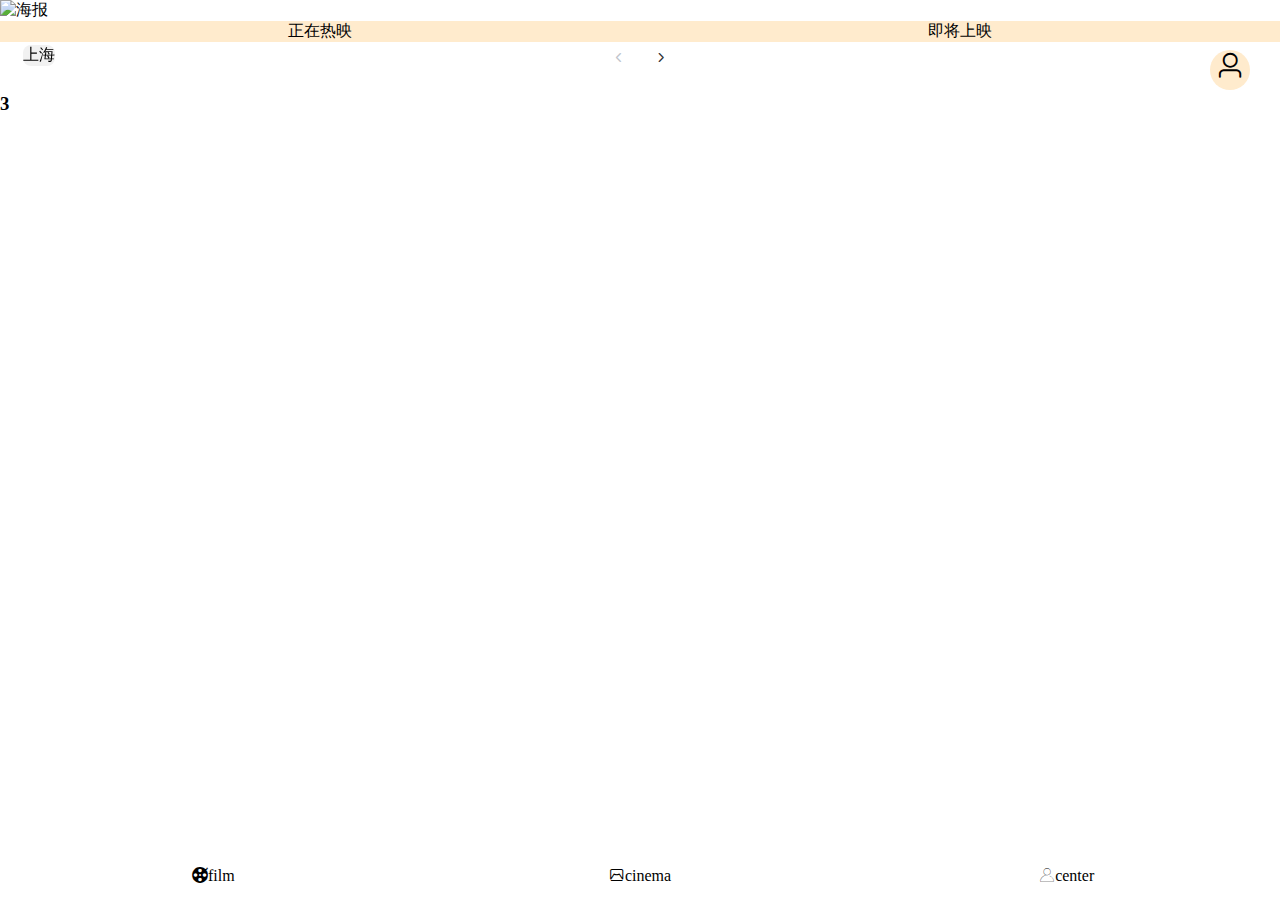
<file: movie/index.html>
<!DOCTYPE html><html lang="en"><head><meta charset="utf-8"><meta http-equiv="X-UA-Compatible" content="IE=edge"><meta name="viewport" content="width=device-width,initial-scale=1"><link rel="icon" href="favicon.ico"><link rel="stylesheet" href="iconfont/iconfont.css"><title>myVue</title><link href="css/app.41130b87.css" rel="preload" as="style"><link href="css/chunk-vendors.569c84c6.css" rel="preload" as="style"><link href="js/app.9e314509.js" rel="preload" as="script"><link href="js/chunk-vendors.02908148.js" rel="preload" as="script"><link href="css/chunk-vendors.569c84c6.css" rel="stylesheet"><link href="css/app.41130b87.css" rel="stylesheet"></head><body><div id="app"></div><script src="js/chunk-vendors.02908148.js"></script><script src="js/app.9e314509.js"></script></body></html>
</file>
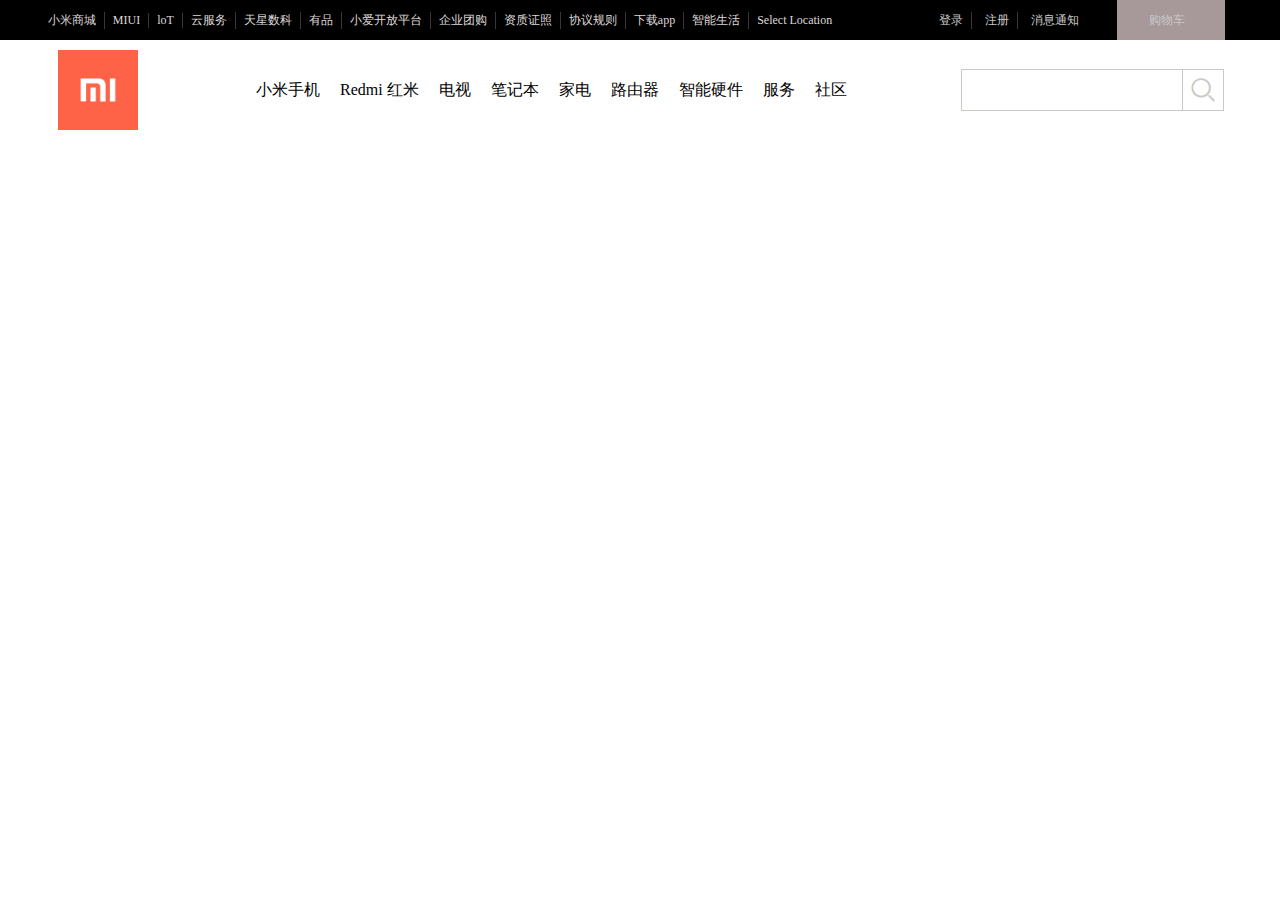
<file: 响应式布局/l.html>
<!DOCTYPE html>
<html lang="en">
<head>
    <meta charset="UTF-8">
    <meta name="viewport" content="width=device-width, initial-scale=1.0">
    <title>Document</title>
    <link rel="stylesheet" href="l.css">
    <link rel="stylesheet" href="font_2238551_gx4zmdlklow/iconfont.css">
</head>
<body>
    <header>
        <div class="header1">
            <div>小米商城</div>
            <div>MIUI</div>
            <div>loT</div>
            <div>云服务</div>
            <div>天星数科</div>
            <div>有品</div>
            <div>小爱开放平台</div>
            <div>企业团购</div>
            <div>资质证照</div>
            <div>协议规则</div>
            <div>下载app</div>
            <div>智能生活</div>
            <div>Select Location</div>
        </div>

        <div class="header2">
            <div>登录</div>
            <div>注册</div>
            <div>消息通知</div>
            <div>购物车<div class="cartChild"></div></div>
        </div>
    </header>


    <nav>
        <div class="icon">
            <div class="iconContainer">
                <div class="icon1"><img  src="image/mi.png" alt="mi"></div>
                <!-- <img class="icon1" src="image/mi.png" alt="mi">
                <img class="icon2" src="image/主页.png" alt="主页"> -->
                <div class="icon2"><img  src="image/主页.png" alt="主页"></div>
            </div>
        </div>

        <div class="phone">
            <div>小米手机</div>
            <div>Redmi 红米</div>
            <div>电视</div>
            <div>笔记本</div>
            <div>家电</div>
            <div>路由器</div>
            <div>智能硬件</div>
            <div>服务</div>
            <div>社区</div>
            <div class="hideBox">我是下拉框</div>
        </div>

        <div class="search">
            <div class="amInputContainer"><input class="amInput" type="text"></div>
            <div class="search1Container"><span id="search1" class="iconfont icon-sousuo"></span></div>
        </div>
    </nav>
</body>
</html>
</file>
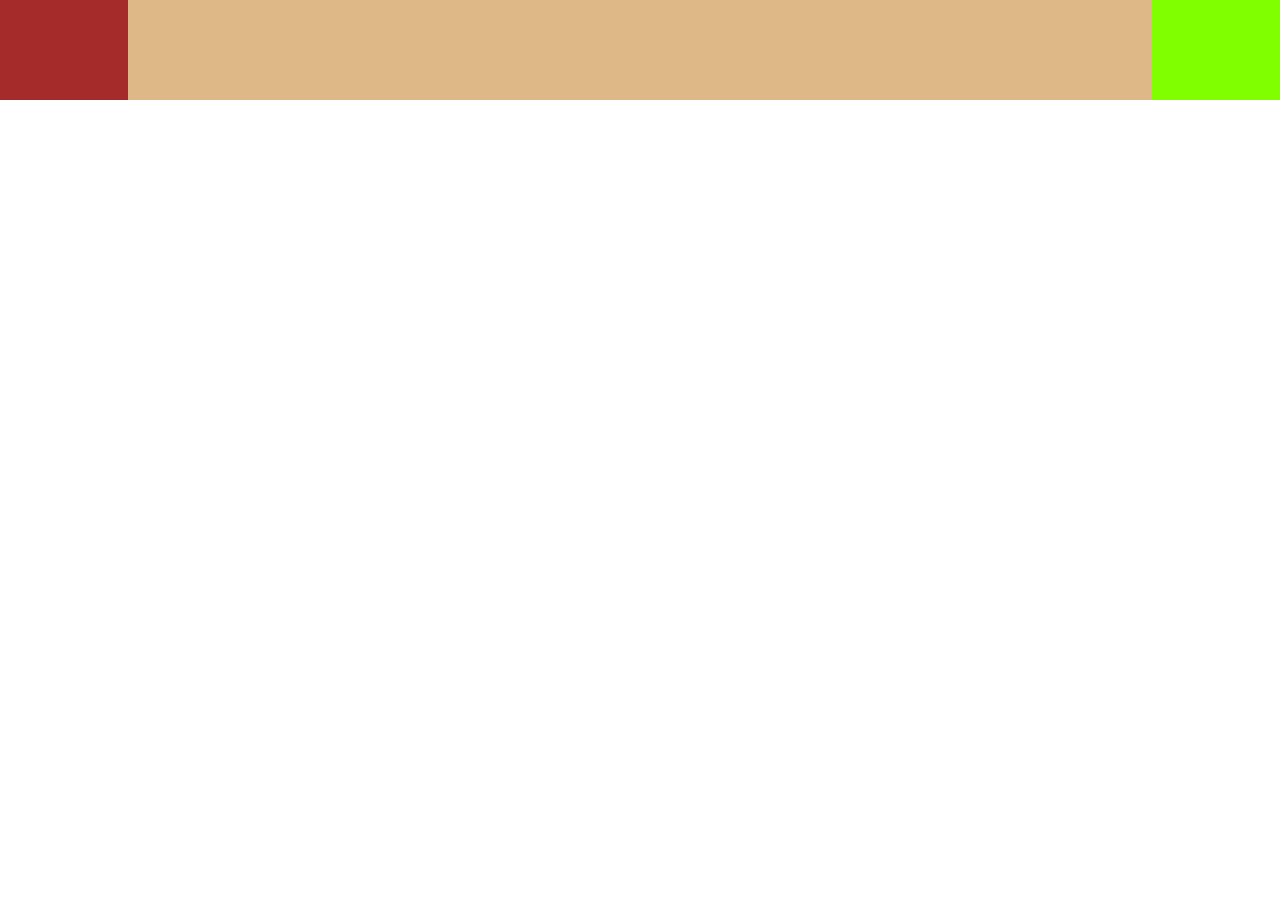
<file: 响应式布局/l1.html>
<!DOCTYPE html>
<html lang="en">
<head>
    <meta charset="UTF-8">
    <meta name="viewport" content="width=device-width, initial-scale=1.0">
    <link rel="stylesheet" href="l1.css">
    <title>Document</title>
</head>
<body>
    <header>
        <div class="h1"></div>
        <div class="h2"></div>
        <div class="h3"></div>
    </header>
</body>
</html>
</file>
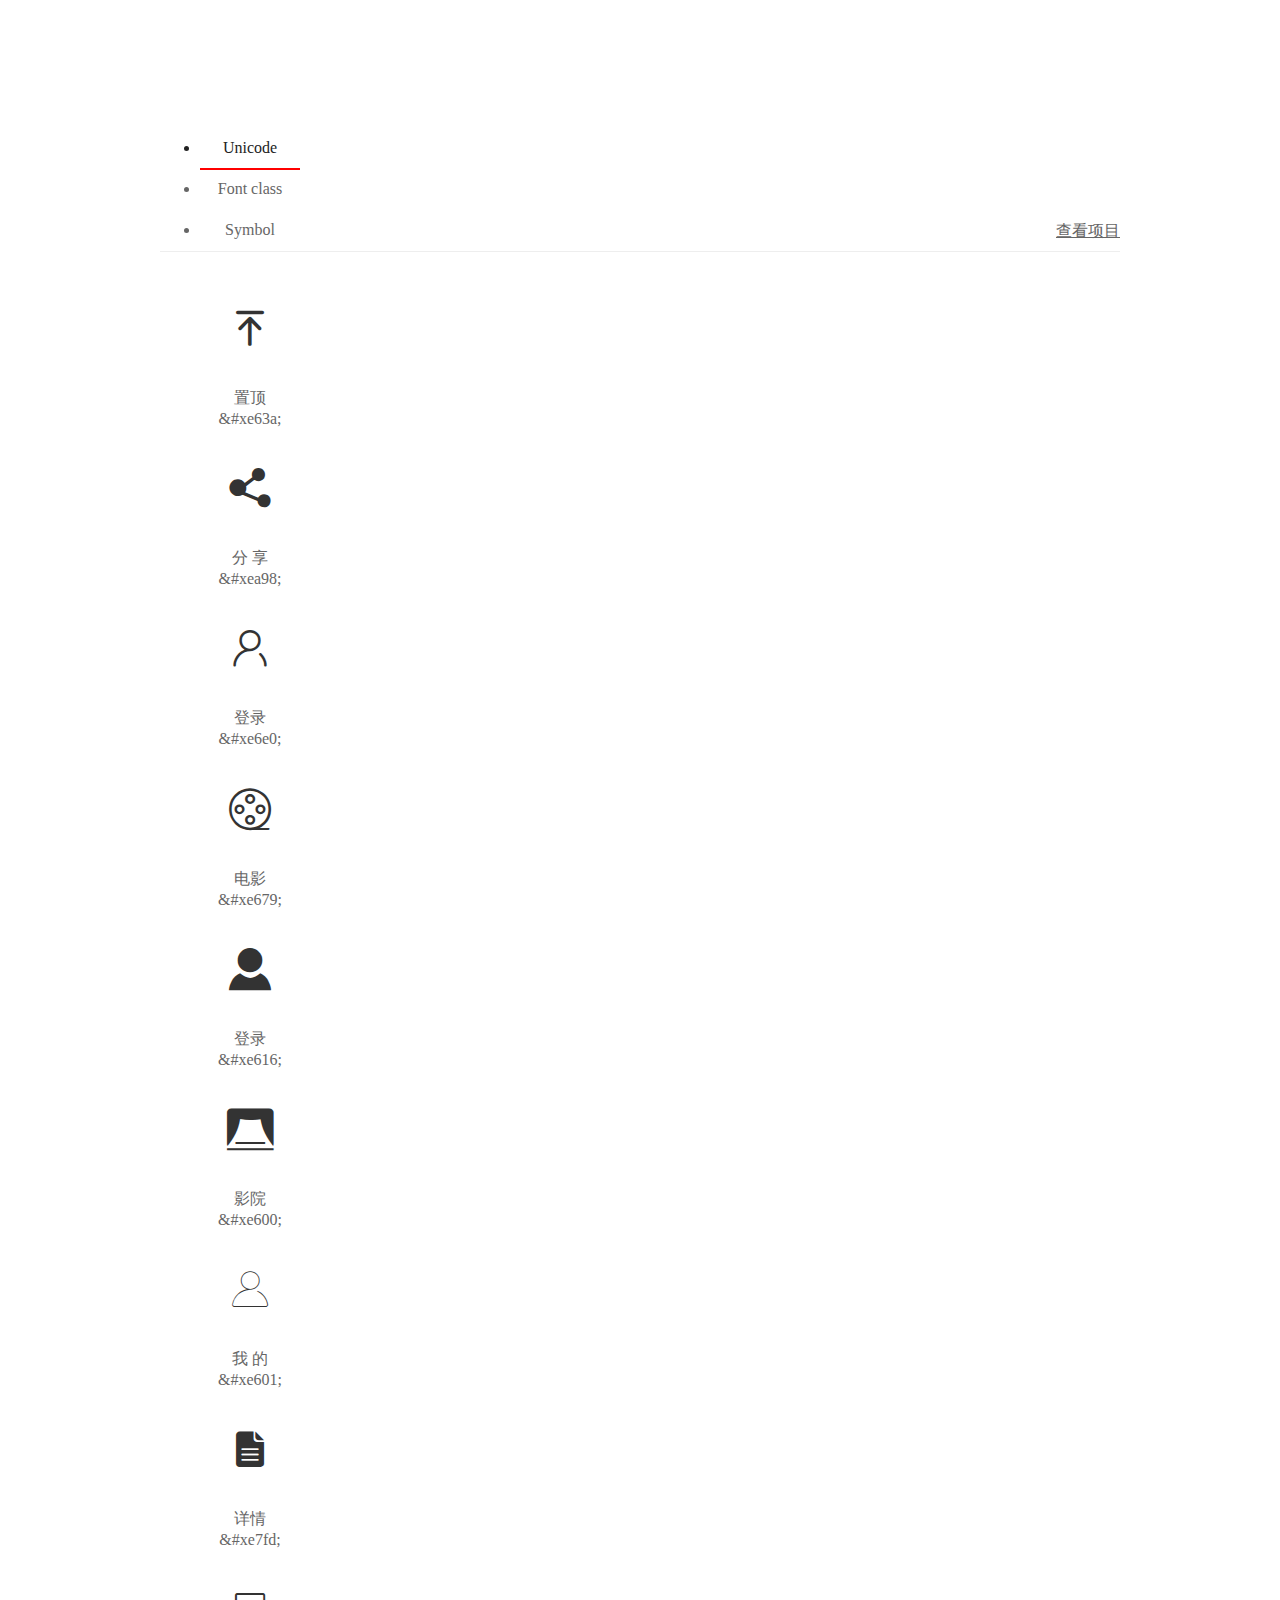
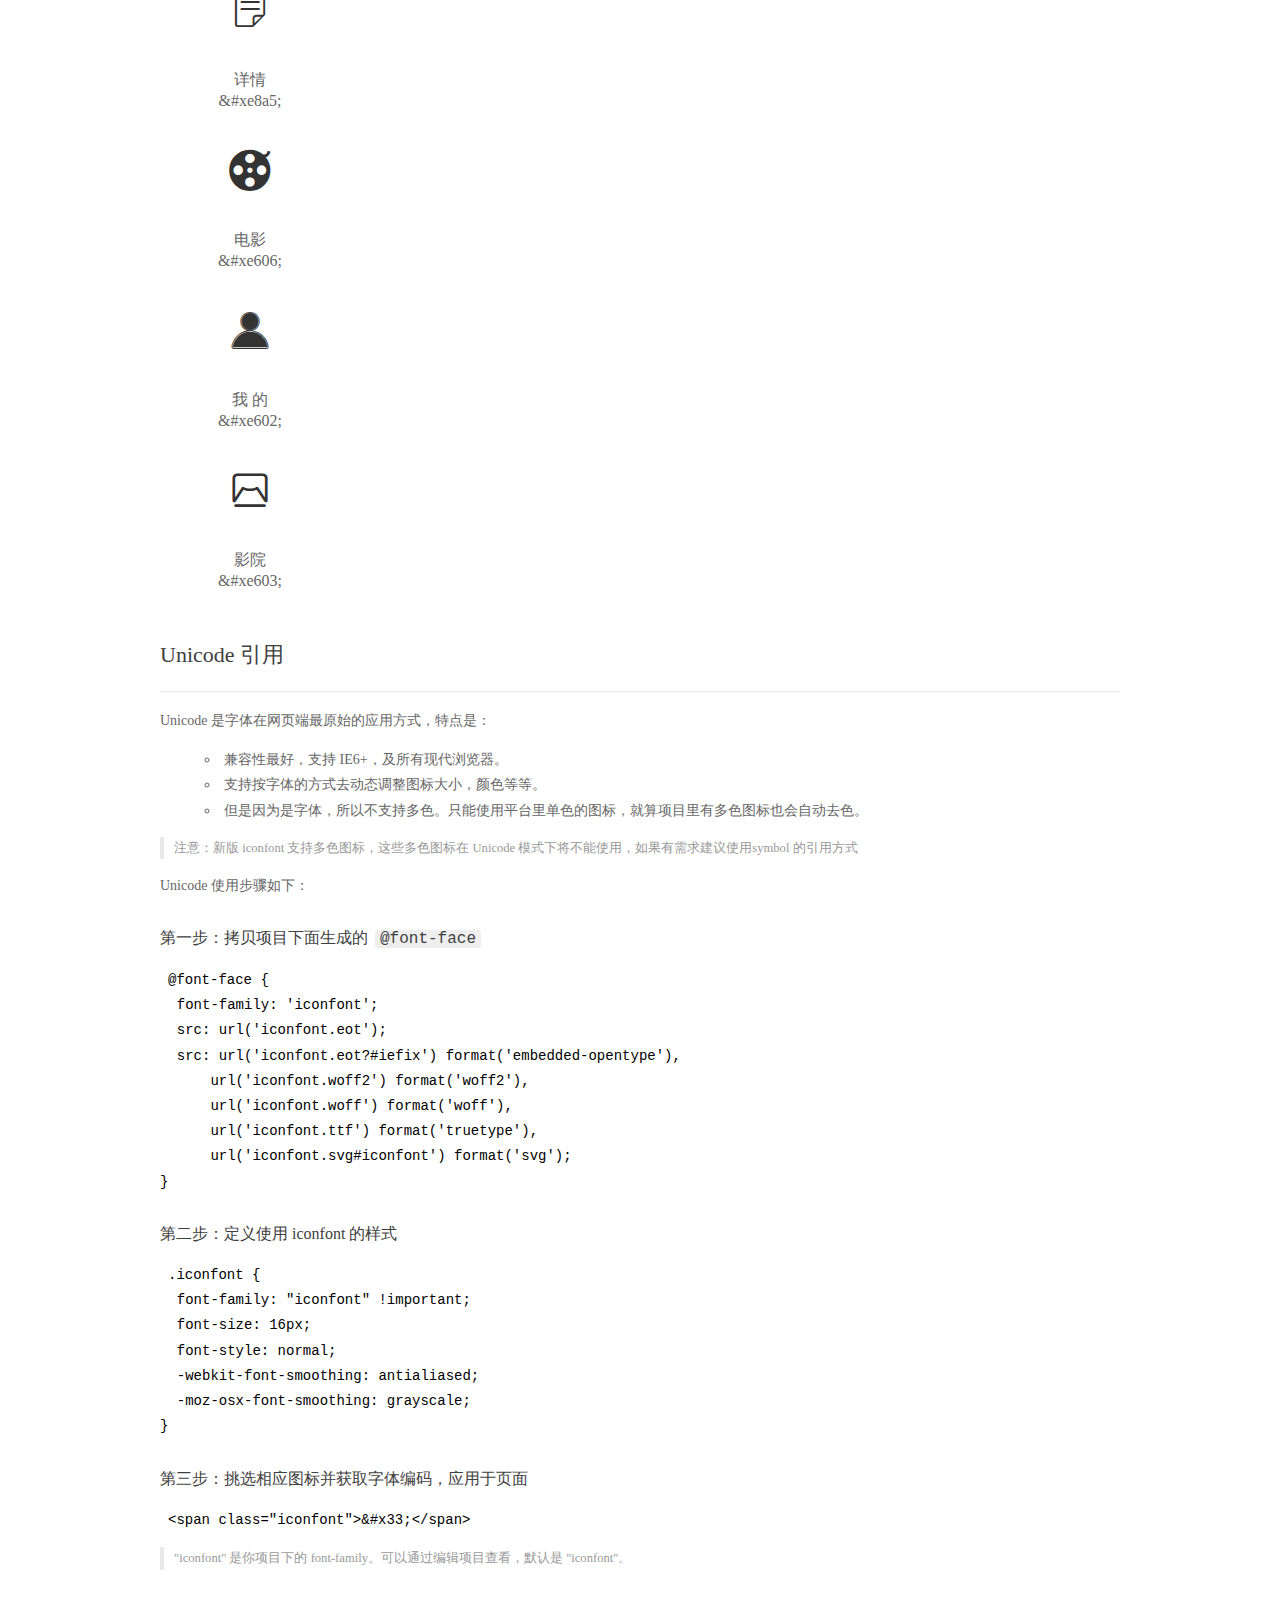
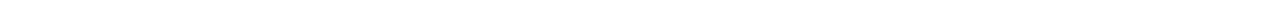
<file: movie/iconfont/demo_index.html>
<!DOCTYPE html>
<html>
<head>
  <meta charset="utf-8"/>
  <title>IconFont Demo</title>
  <link rel="shortcut icon" href="https://img.alicdn.com/tps/i4/TB1_oz6GVXXXXaFXpXXJDFnIXXX-64-64.ico" type="image/x-icon"/>
  <link rel="stylesheet" href="https://g.alicdn.com/thx/cube/1.3.2/cube.min.css">
  <link rel="stylesheet" href="demo.css">
  <link rel="stylesheet" href="iconfont.css">
  <script src="iconfont.js"></script>
  <!-- jQuery -->
  <script src="https://a1.alicdn.com/oss/uploads/2018/12/26/7bfddb60-08e8-11e9-9b04-53e73bb6408b.js"></script>
  <!-- 代码高亮 -->
  <script src="https://a1.alicdn.com/oss/uploads/2018/12/26/a3f714d0-08e6-11e9-8a15-ebf944d7534c.js"></script>
</head>
<body>
  <div class="main">
    <h1 class="logo"><a href="https://www.iconfont.cn/" title="iconfont 首页" target="_blank">&#xe86b;</a></h1>
    <div class="nav-tabs">
      <ul id="tabs" class="dib-box">
        <li class="dib active"><span>Unicode</span></li>
        <li class="dib"><span>Font class</span></li>
        <li class="dib"><span>Symbol</span></li>
      </ul>
      
      <a href="https://www.iconfont.cn/manage/index?manage_type=myprojects&projectId=2202580" target="_blank" class="nav-more">查看项目</a>
      
    </div>
    <div class="tab-container">
      <div class="content unicode" style="display: block;">
          <ul class="icon_lists dib-box">
          
            <li class="dib">
              <span class="icon iconfont">&#xe63a;</span>
                <div class="name">置顶</div>
                <div class="code-name">&amp;#xe63a;</div>
              </li>
          
            <li class="dib">
              <span class="icon iconfont">&#xea98;</span>
                <div class="name">分 享</div>
                <div class="code-name">&amp;#xea98;</div>
              </li>
          
            <li class="dib">
              <span class="icon iconfont">&#xe6e0;</span>
                <div class="name">登录</div>
                <div class="code-name">&amp;#xe6e0;</div>
              </li>
          
            <li class="dib">
              <span class="icon iconfont">&#xe679;</span>
                <div class="name">电影</div>
                <div class="code-name">&amp;#xe679;</div>
              </li>
          
            <li class="dib">
              <span class="icon iconfont">&#xe616;</span>
                <div class="name">登录</div>
                <div class="code-name">&amp;#xe616;</div>
              </li>
          
            <li class="dib">
              <span class="icon iconfont">&#xe600;</span>
                <div class="name">影院</div>
                <div class="code-name">&amp;#xe600;</div>
              </li>
          
            <li class="dib">
              <span class="icon iconfont">&#xe601;</span>
                <div class="name">我 的</div>
                <div class="code-name">&amp;#xe601;</div>
              </li>
          
            <li class="dib">
              <span class="icon iconfont">&#xe7fd;</span>
                <div class="name">详情</div>
                <div class="code-name">&amp;#xe7fd;</div>
              </li>
          
            <li class="dib">
              <span class="icon iconfont">&#xe8a5;</span>
                <div class="name">详情</div>
                <div class="code-name">&amp;#xe8a5;</div>
              </li>
          
            <li class="dib">
              <span class="icon iconfont">&#xe606;</span>
                <div class="name">电影</div>
                <div class="code-name">&amp;#xe606;</div>
              </li>
          
            <li class="dib">
              <span class="icon iconfont">&#xe602;</span>
                <div class="name">我 的</div>
                <div class="code-name">&amp;#xe602;</div>
              </li>
          
            <li class="dib">
              <span class="icon iconfont">&#xe603;</span>
                <div class="name">影院</div>
                <div class="code-name">&amp;#xe603;</div>
              </li>
          
          </ul>
          <div class="article markdown">
          <h2 id="unicode-">Unicode 引用</h2>
          <hr>

          <p>Unicode 是字体在网页端最原始的应用方式，特点是：</p>
          <ul>
            <li>兼容性最好，支持 IE6+，及所有现代浏览器。</li>
            <li>支持按字体的方式去动态调整图标大小，颜色等等。</li>
            <li>但是因为是字体，所以不支持多色。只能使用平台里单色的图标，就算项目里有多色图标也会自动去色。</li>
          </ul>
          <blockquote>
            <p>注意：新版 iconfont 支持多色图标，这些多色图标在 Unicode 模式下将不能使用，如果有需求建议使用symbol 的引用方式</p>
          </blockquote>
          <p>Unicode 使用步骤如下：</p>
          <h3 id="-font-face">第一步：拷贝项目下面生成的 <code>@font-face</code></h3>
<pre><code class="language-css"
>@font-face {
  font-family: 'iconfont';
  src: url('iconfont.eot');
  src: url('iconfont.eot?#iefix') format('embedded-opentype'),
      url('iconfont.woff2') format('woff2'),
      url('iconfont.woff') format('woff'),
      url('iconfont.ttf') format('truetype'),
      url('iconfont.svg#iconfont') format('svg');
}
</code></pre>
          <h3 id="-iconfont-">第二步：定义使用 iconfont 的样式</h3>
<pre><code class="language-css"
>.iconfont {
  font-family: "iconfont" !important;
  font-size: 16px;
  font-style: normal;
  -webkit-font-smoothing: antialiased;
  -moz-osx-font-smoothing: grayscale;
}
</code></pre>
          <h3 id="-">第三步：挑选相应图标并获取字体编码，应用于页面</h3>
<pre>
<code class="language-html"
>&lt;span class="iconfont"&gt;&amp;#x33;&lt;/span&gt;
</code></pre>
          <blockquote>
            <p>"iconfont" 是你项目下的 font-family。可以通过编辑项目查看，默认是 "iconfont"。</p>
          </blockquote>
          </div>
      </div>
      <div class="content font-class">
        <ul class="icon_lists dib-box">
          
          <li class="dib">
            <span class="icon iconfont icon-zhiding"></span>
            <div class="name">
              置顶
            </div>
            <div class="code-name">.icon-zhiding
            </div>
          </li>
          
          <li class="dib">
            <span class="icon iconfont icon-fenxiang"></span>
            <div class="name">
              分 享
            </div>
            <div class="code-name">.icon-fenxiang
            </div>
          </li>
          
          <li class="dib">
            <span class="icon iconfont icon-denglu"></span>
            <div class="name">
              登录
            </div>
            <div class="code-name">.icon-denglu
            </div>
          </li>
          
          <li class="dib">
            <span class="icon iconfont icon-dianying"></span>
            <div class="name">
              电影
            </div>
            <div class="code-name">.icon-dianying
            </div>
          </li>
          
          <li class="dib">
            <span class="icon iconfont icon-denglu1"></span>
            <div class="name">
              登录
            </div>
            <div class="code-name">.icon-denglu1
            </div>
          </li>
          
          <li class="dib">
            <span class="icon iconfont icon-yingyuan"></span>
            <div class="name">
              影院
            </div>
            <div class="code-name">.icon-yingyuan
            </div>
          </li>
          
          <li class="dib">
            <span class="icon iconfont icon-home-copy-copy"></span>
            <div class="name">
              我 的
            </div>
            <div class="code-name">.icon-home-copy-copy
            </div>
          </li>
          
          <li class="dib">
            <span class="icon iconfont icon-xiangqing"></span>
            <div class="name">
              详情
            </div>
            <div class="code-name">.icon-xiangqing
            </div>
          </li>
          
          <li class="dib">
            <span class="icon iconfont icon-xiangqing1"></span>
            <div class="name">
              详情
            </div>
            <div class="code-name">.icon-xiangqing1
            </div>
          </li>
          
          <li class="dib">
            <span class="icon iconfont icon-dianying1"></span>
            <div class="name">
              电影
            </div>
            <div class="code-name">.icon-dianying1
            </div>
          </li>
          
          <li class="dib">
            <span class="icon iconfont icon-wodedangxuan"></span>
            <div class="name">
              我 的
            </div>
            <div class="code-name">.icon-wodedangxuan
            </div>
          </li>
          
          <li class="dib">
            <span class="icon iconfont icon-yingyuan1"></span>
            <div class="name">
              影院
            </div>
            <div class="code-name">.icon-yingyuan1
            </div>
          </li>
          
        </ul>
        <div class="article markdown">
        <h2 id="font-class-">font-class 引用</h2>
        <hr>

        <p>font-class 是 Unicode 使用方式的一种变种，主要是解决 Unicode 书写不直观，语意不明确的问题。</p>
        <p>与 Unicode 使用方式相比，具有如下特点：</p>
        <ul>
          <li>兼容性良好，支持 IE8+，及所有现代浏览器。</li>
          <li>相比于 Unicode 语意明确，书写更直观。可以很容易分辨这个 icon 是什么。</li>
          <li>因为使用 class 来定义图标，所以当要替换图标时，只需要修改 class 里面的 Unicode 引用。</li>
          <li>不过因为本质上还是使用的字体，所以多色图标还是不支持的。</li>
        </ul>
        <p>使用步骤如下：</p>
        <h3 id="-fontclass-">第一步：引入项目下面生成的 fontclass 代码：</h3>
<pre><code class="language-html">&lt;link rel="stylesheet" href="./iconfont.css"&gt;
</code></pre>
        <h3 id="-">第二步：挑选相应图标并获取类名，应用于页面：</h3>
<pre><code class="language-html">&lt;span class="iconfont icon-xxx"&gt;&lt;/span&gt;
</code></pre>
        <blockquote>
          <p>"
            iconfont" 是你项目下的 font-family。可以通过编辑项目查看，默认是 "iconfont"。</p>
        </blockquote>
      </div>
      </div>
      <div class="content symbol">
          <ul class="icon_lists dib-box">
          
            <li class="dib">
                <svg class="icon svg-icon" aria-hidden="true">
                  <use xlink:href="#icon-zhiding"></use>
                </svg>
                <div class="name">置顶</div>
                <div class="code-name">#icon-zhiding</div>
            </li>
          
            <li class="dib">
                <svg class="icon svg-icon" aria-hidden="true">
                  <use xlink:href="#icon-fenxiang"></use>
                </svg>
                <div class="name">分 享</div>
                <div class="code-name">#icon-fenxiang</div>
            </li>
          
            <li class="dib">
                <svg class="icon svg-icon" aria-hidden="true">
                  <use xlink:href="#icon-denglu"></use>
                </svg>
                <div class="name">登录</div>
                <div class="code-name">#icon-denglu</div>
            </li>
          
            <li class="dib">
                <svg class="icon svg-icon" aria-hidden="true">
                  <use xlink:href="#icon-dianying"></use>
                </svg>
                <div class="name">电影</div>
                <div class="code-name">#icon-dianying</div>
            </li>
          
            <li class="dib">
                <svg class="icon svg-icon" aria-hidden="true">
                  <use xlink:href="#icon-denglu1"></use>
                </svg>
                <div class="name">登录</div>
                <div class="code-name">#icon-denglu1</div>
            </li>
          
            <li class="dib">
                <svg class="icon svg-icon" aria-hidden="true">
                  <use xlink:href="#icon-yingyuan"></use>
                </svg>
                <div class="name">影院</div>
                <div class="code-name">#icon-yingyuan</div>
            </li>
          
            <li class="dib">
                <svg class="icon svg-icon" aria-hidden="true">
                  <use xlink:href="#icon-home-copy-copy"></use>
                </svg>
                <div class="name">我 的</div>
                <div class="code-name">#icon-home-copy-copy</div>
            </li>
          
            <li class="dib">
                <svg class="icon svg-icon" aria-hidden="true">
                  <use xlink:href="#icon-xiangqing"></use>
                </svg>
                <div class="name">详情</div>
                <div class="code-name">#icon-xiangqing</div>
            </li>
          
            <li class="dib">
                <svg class="icon svg-icon" aria-hidden="true">
                  <use xlink:href="#icon-xiangqing1"></use>
                </svg>
                <div class="name">详情</div>
                <div class="code-name">#icon-xiangqing1</div>
            </li>
          
            <li class="dib">
                <svg class="icon svg-icon" aria-hidden="true">
                  <use xlink:href="#icon-dianying1"></use>
                </svg>
                <div class="name">电影</div>
                <div class="code-name">#icon-dianying1</div>
            </li>
          
            <li class="dib">
                <svg class="icon svg-icon" aria-hidden="true">
                  <use xlink:href="#icon-wodedangxuan"></use>
                </svg>
                <div class="name">我 的</div>
                <div class="code-name">#icon-wodedangxuan</div>
            </li>
          
            <li class="dib">
                <svg class="icon svg-icon" aria-hidden="true">
                  <use xlink:href="#icon-yingyuan1"></use>
                </svg>
                <div class="name">影院</div>
                <div class="code-name">#icon-yingyuan1</div>
            </li>
          
          </ul>
          <div class="article markdown">
          <h2 id="symbol-">Symbol 引用</h2>
          <hr>

          <p>这是一种全新的使用方式，应该说这才是未来的主流，也是平台目前推荐的用法。相关介绍可以参考这篇<a href="">文章</a>
            这种用法其实是做了一个 SVG 的集合，与另外两种相比具有如下特点：</p>
          <ul>
            <li>支持多色图标了，不再受单色限制。</li>
            <li>通过一些技巧，支持像字体那样，通过 <code>font-size</code>, <code>color</code> 来调整样式。</li>
            <li>兼容性较差，支持 IE9+，及现代浏览器。</li>
            <li>浏览器渲染 SVG 的性能一般，还不如 png。</li>
          </ul>
          <p>使用步骤如下：</p>
          <h3 id="-symbol-">第一步：引入项目下面生成的 symbol 代码：</h3>
<pre><code class="language-html">&lt;script src="./iconfont.js"&gt;&lt;/script&gt;
</code></pre>
          <h3 id="-css-">第二步：加入通用 CSS 代码（引入一次就行）：</h3>
<pre><code class="language-html">&lt;style&gt;
.icon {
  width: 1em;
  height: 1em;
  vertical-align: -0.15em;
  fill: currentColor;
  overflow: hidden;
}
&lt;/style&gt;
</code></pre>
          <h3 id="-">第三步：挑选相应图标并获取类名，应用于页面：</h3>
<pre><code class="language-html">&lt;svg class="icon" aria-hidden="true"&gt;
  &lt;use xlink:href="#icon-xxx"&gt;&lt;/use&gt;
&lt;/svg&gt;
</code></pre>
          </div>
      </div>

    </div>
  </div>
  <script>
  $(document).ready(function () {
      $('.tab-container .content:first').show()

      $('#tabs li').click(function (e) {
        var tabContent = $('.tab-container .content')
        var index = $(this).index()

        if ($(this).hasClass('active')) {
          return
        } else {
          $('#tabs li').removeClass('active')
          $(this).addClass('active')

          tabContent.hide().eq(index).fadeIn()
        }
      })
    })
  </script>
</body>
</html>
</file>
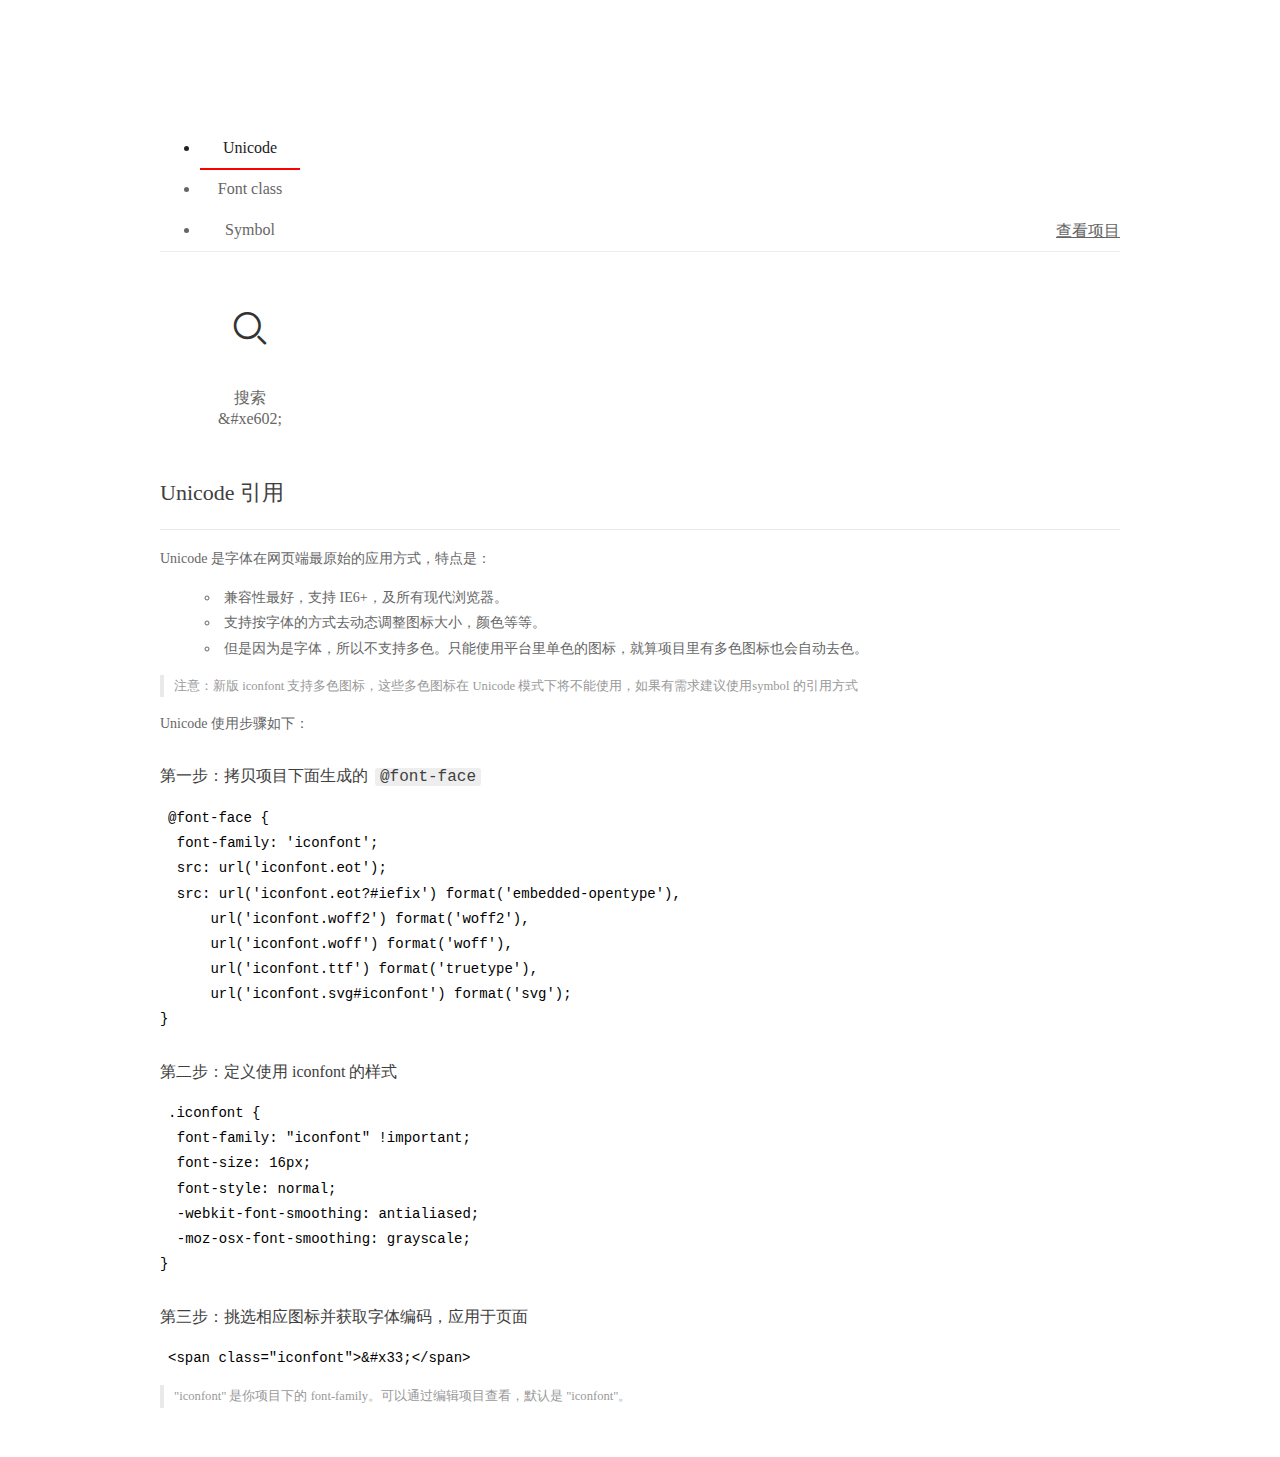
<file: 响应式布局/font_2238551_gx4zmdlklow/demo_index.html>
<!DOCTYPE html>
<html>
<head>
  <meta charset="utf-8"/>
  <title>IconFont Demo</title>
  <link rel="shortcut icon" href="https://img.alicdn.com/tps/i4/TB1_oz6GVXXXXaFXpXXJDFnIXXX-64-64.ico" type="image/x-icon"/>
  <link rel="stylesheet" href="https://g.alicdn.com/thx/cube/1.3.2/cube.min.css">
  <link rel="stylesheet" href="demo.css">
  <link rel="stylesheet" href="iconfont.css">
  <script src="iconfont.js"></script>
  <!-- jQuery -->
  <script src="https://a1.alicdn.com/oss/uploads/2018/12/26/7bfddb60-08e8-11e9-9b04-53e73bb6408b.js"></script>
  <!-- 代码高亮 -->
  <script src="https://a1.alicdn.com/oss/uploads/2018/12/26/a3f714d0-08e6-11e9-8a15-ebf944d7534c.js"></script>
</head>
<body>
  <div class="main">
    <h1 class="logo"><a href="https://www.iconfont.cn/" title="iconfont 首页" target="_blank">&#xe86b;</a></h1>
    <div class="nav-tabs">
      <ul id="tabs" class="dib-box">
        <li class="dib active"><span>Unicode</span></li>
        <li class="dib"><span>Font class</span></li>
        <li class="dib"><span>Symbol</span></li>
      </ul>
      
      <a href="https://www.iconfont.cn/manage/index?manage_type=myprojects&projectId=2238551" target="_blank" class="nav-more">查看项目</a>
      
    </div>
    <div class="tab-container">
      <div class="content unicode" style="display: block;">
          <ul class="icon_lists dib-box">
          
            <li class="dib">
              <span class="icon iconfont">&#xe602;</span>
                <div class="name">搜索</div>
                <div class="code-name">&amp;#xe602;</div>
              </li>
          
          </ul>
          <div class="article markdown">
          <h2 id="unicode-">Unicode 引用</h2>
          <hr>

          <p>Unicode 是字体在网页端最原始的应用方式，特点是：</p>
          <ul>
            <li>兼容性最好，支持 IE6+，及所有现代浏览器。</li>
            <li>支持按字体的方式去动态调整图标大小，颜色等等。</li>
            <li>但是因为是字体，所以不支持多色。只能使用平台里单色的图标，就算项目里有多色图标也会自动去色。</li>
          </ul>
          <blockquote>
            <p>注意：新版 iconfont 支持多色图标，这些多色图标在 Unicode 模式下将不能使用，如果有需求建议使用symbol 的引用方式</p>
          </blockquote>
          <p>Unicode 使用步骤如下：</p>
          <h3 id="-font-face">第一步：拷贝项目下面生成的 <code>@font-face</code></h3>
<pre><code class="language-css"
>@font-face {
  font-family: 'iconfont';
  src: url('iconfont.eot');
  src: url('iconfont.eot?#iefix') format('embedded-opentype'),
      url('iconfont.woff2') format('woff2'),
      url('iconfont.woff') format('woff'),
      url('iconfont.ttf') format('truetype'),
      url('iconfont.svg#iconfont') format('svg');
}
</code></pre>
          <h3 id="-iconfont-">第二步：定义使用 iconfont 的样式</h3>
<pre><code class="language-css"
>.iconfont {
  font-family: "iconfont" !important;
  font-size: 16px;
  font-style: normal;
  -webkit-font-smoothing: antialiased;
  -moz-osx-font-smoothing: grayscale;
}
</code></pre>
          <h3 id="-">第三步：挑选相应图标并获取字体编码，应用于页面</h3>
<pre>
<code class="language-html"
>&lt;span class="iconfont"&gt;&amp;#x33;&lt;/span&gt;
</code></pre>
          <blockquote>
            <p>"iconfont" 是你项目下的 font-family。可以通过编辑项目查看，默认是 "iconfont"。</p>
          </blockquote>
          </div>
      </div>
      <div class="content font-class">
        <ul class="icon_lists dib-box">
          
          <li class="dib">
            <span class="icon iconfont icon-sousuo"></span>
            <div class="name">
              搜索
            </div>
            <div class="code-name">.icon-sousuo
            </div>
          </li>
          
        </ul>
        <div class="article markdown">
        <h2 id="font-class-">font-class 引用</h2>
        <hr>

        <p>font-class 是 Unicode 使用方式的一种变种，主要是解决 Unicode 书写不直观，语意不明确的问题。</p>
        <p>与 Unicode 使用方式相比，具有如下特点：</p>
        <ul>
          <li>兼容性良好，支持 IE8+，及所有现代浏览器。</li>
          <li>相比于 Unicode 语意明确，书写更直观。可以很容易分辨这个 icon 是什么。</li>
          <li>因为使用 class 来定义图标，所以当要替换图标时，只需要修改 class 里面的 Unicode 引用。</li>
          <li>不过因为本质上还是使用的字体，所以多色图标还是不支持的。</li>
        </ul>
        <p>使用步骤如下：</p>
        <h3 id="-fontclass-">第一步：引入项目下面生成的 fontclass 代码：</h3>
<pre><code class="language-html">&lt;link rel="stylesheet" href="./iconfont.css"&gt;
</code></pre>
        <h3 id="-">第二步：挑选相应图标并获取类名，应用于页面：</h3>
<pre><code class="language-html">&lt;span class="iconfont icon-xxx"&gt;&lt;/span&gt;
</code></pre>
        <blockquote>
          <p>"
            iconfont" 是你项目下的 font-family。可以通过编辑项目查看，默认是 "iconfont"。</p>
        </blockquote>
      </div>
      </div>
      <div class="content symbol">
          <ul class="icon_lists dib-box">
          
            <li class="dib">
                <svg class="icon svg-icon" aria-hidden="true">
                  <use xlink:href="#icon-sousuo"></use>
                </svg>
                <div class="name">搜索</div>
                <div class="code-name">#icon-sousuo</div>
            </li>
          
          </ul>
          <div class="article markdown">
          <h2 id="symbol-">Symbol 引用</h2>
          <hr>

          <p>这是一种全新的使用方式，应该说这才是未来的主流，也是平台目前推荐的用法。相关介绍可以参考这篇<a href="">文章</a>
            这种用法其实是做了一个 SVG 的集合，与另外两种相比具有如下特点：</p>
          <ul>
            <li>支持多色图标了，不再受单色限制。</li>
            <li>通过一些技巧，支持像字体那样，通过 <code>font-size</code>, <code>color</code> 来调整样式。</li>
            <li>兼容性较差，支持 IE9+，及现代浏览器。</li>
            <li>浏览器渲染 SVG 的性能一般，还不如 png。</li>
          </ul>
          <p>使用步骤如下：</p>
          <h3 id="-symbol-">第一步：引入项目下面生成的 symbol 代码：</h3>
<pre><code class="language-html">&lt;script src="./iconfont.js"&gt;&lt;/script&gt;
</code></pre>
          <h3 id="-css-">第二步：加入通用 CSS 代码（引入一次就行）：</h3>
<pre><code class="language-html">&lt;style&gt;
.icon {
  width: 1em;
  height: 1em;
  vertical-align: -0.15em;
  fill: currentColor;
  overflow: hidden;
}
&lt;/style&gt;
</code></pre>
          <h3 id="-">第三步：挑选相应图标并获取类名，应用于页面：</h3>
<pre><code class="language-html">&lt;svg class="icon" aria-hidden="true"&gt;
  &lt;use xlink:href="#icon-xxx"&gt;&lt;/use&gt;
&lt;/svg&gt;
</code></pre>
          </div>
      </div>

    </div>
  </div>
  <script>
  $(document).ready(function () {
      $('.tab-container .content:first').show()

      $('#tabs li').click(function (e) {
        var tabContent = $('.tab-container .content')
        var index = $(this).index()

        if ($(this).hasClass('active')) {
          return
        } else {
          $('#tabs li').removeClass('active')
          $(this).addClass('active')

          tabContent.hide().eq(index).fadeIn()
        }
      })
    })
  </script>
</body>
</html>
</file>
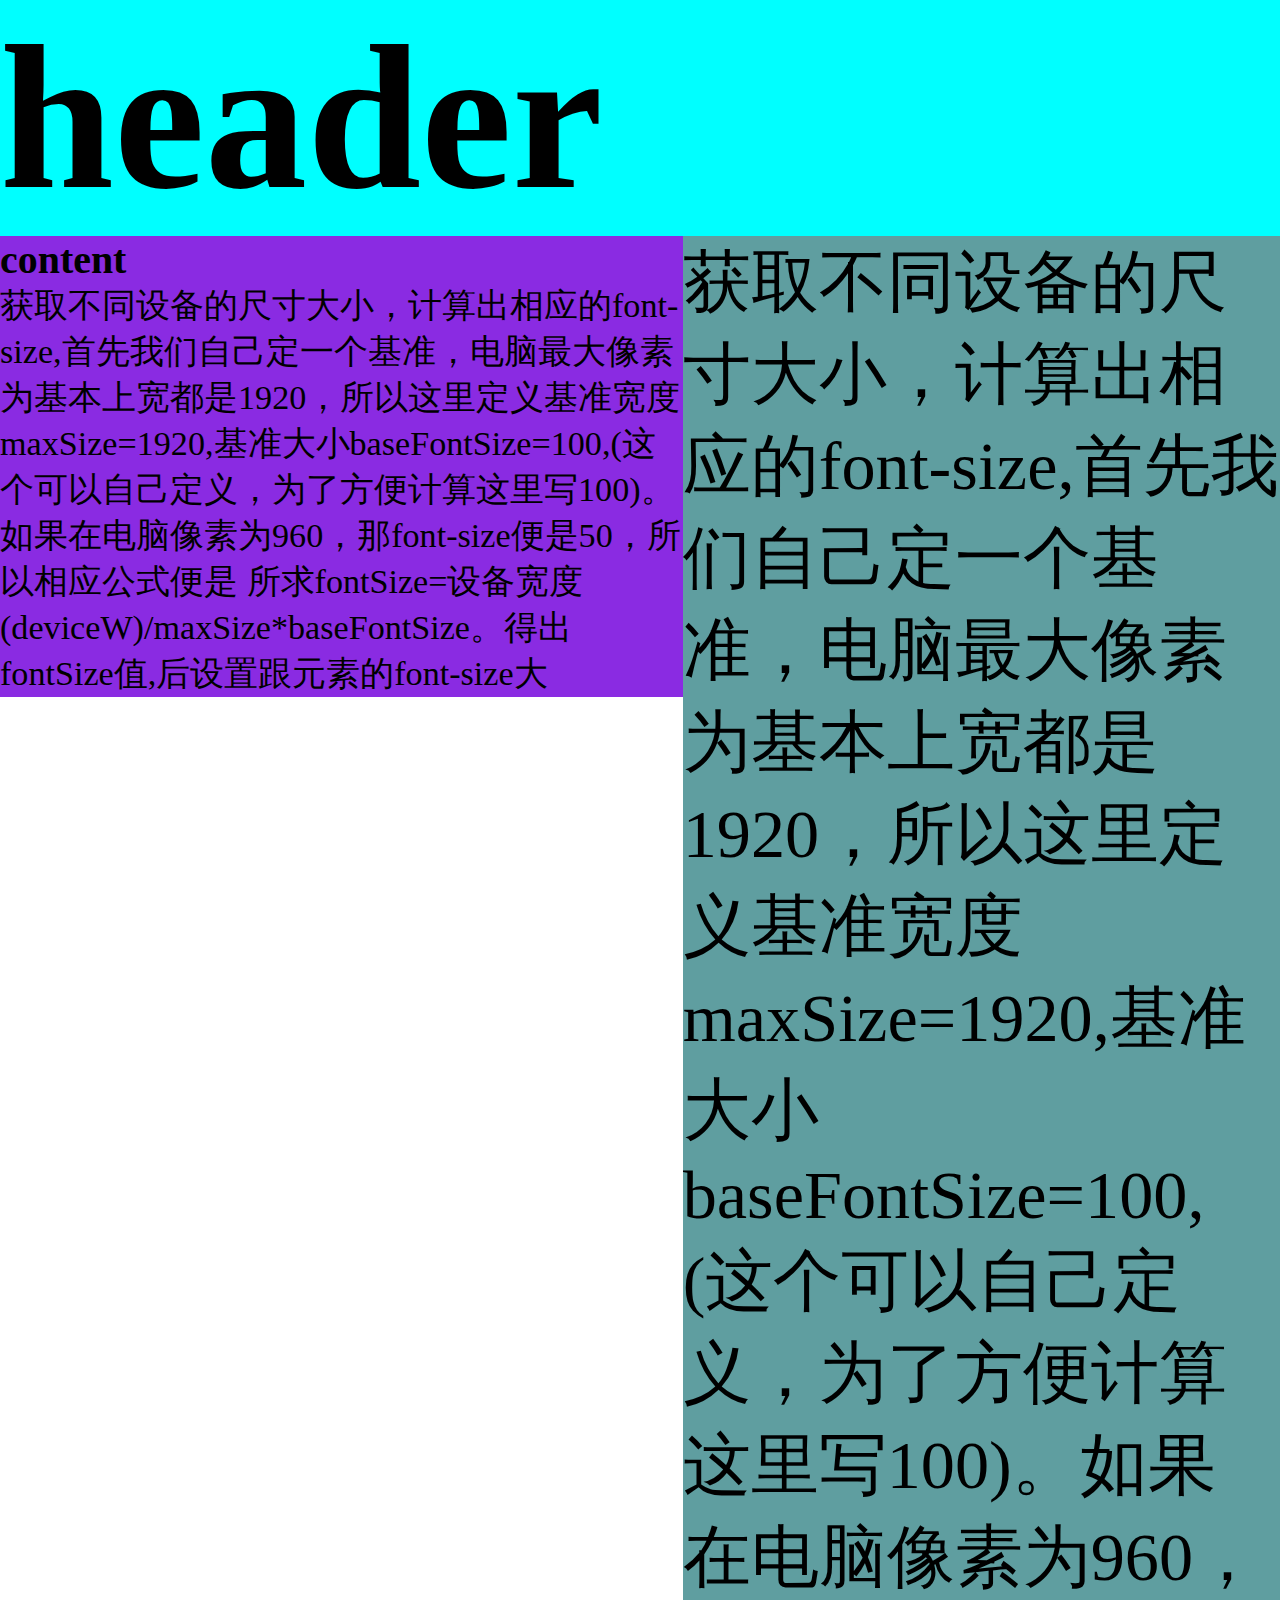
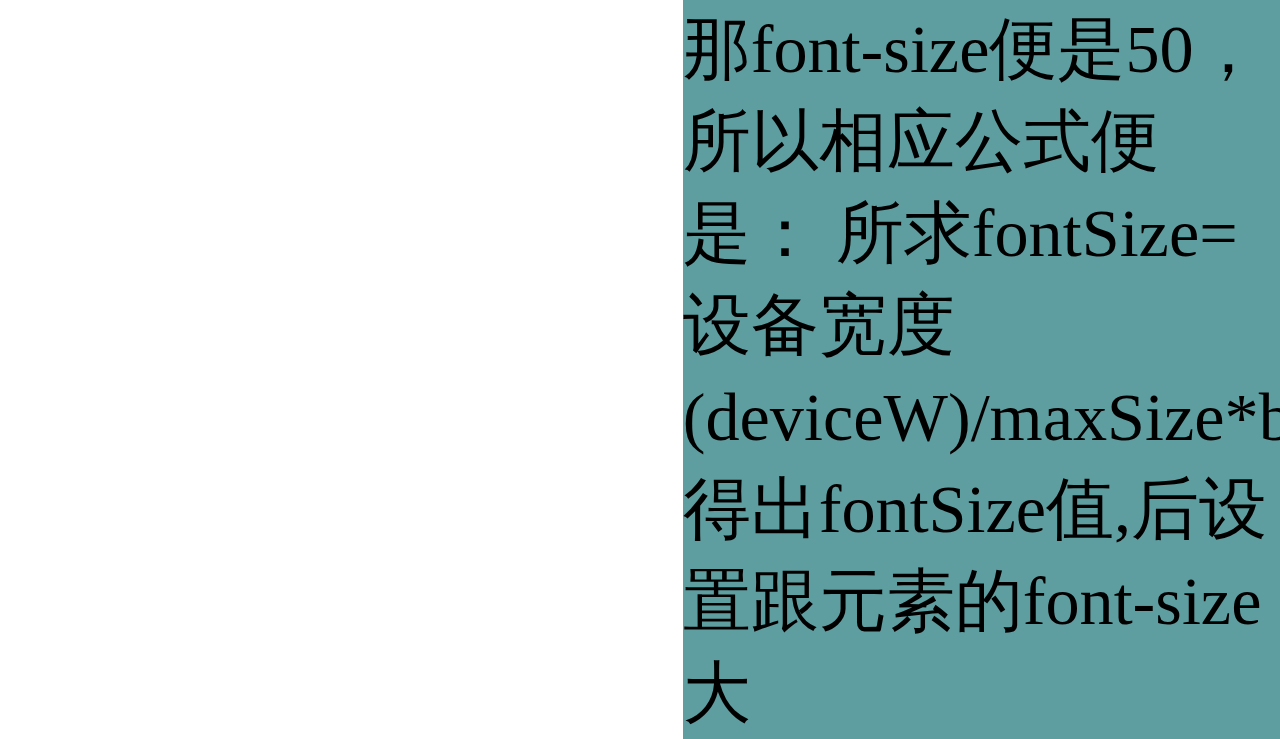
<file: 响应式布局/rem布局/rem.html>
<!DOCTYPE html>
<html lang="en">
<head>
    <meta charset="UTF-8">
    <meta name="viewport" content="width=device-width, initial-scale=1.0">
    <title>Document</title>

    <link rel="stylesheet" href="rem.css">
    <script>
        (function () {
            var changeFont=function () {
                var deviceW=window.innerWidth||document.documentElement.clientWidth,
                baseFontSize=100,
                maxSize=750;
                var fontSize=deviceW/maxSize*baseFontSize,
                elementBody=document.querySelector("body,html");
                elementBody.style.fontSize=fontSize*2+'px';
                console.log(deviceW)
            }
            changeFont()
        })()
    </script>
</head>
<body>
<header><h1>header</h1></header>
<div class="amContent"><h3>content</h3>
    <p>获取不同设备的尺寸大小，计算出相应的font-size,首先我们自己定一个基准，电脑最大像素为基本上宽都是1920，所以这里定义基准宽度maxSize=1920,基准大小baseFontSize=100,(这个可以自己定义，为了方便计算这里写100)。如果在电脑像素为960，那font-size便是50，所以相应公式便是
    所求fontSize=设备宽度(deviceW)/maxSize*baseFontSize。得出fontSize值,后设置跟元素的font-size大</p>
</div>
<div class="amContent2">
    <p>获取不同设备的尺寸大小，计算出相应的font-size,首先我们自己定一个基准，电脑最大像素为基本上宽都是1920，所以这里定义基准宽度maxSize=1920,基准大小baseFontSize=100,(这个可以自己定义，为了方便计算这里写100)。如果在电脑像素为960，那font-size便是50，所以相应公式便是：
所求fontSize=设备宽度(deviceW)/maxSize*baseFontSize。得出fontSize值,后设置跟元素的font-size大</p>
</div>

</body>
</html>
</file>
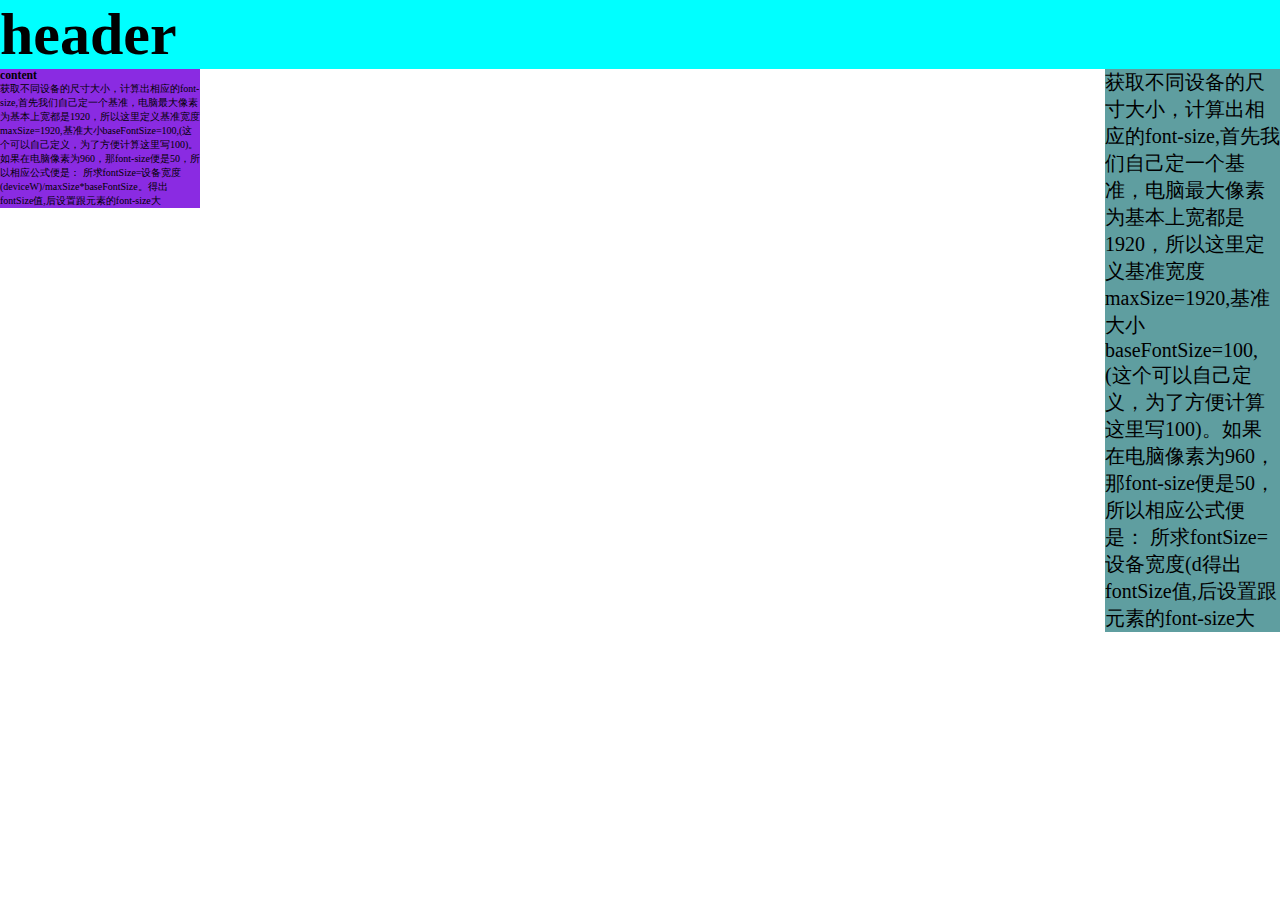
<file: 响应式布局/rem布局/rem设计稿/remS.html>
<!DOCTYPE html>
<html lang="en">
<head>
    <meta charset="UTF-8">
    <meta name="viewport" content="width=device-width, initial-scale=1.0">
    <title>Document</title>
    <link rel="stylesheet" href="remS.css">
</head>
<body>
    <header><h1>header</h1></header>
<div class="amContent"><h3>content</h3>
    <p>获取不同设备的尺寸大小，计算出相应的font-size,首先我们自己定一个基准，电脑最大像素为基本上宽都是1920，所以这里定义基准宽度maxSize=1920,基准大小baseFontSize=100,(这个可以自己定义，为了方便计算这里写100)。如果在电脑像素为960，那font-size便是50，所以相应公式便是：
    所求fontSize=设备宽度(deviceW)/maxSize*baseFontSize。得出fontSize值,后设置跟元素的font-size大</p>
</div>
<div class="amContent2">
    <p>获取不同设备的尺寸大小，计算出相应的font-size,首先我们自己定一个基准，电脑最大像素为基本上宽都是1920，所以这里定义基准宽度maxSize=1920,基准大小baseFontSize=100,(这个可以自己定义，为了方便计算这里写100)。如果在电脑像素为960，那font-size便是50，所以相应公式便是：
所求fontSize=设备宽度(d得出fontSize值,后设置跟元素的font-size大</p>
</div>
</body>
</html>
</file>
<file: movie/iconfont/iconfont.css>
@font-face {font-family: "iconfont";
  src: url('iconfont.eot?t=1605331320510'); /* IE9 */
  src: url('iconfont.eot?t=1605331320510#iefix') format('embedded-opentype'), /* IE6-IE8 */
  url('[data-uri]') format('woff2'),
  url('iconfont.woff?t=1605331320510') format('woff'),
  url('iconfont.ttf?t=1605331320510') format('truetype'), /* chrome, firefox, opera, Safari, Android, iOS 4.2+ */
  url('iconfont.svg?t=1605331320510#iconfont') format('svg'); /* iOS 4.1- */
}

.iconfont {
  font-family: "iconfont" !important;
  font-size: 16px;
  font-style: normal;
  -webkit-font-smoothing: antialiased;
  -moz-osx-font-smoothing: grayscale;
}

.icon-zhiding:before {
  content: "\e63a";
}

.icon-fenxiang:before {
  content: "\ea98";
}

.icon-denglu:before {
  content: "\e6e0";
}

.icon-dianying:before {
  content: "\e679";
}

.icon-denglu1:before {
  content: "\e616";
}

.icon-yingyuan:before {
  content: "\e600";
}

.icon-home-copy-copy:before {
  content: "\e601";
}

.icon-xiangqing:before {
  content: "\e7fd";
}

.icon-xiangqing1:before {
  content: "\e8a5";
}

.icon-dianying1:before {
  content: "\e606";
}

.icon-wodedangxuan:before {
  content: "\e602";
}

.icon-yingyuan1:before {
  content: "\e603";
}
</file>
<file: movie/css/app.41130b87.css>
#woshinav[data-v-6c757a59]{z-index:10}img[data-v-6c757a59]{width:100%}#my[data-v-6c757a59]{width:40px;height:40px;border-radius:20px;z-index:999;right:30px;top:50px;position:absolute;font-size:30px;background-color:#ffebcd;text-align:center}.tabbar[data-v-6a020cf2]{display:flex;position:fixed;bottom:0;left:0;width:100%;height:50px;background:#fff;cursor:pointer}.tabbar .tabbar0[data-v-6a020cf2]{display:inline;flex:1;line-height:50px;text-align:center}#totalM #citynameM[data-v-1ca140b0]{position:fixed;left:23px;top:45px;z-index:999;background-color:#f1f1f1;border-radius:8px}#totalM .CityShow[data-v-1ca140b0]{width:500px;height:450px;background-color:#f5f5f5;position:fixed;left:24px;top:65px;z-index:999;overflow:auto}#totalM .CityShow .ABC[data-v-1ca140b0]{word-break:break-all;word-wrap:break-word}#totalM .CityShow .ABC #ABCinline[data-v-1ca140b0]{display:inline;margin-right:5px}body,html{padding:0;margin:0}div[data-v-0cb8718a]{top:16px;left:8px;position:fixed;z-index:9999}div[data-v-452b9afc]{width:250px;top:15px;right:50px;position:fixed;z-index:999}body[data-v-05c030c6],html[data-v-05c030c6]{margin:0;padding:0}#Cinema[data-v-05c030c6]{width:100%;height:80px;text-align:center;line-height:80px;font-size:40px;position:fixed;background-color:#fff;border-bottom-style:solid;background-color:#f5f5f5;border-color:#cac7c2}#heads[data-v-05c030c6]{width:100%;height:82px}#list[data-v-05c030c6]{font-size:18px;width:100%;border:1px solid;border-color:#dfd8d8}#list p[data-v-05c030c6]{font-size:10px}#search[data-v-05c030c6]{right:24px;top:20px;width:15px;height:15px;opacity:1%;position:fixed;text-align:center;font-size:20px;z-index:99}#nav0[data-v-550e4edf]{width:100%;display:flex}#nav0 #nav1[data-v-550e4edf]{flex:1;text-align:center;background-color:#ffebcd}#headerA[data-v-2a698d2c]{text-align:center;font-size:20px;line-height:55px;background-color:#e7eaf1}#containerA #asideA[data-v-2a698d2c]{background-color:#fff}#containerA #asideA #goMyOrder[data-v-2a698d2c]{height:50px;text-align:center;line-height:50px;background-color:#d8bbbb}#containerA #asideA #goMyDetail[data-v-2a698d2c]{height:50px;text-align:center;line-height:50px;background-color:#a9a9a9}#containerA #mainA[data-v-2a698d2c]{background-color:#5f9ea0}div[data-v-0ab8003e]{text-align:center}#totalQ[data-v-0ebf9ffe]{display:flex;flex-flow:row wrap;align-content:flex-start}#totalQ #filmPicQ[data-v-0ebf9ffe]{width:229px;margin:20px}#totalQ #filmPicQ img[data-v-0ebf9ffe]{width:200px;height:300px}#totalQ #footQ[data-v-0ebf9ffe]{width:100%;height:350px;background-color:#fff;bottom:0;display:block}#blank[data-v-0ebf9ffe]{width:200px;height:300px}#ii[data-v-0ebf9ffe]{display:block;bottom:100px}#total[data-v-3632c572]{display:flex;flex-flow:row wrap;justify-content:flex-start}#total #filmPic[data-v-3632c572]{width:229px;margin:20px}#total #filmPic img[data-v-3632c572]{width:200px;height:300px}#total #pageIndex1[data-v-3632c572]{text-align:center}#total #foot[data-v-3632c572]{width:100%;height:50px;bottom:0;display:block}.block[data-v-3632c572]{text-align:center}#swiper[data-v-42a83548],img[data-v-42a83548]{width:100%;height:600px}#asideY #amimg[data-v-04e5a515]{width:100%;text-align:center;margin:20px 0 0 0}#asideY #amimg img[data-v-04e5a515]{width:280px;height:280px}#asideY #ambutton[data-v-04e5a515]{margin:20px 0;width:100%;text-align:center}#forms[data-v-04e5a515]{padding:0;margin:0}.text[data-v-04e5a515]{text-align:right;line-height:40px}.row[data-v-04e5a515]{margin:0 0 5px 0}.row1[data-v-04e5a515]{margin:5px 0 0 0}#headerY[data-v-04e5a515]{line-height:60px;font-size:25px}.lineCenter[data-v-04e5a515]{line-height:40px}#baocun[data-v-04e5a515]{margin:8px 0 0 0}.text[data-v-2c89bc13]{width:1000px}.text img[data-v-2c89bc13]{text-align:center}
</file>
<file: movie/css/chunk-vendors.569c84c6.css>
.el-pagination--small .arrow.disabled,.el-table--hidden,.el-table .hidden-columns,.el-table td.is-hidden>*,.el-table th.is-hidden>*{visibility:hidden}.el-input__suffix,.el-tree.is-dragging .el-tree-node__content *{pointer-events:none}.el-dropdown .el-dropdown-selfdefine:focus:active,.el-dropdown .el-dropdown-selfdefine:focus:not(.focusing),.el-message__closeBtn:focus,.el-message__content:focus,.el-popover:focus,.el-popover:focus:active,.el-popover__reference:focus:hover,.el-popover__reference:focus:not(.focusing),.el-rate:active,.el-rate:focus,.el-tooltip:focus:hover,.el-tooltip:focus:not(.focusing),.el-upload-list__item.is-success:active,.el-upload-list__item.is-success:not(.focusing):focus{outline-width:0}@font-face{font-family:element-icons;src:url(../fonts/element-icons.535877f5.woff) format("woff"),url(../fonts/element-icons.732389de.ttf) format("truetype");font-weight:400;font-display:"auto";font-style:normal}[class*=" el-icon-"],[class^=el-icon-]{font-family:element-icons!important;speak:none;font-style:normal;font-weight:400;font-variant:normal;text-transform:none;line-height:1;vertical-align:baseline;display:inline-block;-webkit-font-smoothing:antialiased;-moz-osx-font-smoothing:grayscale}.el-icon-ice-cream-round:before{content:"\e6a0"}.el-icon-ice-cream-square:before{content:"\e6a3"}.el-icon-lollipop:before{content:"\e6a4"}.el-icon-potato-strips:before{content:"\e6a5"}.el-icon-milk-tea:before{content:"\e6a6"}.el-icon-ice-drink:before{content:"\e6a7"}.el-icon-ice-tea:before{content:"\e6a9"}.el-icon-coffee:before{content:"\e6aa"}.el-icon-orange:before{content:"\e6ab"}.el-icon-pear:before{content:"\e6ac"}.el-icon-apple:before{content:"\e6ad"}.el-icon-cherry:before{content:"\e6ae"}.el-icon-watermelon:before{content:"\e6af"}.el-icon-grape:before{content:"\e6b0"}.el-icon-refrigerator:before{content:"\e6b1"}.el-icon-goblet-square-full:before{content:"\e6b2"}.el-icon-goblet-square:before{content:"\e6b3"}.el-icon-goblet-full:before{content:"\e6b4"}.el-icon-goblet:before{content:"\e6b5"}.el-icon-cold-drink:before{content:"\e6b6"}.el-icon-coffee-cup:before{content:"\e6b8"}.el-icon-water-cup:before{content:"\e6b9"}.el-icon-hot-water:before{content:"\e6ba"}.el-icon-ice-cream:before{content:"\e6bb"}.el-icon-dessert:before{content:"\e6bc"}.el-icon-sugar:before{content:"\e6bd"}.el-icon-tableware:before{content:"\e6be"}.el-icon-burger:before{content:"\e6bf"}.el-icon-knife-fork:before{content:"\e6c1"}.el-icon-fork-spoon:before{content:"\e6c2"}.el-icon-chicken:before{content:"\e6c3"}.el-icon-food:before{content:"\e6c4"}.el-icon-dish-1:before{content:"\e6c5"}.el-icon-dish:before{content:"\e6c6"}.el-icon-moon-night:before{content:"\e6ee"}.el-icon-moon:before{content:"\e6f0"}.el-icon-cloudy-and-sunny:before{content:"\e6f1"}.el-icon-partly-cloudy:before{content:"\e6f2"}.el-icon-cloudy:before{content:"\e6f3"}.el-icon-sunny:before{content:"\e6f6"}.el-icon-sunset:before{content:"\e6f7"}.el-icon-sunrise-1:before{content:"\e6f8"}.el-icon-sunrise:before{content:"\e6f9"}.el-icon-heavy-rain:before{content:"\e6fa"}.el-icon-lightning:before{content:"\e6fb"}.el-icon-light-rain:before{content:"\e6fc"}.el-icon-wind-power:before{content:"\e6fd"}.el-icon-baseball:before{content:"\e712"}.el-icon-soccer:before{content:"\e713"}.el-icon-football:before{content:"\e715"}.el-icon-basketball:before{content:"\e716"}.el-icon-ship:before{content:"\e73f"}.el-icon-truck:before{content:"\e740"}.el-icon-bicycle:before{content:"\e741"}.el-icon-mobile-phone:before{content:"\e6d3"}.el-icon-service:before{content:"\e6d4"}.el-icon-key:before{content:"\e6e2"}.el-icon-unlock:before{content:"\e6e4"}.el-icon-lock:before{content:"\e6e5"}.el-icon-watch:before{content:"\e6fe"}.el-icon-watch-1:before{content:"\e6ff"}.el-icon-timer:before{content:"\e702"}.el-icon-alarm-clock:before{content:"\e703"}.el-icon-map-location:before{content:"\e704"}.el-icon-delete-location:before{content:"\e705"}.el-icon-add-location:before{content:"\e706"}.el-icon-location-information:before{content:"\e707"}.el-icon-location-outline:before{content:"\e708"}.el-icon-location:before{content:"\e79e"}.el-icon-place:before{content:"\e709"}.el-icon-discover:before{content:"\e70a"}.el-icon-first-aid-kit:before{content:"\e70b"}.el-icon-trophy-1:before{content:"\e70c"}.el-icon-trophy:before{content:"\e70d"}.el-icon-medal:before{content:"\e70e"}.el-icon-medal-1:before{content:"\e70f"}.el-icon-stopwatch:before{content:"\e710"}.el-icon-mic:before{content:"\e711"}.el-icon-copy-document:before{content:"\e718"}.el-icon-full-screen:before{content:"\e719"}.el-icon-switch-button:before{content:"\e71b"}.el-icon-aim:before{content:"\e71c"}.el-icon-crop:before{content:"\e71d"}.el-icon-odometer:before{content:"\e71e"}.el-icon-time:before{content:"\e71f"}.el-icon-bangzhu:before{content:"\e724"}.el-icon-close-notification:before{content:"\e726"}.el-icon-microphone:before{content:"\e727"}.el-icon-turn-off-microphone:before{content:"\e728"}.el-icon-position:before{content:"\e729"}.el-icon-postcard:before{content:"\e72a"}.el-icon-message:before{content:"\e72b"}.el-icon-chat-line-square:before{content:"\e72d"}.el-icon-chat-dot-square:before{content:"\e72e"}.el-icon-chat-dot-round:before{content:"\e72f"}.el-icon-chat-square:before{content:"\e730"}.el-icon-chat-line-round:before{content:"\e731"}.el-icon-chat-round:before{content:"\e732"}.el-icon-set-up:before{content:"\e733"}.el-icon-turn-off:before{content:"\e734"}.el-icon-open:before{content:"\e735"}.el-icon-connection:before{content:"\e736"}.el-icon-link:before{content:"\e737"}.el-icon-cpu:before{content:"\e738"}.el-icon-thumb:before{content:"\e739"}.el-icon-female:before{content:"\e73a"}.el-icon-male:before{content:"\e73b"}.el-icon-guide:before{content:"\e73c"}.el-icon-news:before{content:"\e73e"}.el-icon-price-tag:before{content:"\e744"}.el-icon-discount:before{content:"\e745"}.el-icon-wallet:before{content:"\e747"}.el-icon-coin:before{content:"\e748"}.el-icon-money:before{content:"\e749"}.el-icon-bank-card:before{content:"\e74a"}.el-icon-box:before{content:"\e74b"}.el-icon-present:before{content:"\e74c"}.el-icon-sell:before{content:"\e6d5"}.el-icon-sold-out:before{content:"\e6d6"}.el-icon-shopping-bag-2:before{content:"\e74d"}.el-icon-shopping-bag-1:before{content:"\e74e"}.el-icon-shopping-cart-2:before{content:"\e74f"}.el-icon-shopping-cart-1:before{content:"\e750"}.el-icon-shopping-cart-full:before{content:"\e751"}.el-icon-smoking:before{content:"\e752"}.el-icon-no-smoking:before{content:"\e753"}.el-icon-house:before{content:"\e754"}.el-icon-table-lamp:before{content:"\e755"}.el-icon-school:before{content:"\e756"}.el-icon-office-building:before{content:"\e757"}.el-icon-toilet-paper:before{content:"\e758"}.el-icon-notebook-2:before{content:"\e759"}.el-icon-notebook-1:before{content:"\e75a"}.el-icon-files:before{content:"\e75b"}.el-icon-collection:before{content:"\e75c"}.el-icon-receiving:before{content:"\e75d"}.el-icon-suitcase-1:before{content:"\e760"}.el-icon-suitcase:before{content:"\e761"}.el-icon-film:before{content:"\e763"}.el-icon-collection-tag:before{content:"\e765"}.el-icon-data-analysis:before{content:"\e766"}.el-icon-pie-chart:before{content:"\e767"}.el-icon-data-board:before{content:"\e768"}.el-icon-data-line:before{content:"\e76d"}.el-icon-reading:before{content:"\e769"}.el-icon-magic-stick:before{content:"\e76a"}.el-icon-coordinate:before{content:"\e76b"}.el-icon-mouse:before{content:"\e76c"}.el-icon-brush:before{content:"\e76e"}.el-icon-headset:before{content:"\e76f"}.el-icon-umbrella:before{content:"\e770"}.el-icon-scissors:before{content:"\e771"}.el-icon-mobile:before{content:"\e773"}.el-icon-attract:before{content:"\e774"}.el-icon-monitor:before{content:"\e775"}.el-icon-search:before{content:"\e778"}.el-icon-takeaway-box:before{content:"\e77a"}.el-icon-paperclip:before{content:"\e77d"}.el-icon-printer:before{content:"\e77e"}.el-icon-document-add:before{content:"\e782"}.el-icon-document:before{content:"\e785"}.el-icon-document-checked:before{content:"\e786"}.el-icon-document-copy:before{content:"\e787"}.el-icon-document-delete:before{content:"\e788"}.el-icon-document-remove:before{content:"\e789"}.el-icon-tickets:before{content:"\e78b"}.el-icon-folder-checked:before{content:"\e77f"}.el-icon-folder-delete:before{content:"\e780"}.el-icon-folder-remove:before{content:"\e781"}.el-icon-folder-add:before{content:"\e783"}.el-icon-folder-opened:before{content:"\e784"}.el-icon-folder:before{content:"\e78a"}.el-icon-edit-outline:before{content:"\e764"}.el-icon-edit:before{content:"\e78c"}.el-icon-date:before{content:"\e78e"}.el-icon-c-scale-to-original:before{content:"\e7c6"}.el-icon-view:before{content:"\e6ce"}.el-icon-loading:before{content:"\e6cf"}.el-icon-rank:before{content:"\e6d1"}.el-icon-sort-down:before{content:"\e7c4"}.el-icon-sort-up:before{content:"\e7c5"}.el-icon-sort:before{content:"\e6d2"}.el-icon-finished:before{content:"\e6cd"}.el-icon-refresh-left:before{content:"\e6c7"}.el-icon-refresh-right:before{content:"\e6c8"}.el-icon-refresh:before{content:"\e6d0"}.el-icon-video-play:before{content:"\e7c0"}.el-icon-video-pause:before{content:"\e7c1"}.el-icon-d-arrow-right:before{content:"\e6dc"}.el-icon-d-arrow-left:before{content:"\e6dd"}.el-icon-arrow-up:before{content:"\e6e1"}.el-icon-arrow-down:before{content:"\e6df"}.el-icon-arrow-right:before{content:"\e6e0"}.el-icon-arrow-left:before{content:"\e6de"}.el-icon-top-right:before{content:"\e6e7"}.el-icon-top-left:before{content:"\e6e8"}.el-icon-top:before{content:"\e6e6"}.el-icon-bottom:before{content:"\e6eb"}.el-icon-right:before{content:"\e6e9"}.el-icon-back:before{content:"\e6ea"}.el-icon-bottom-right:before{content:"\e6ec"}.el-icon-bottom-left:before{content:"\e6ed"}.el-icon-caret-top:before{content:"\e78f"}.el-icon-caret-bottom:before{content:"\e790"}.el-icon-caret-right:before{content:"\e791"}.el-icon-caret-left:before{content:"\e792"}.el-icon-d-caret:before{content:"\e79a"}.el-icon-share:before{content:"\e793"}.el-icon-menu:before{content:"\e798"}.el-icon-s-grid:before{content:"\e7a6"}.el-icon-s-check:before{content:"\e7a7"}.el-icon-s-data:before{content:"\e7a8"}.el-icon-s-opportunity:before{content:"\e7aa"}.el-icon-s-custom:before{content:"\e7ab"}.el-icon-s-claim:before{content:"\e7ad"}.el-icon-s-finance:before{content:"\e7ae"}.el-icon-s-comment:before{content:"\e7af"}.el-icon-s-flag:before{content:"\e7b0"}.el-icon-s-marketing:before{content:"\e7b1"}.el-icon-s-shop:before{content:"\e7b4"}.el-icon-s-open:before{content:"\e7b5"}.el-icon-s-management:before{content:"\e7b6"}.el-icon-s-ticket:before{content:"\e7b7"}.el-icon-s-release:before{content:"\e7b8"}.el-icon-s-home:before{content:"\e7b9"}.el-icon-s-promotion:before{content:"\e7ba"}.el-icon-s-operation:before{content:"\e7bb"}.el-icon-s-unfold:before{content:"\e7bc"}.el-icon-s-fold:before{content:"\e7a9"}.el-icon-s-platform:before{content:"\e7bd"}.el-icon-s-order:before{content:"\e7be"}.el-icon-s-cooperation:before{content:"\e7bf"}.el-icon-bell:before{content:"\e725"}.el-icon-message-solid:before{content:"\e799"}.el-icon-video-camera:before{content:"\e772"}.el-icon-video-camera-solid:before{content:"\e796"}.el-icon-camera:before{content:"\e779"}.el-icon-camera-solid:before{content:"\e79b"}.el-icon-download:before{content:"\e77c"}.el-icon-upload2:before{content:"\e77b"}.el-icon-upload:before{content:"\e7c3"}.el-icon-picture-outline-round:before{content:"\e75f"}.el-icon-picture-outline:before{content:"\e75e"}.el-icon-picture:before{content:"\e79f"}.el-icon-close:before{content:"\e6db"}.el-icon-check:before{content:"\e6da"}.el-icon-plus:before{content:"\e6d9"}.el-icon-minus:before{content:"\e6d8"}.el-icon-help:before{content:"\e73d"}.el-icon-s-help:before{content:"\e7b3"}.el-icon-circle-close:before{content:"\e78d"}.el-icon-circle-check:before{content:"\e720"}.el-icon-circle-plus-outline:before{content:"\e723"}.el-icon-remove-outline:before{content:"\e722"}.el-icon-zoom-out:before{content:"\e776"}.el-icon-zoom-in:before{content:"\e777"}.el-icon-error:before{content:"\e79d"}.el-icon-success:before{content:"\e79c"}.el-icon-circle-plus:before{content:"\e7a0"}.el-icon-remove:before{content:"\e7a2"}.el-icon-info:before{content:"\e7a1"}.el-icon-question:before{content:"\e7a4"}.el-icon-warning-outline:before{content:"\e6c9"}.el-icon-warning:before{content:"\e7a3"}.el-icon-goods:before{content:"\e7c2"}.el-icon-s-goods:before{content:"\e7b2"}.el-icon-star-off:before{content:"\e717"}.el-icon-star-on:before{content:"\e797"}.el-icon-more-outline:before{content:"\e6cc"}.el-icon-more:before{content:"\e794"}.el-icon-phone-outline:before{content:"\e6cb"}.el-icon-phone:before{content:"\e795"}.el-icon-user:before{content:"\e6e3"}.el-icon-user-solid:before{content:"\e7a5"}.el-icon-setting:before{content:"\e6ca"}.el-icon-s-tools:before{content:"\e7ac"}.el-icon-delete:before{content:"\e6d7"}.el-icon-delete-solid:before{content:"\e7c9"}.el-icon-eleme:before{content:"\e7c7"}.el-icon-platform-eleme:before{content:"\e7ca"}.el-icon-loading{-webkit-animation:rotating 2s linear infinite;animation:rotating 2s linear infinite}.el-icon--right{margin-left:5px}.el-icon--left{margin-right:5px}@-webkit-keyframes rotating{0%{transform:rotate(0)}to{transform:rotate(1turn)}}@keyframes rotating{0%{transform:rotate(0)}to{transform:rotate(1turn)}}.el-pagination{white-space:nowrap;padding:2px 5px;color:#303133;font-weight:700}.el-pagination:after,.el-pagination:before{display:table;content:""}.el-pagination:after{clear:both}.el-pagination button,.el-pagination span:not([class*=suffix]){display:inline-block;font-size:13px;min-width:35.5px;height:28px;line-height:28px;vertical-align:top;box-sizing:border-box}.el-pagination .el-input__inner{text-align:center;-moz-appearance:textfield;line-height:normal}.el-pagination .el-input__suffix{right:0;transform:scale(.8)}.el-pagination .el-select .el-input{width:100px;margin:0 5px}.el-pagination .el-select .el-input .el-input__inner{padding-right:25px;border-radius:3px}.el-pagination button{border:none;padding:0 6px;background:0 0}.el-pagination button:focus{outline:0}.el-pagination button:hover{color:#409eff}.el-pagination button:disabled{color:#c0c4cc;background-color:#fff;cursor:not-allowed}.el-pagination .btn-next,.el-pagination .btn-prev{background:50% no-repeat #fff;background-size:16px;cursor:pointer;margin:0;color:#303133}.el-pagination .btn-next .el-icon,.el-pagination .btn-prev .el-icon{display:block;font-size:12px;font-weight:700}.el-pagination .btn-prev{padding-right:12px}.el-pagination .btn-next{padding-left:12px}.el-pagination .el-pager li.disabled{color:#c0c4cc;cursor:not-allowed}.el-pager li,.el-pager li.btn-quicknext:hover,.el-pager li.btn-quickprev:hover{cursor:pointer}.el-pagination--small .btn-next,.el-pagination--small .btn-prev,.el-pagination--small .el-pager li,.el-pagination--small .el-pager li.btn-quicknext,.el-pagination--small .el-pager li.btn-quickprev,.el-pagination--small .el-pager li:last-child{border-color:transparent;font-size:12px;line-height:22px;height:22px;min-width:22px}.el-pagination--small .more:before,.el-pagination--small li.more:before{line-height:24px}.el-pagination--small button,.el-pagination--small span:not([class*=suffix]){height:22px;line-height:22px}.el-pagination--small .el-pagination__editor,.el-pagination--small .el-pagination__editor.el-input .el-input__inner{height:22px}.el-pagination__sizes{margin:0 10px 0 0;font-weight:400;color:#606266}.el-pagination__sizes .el-input .el-input__inner{font-size:13px;padding-left:8px}.el-pagination__sizes .el-input .el-input__inner:hover{border-color:#409eff}.el-pagination__total{margin-right:10px;font-weight:400;color:#606266}.el-pagination__jump{margin-left:24px;font-weight:400;color:#606266}.el-pagination__jump .el-input__inner{padding:0 3px}.el-pagination__rightwrapper{float:right}.el-pagination__editor{line-height:18px;padding:0 2px;height:28px;text-align:center;margin:0 2px;box-sizing:border-box;border-radius:3px}.el-pager,.el-pagination.is-background .btn-next,.el-pagination.is-background .btn-prev{padding:0}.el-pagination__editor.el-input{width:50px}.el-pagination__editor.el-input .el-input__inner{height:28px}.el-pagination__editor .el-input__inner::-webkit-inner-spin-button,.el-pagination__editor .el-input__inner::-webkit-outer-spin-button{-webkit-appearance:none;margin:0}.el-pagination.is-background .btn-next,.el-pagination.is-background .btn-prev,.el-pagination.is-background .el-pager li{margin:0 5px;background-color:#f4f4f5;color:#606266;min-width:30px;border-radius:2px}.el-pagination.is-background .btn-next.disabled,.el-pagination.is-background .btn-next:disabled,.el-pagination.is-background .btn-prev.disabled,.el-pagination.is-background .btn-prev:disabled,.el-pagination.is-background .el-pager li.disabled{color:#c0c4cc}.el-pagination.is-background .el-pager li:not(.disabled):hover{color:#409eff}.el-pagination.is-background .el-pager li:not(.disabled).active{background-color:#409eff;color:#fff}.el-dialog,.el-pager li{background:#fff;-webkit-box-sizing:border-box}.el-pagination.is-background.el-pagination--small .btn-next,.el-pagination.is-background.el-pagination--small .btn-prev,.el-pagination.is-background.el-pagination--small .el-pager li{margin:0 3px;min-width:22px}.el-pager,.el-pager li{vertical-align:top;margin:0;display:inline-block}.el-pager{-ms-user-select:none;user-select:none;list-style:none;font-size:0}.el-date-table,.el-pager,.el-table th{-webkit-user-select:none;-moz-user-select:none}.el-pager .more:before{line-height:30px}.el-pager li{padding:0 4px;font-size:13px;min-width:35.5px;height:28px;line-height:28px;box-sizing:border-box;text-align:center}.el-menu--collapse .el-menu .el-submenu,.el-menu--popup{min-width:200px}.el-pager li.btn-quicknext,.el-pager li.btn-quickprev{line-height:28px;color:#303133}.el-pager li.btn-quicknext.disabled,.el-pager li.btn-quickprev.disabled{color:#c0c4cc}.el-pager li.active+li{border-left:0}.el-pager li:hover{color:#409eff}.el-pager li.active{color:#409eff;cursor:default}@-webkit-keyframes v-modal-in{0%{opacity:0}}@-webkit-keyframes v-modal-out{to{opacity:0}}.el-dialog{position:relative;margin:0 auto 50px;border-radius:2px;box-shadow:0 1px 3px rgba(0,0,0,.3);box-sizing:border-box;width:50%}.el-dialog.is-fullscreen{width:100%;margin-top:0;margin-bottom:0;height:100%;overflow:auto}.el-dialog__wrapper{position:fixed;top:0;right:0;bottom:0;left:0;overflow:auto;margin:0}.el-dialog__header{padding:20px 20px 10px}.el-dialog__headerbtn{position:absolute;top:20px;right:20px;padding:0;background:0 0;border:none;outline:0;cursor:pointer;font-size:16px}.el-dialog__headerbtn .el-dialog__close{color:#909399}.el-dialog__headerbtn:focus .el-dialog__close,.el-dialog__headerbtn:hover .el-dialog__close{color:#409eff}.el-dialog__title{line-height:24px;font-size:18px;color:#303133}.el-dialog__body{padding:30px 20px;color:#606266;font-size:14px;word-break:break-all}.el-dialog__footer{padding:10px 20px 20px;text-align:right;box-sizing:border-box}.el-dialog--center{text-align:center}.el-dialog--center .el-dialog__body{text-align:initial;padding:25px 25px 30px}.el-dialog--center .el-dialog__footer{text-align:inherit}.dialog-fade-enter-active{-webkit-animation:dialog-fade-in .3s;animation:dialog-fade-in .3s}.dialog-fade-leave-active{-webkit-animation:dialog-fade-out .3s;animation:dialog-fade-out .3s}@-webkit-keyframes dialog-fade-in{0%{transform:translate3d(0,-20px,0);opacity:0}to{transform:translateZ(0);opacity:1}}@keyframes dialog-fade-in{0%{transform:translate3d(0,-20px,0);opacity:0}to{transform:translateZ(0);opacity:1}}@-webkit-keyframes dialog-fade-out{0%{transform:translateZ(0);opacity:1}to{transform:translate3d(0,-20px,0);opacity:0}}@keyframes dialog-fade-out{0%{transform:translateZ(0);opacity:1}to{transform:translate3d(0,-20px,0);opacity:0}}.el-autocomplete{position:relative;display:inline-block}.el-autocomplete-suggestion{margin:5px 0;box-shadow:0 2px 12px 0 rgba(0,0,0,.1);border-radius:4px;border:1px solid #e4e7ed;box-sizing:border-box;background-color:#fff}.el-dropdown-menu,.el-menu--collapse .el-submenu .el-menu{z-index:10;-webkit-box-shadow:0 2px 12px 0 rgba(0,0,0,.1)}.el-autocomplete-suggestion__wrap{max-height:280px;padding:10px 0;box-sizing:border-box}.el-autocomplete-suggestion__list{margin:0;padding:0}.el-autocomplete-suggestion li{padding:0 20px;margin:0;line-height:34px;cursor:pointer;color:#606266;font-size:14px;list-style:none;white-space:nowrap;overflow:hidden;text-overflow:ellipsis}.el-autocomplete-suggestion li.highlighted,.el-autocomplete-suggestion li:hover{background-color:#f5f7fa}.el-autocomplete-suggestion li.divider{margin-top:6px;border-top:1px solid #000}.el-autocomplete-suggestion li.divider:last-child{margin-bottom:-6px}.el-autocomplete-suggestion.is-loading li{text-align:center;height:100px;line-height:100px;font-size:20px;color:#999}.el-autocomplete-suggestion.is-loading li:after{display:inline-block;content:"";height:100%;vertical-align:middle}.el-autocomplete-suggestion.is-loading li:hover{background-color:#fff}.el-autocomplete-suggestion.is-loading .el-icon-loading{vertical-align:middle}.el-dropdown{display:inline-block;position:relative;color:#606266;font-size:14px}.el-dropdown .el-button-group{display:block}.el-dropdown .el-button-group .el-button{float:none}.el-dropdown .el-dropdown__caret-button{padding-left:5px;padding-right:5px;position:relative;border-left:none}.el-dropdown .el-dropdown__caret-button:before{content:"";position:absolute;display:block;width:1px;top:5px;bottom:5px;left:0;background:hsla(0,0%,100%,.5)}.el-dropdown .el-dropdown__caret-button.el-button--default:before{background:rgba(220,223,230,.5)}.el-dropdown .el-dropdown__caret-button:hover:before{top:0;bottom:0}.el-dropdown .el-dropdown__caret-button .el-dropdown__icon{padding-left:0}.el-dropdown__icon{font-size:12px;margin:0 3px}.el-dropdown-menu{position:absolute;top:0;left:0;padding:10px 0;margin:5px 0;background-color:#fff;border:1px solid #ebeef5;border-radius:4px;box-shadow:0 2px 12px 0 rgba(0,0,0,.1)}.el-dropdown-menu__item{list-style:none;line-height:36px;padding:0 20px;margin:0;font-size:14px;color:#606266;cursor:pointer;outline:0}.el-dropdown-menu__item:focus,.el-dropdown-menu__item:not(.is-disabled):hover{background-color:#ecf5ff;color:#66b1ff}.el-dropdown-menu__item i{margin-right:5px}.el-dropdown-menu__item--divided{position:relative;margin-top:6px;border-top:1px solid #ebeef5}.el-dropdown-menu__item--divided:before{content:"";height:6px;display:block;margin:0 -20px;background-color:#fff}.el-dropdown-menu__item.is-disabled{cursor:default;color:#bbb;pointer-events:none}.el-dropdown-menu--medium{padding:6px 0}.el-dropdown-menu--medium .el-dropdown-menu__item{line-height:30px;padding:0 17px;font-size:14px}.el-dropdown-menu--medium .el-dropdown-menu__item.el-dropdown-menu__item--divided{margin-top:6px}.el-dropdown-menu--medium .el-dropdown-menu__item.el-dropdown-menu__item--divided:before{height:6px;margin:0 -17px}.el-dropdown-menu--small{padding:6px 0}.el-dropdown-menu--small .el-dropdown-menu__item{line-height:27px;padding:0 15px;font-size:13px}.el-dropdown-menu--small .el-dropdown-menu__item.el-dropdown-menu__item--divided{margin-top:4px}.el-dropdown-menu--small .el-dropdown-menu__item.el-dropdown-menu__item--divided:before{height:4px;margin:0 -15px}.el-dropdown-menu--mini{padding:3px 0}.el-dropdown-menu--mini .el-dropdown-menu__item{line-height:24px;padding:0 10px;font-size:12px}.el-dropdown-menu--mini .el-dropdown-menu__item.el-dropdown-menu__item--divided{margin-top:3px}.el-dropdown-menu--mini .el-dropdown-menu__item.el-dropdown-menu__item--divided:before{height:3px;margin:0 -10px}.el-menu{border-right:1px solid #e6e6e6;list-style:none;position:relative;margin:0;padding-left:0}.el-menu,.el-menu--horizontal>.el-menu-item:not(.is-disabled):focus,.el-menu--horizontal>.el-menu-item:not(.is-disabled):hover,.el-menu--horizontal>.el-submenu .el-submenu__title:hover{background-color:#fff}.el-menu:after,.el-menu:before{display:table;content:""}.el-menu:after{clear:both}.el-menu.el-menu--horizontal{border-bottom:1px solid #e6e6e6}.el-menu--horizontal{border-right:none}.el-menu--horizontal>.el-menu-item{float:left;height:60px;line-height:60px;margin:0;border-bottom:2px solid transparent;color:#909399}.el-menu--horizontal>.el-menu-item a,.el-menu--horizontal>.el-menu-item a:hover{color:inherit}.el-menu--horizontal>.el-submenu{float:left}.el-menu--horizontal>.el-submenu:focus,.el-menu--horizontal>.el-submenu:hover{outline:0}.el-menu--horizontal>.el-submenu:focus .el-submenu__title,.el-menu--horizontal>.el-submenu:hover .el-submenu__title{color:#303133}.el-menu--horizontal>.el-submenu.is-active .el-submenu__title{border-bottom:2px solid #409eff;color:#303133}.el-menu--horizontal>.el-submenu .el-submenu__title{height:60px;line-height:60px;border-bottom:2px solid transparent;color:#909399}.el-menu--horizontal>.el-submenu .el-submenu__icon-arrow{position:static;vertical-align:middle;margin-left:8px;margin-top:-3px}.el-menu--horizontal .el-menu .el-menu-item,.el-menu--horizontal .el-menu .el-submenu__title{background-color:#fff;float:none;height:36px;line-height:36px;padding:0 10px;color:#909399}.el-menu--horizontal .el-menu .el-menu-item.is-active,.el-menu--horizontal .el-menu .el-submenu.is-active>.el-submenu__title{color:#303133}.el-menu--horizontal .el-menu-item:not(.is-disabled):focus,.el-menu--horizontal .el-menu-item:not(.is-disabled):hover{outline:0;color:#303133}.el-menu--horizontal>.el-menu-item.is-active{border-bottom:2px solid #409eff;color:#303133}.el-menu--collapse{width:64px}.el-menu--collapse>.el-menu-item [class^=el-icon-],.el-menu--collapse>.el-submenu>.el-submenu__title [class^=el-icon-]{margin:0;vertical-align:middle;width:24px;text-align:center}.el-menu--collapse>.el-menu-item .el-submenu__icon-arrow,.el-menu--collapse>.el-submenu>.el-submenu__title .el-submenu__icon-arrow{display:none}.el-menu--collapse>.el-menu-item span,.el-menu--collapse>.el-submenu>.el-submenu__title span{height:0;width:0;overflow:hidden;visibility:hidden;display:inline-block}.el-menu--collapse>.el-menu-item.is-active i{color:inherit}.el-menu--collapse .el-submenu{position:relative}.el-menu--collapse .el-submenu .el-menu{position:absolute;margin-left:5px;top:0;left:100%;border:1px solid #e4e7ed;border-radius:2px;box-shadow:0 2px 12px 0 rgba(0,0,0,.1)}.el-menu-item,.el-submenu__title{height:56px;line-height:56px;position:relative;-webkit-box-sizing:border-box;white-space:nowrap;list-style:none}.el-menu--collapse .el-submenu.is-opened>.el-submenu__title .el-submenu__icon-arrow{transform:none}.el-menu--popup{z-index:100;border:none;padding:5px 0;border-radius:2px;box-shadow:0 2px 12px 0 rgba(0,0,0,.1)}.el-menu--popup-bottom-start{margin-top:5px}.el-menu--popup-right-start{margin-left:5px;margin-right:5px}.el-menu-item{font-size:14px;color:#303133;padding:0 20px;cursor:pointer;transition:border-color .3s,background-color .3s,color .3s;box-sizing:border-box}.el-menu-item *{vertical-align:middle}.el-menu-item i{color:#909399}.el-menu-item:focus,.el-menu-item:hover{outline:0;background-color:#ecf5ff}.el-menu-item.is-disabled{opacity:.25;cursor:not-allowed;background:0 0!important}.el-menu-item [class^=el-icon-]{margin-right:5px;width:24px;text-align:center;font-size:18px;vertical-align:middle}.el-menu-item.is-active{color:#409eff}.el-menu-item.is-active i{color:inherit}.el-submenu{list-style:none;margin:0;padding-left:0}.el-submenu__title{font-size:14px;color:#303133;padding:0 20px;cursor:pointer;transition:border-color .3s,background-color .3s,color .3s;box-sizing:border-box}.el-submenu__title *{vertical-align:middle}.el-submenu__title i{color:#909399}.el-submenu__title:focus,.el-submenu__title:hover{outline:0;background-color:#ecf5ff}.el-submenu__title.is-disabled{opacity:.25;cursor:not-allowed;background:0 0!important}.el-submenu__title:hover{background-color:#ecf5ff}.el-submenu .el-menu{border:none}.el-submenu .el-menu-item{height:50px;line-height:50px;padding:0 45px;min-width:200px}.el-submenu__icon-arrow{position:absolute;top:50%;right:20px;margin-top:-7px;transition:transform .3s;font-size:12px}.el-submenu.is-active .el-submenu__title{border-bottom-color:#409eff}.el-submenu.is-opened>.el-submenu__title .el-submenu__icon-arrow{transform:rotate(180deg)}.el-submenu.is-disabled .el-menu-item,.el-submenu.is-disabled .el-submenu__title{opacity:.25;cursor:not-allowed;background:0 0!important}.el-submenu [class^=el-icon-]{vertical-align:middle;margin-right:5px;width:24px;text-align:center;font-size:18px}.el-menu-item-group>ul{padding:0}.el-menu-item-group__title{padding:7px 0 7px 20px;line-height:normal;font-size:12px;color:#909399}.el-radio-button__inner,.el-radio-group{display:inline-block;line-height:1;vertical-align:middle}.horizontal-collapse-transition .el-submenu__title .el-submenu__icon-arrow{transition:.2s;opacity:0}.el-radio-group{font-size:0}.el-radio-button{position:relative;display:inline-block;outline:0}.el-radio-button__inner{white-space:nowrap;background:#fff;border:1px solid #dcdfe6;font-weight:500;border-left:0;color:#606266;-webkit-appearance:none;text-align:center;box-sizing:border-box;outline:0;margin:0;position:relative;cursor:pointer;transition:all .3s cubic-bezier(.645,.045,.355,1);padding:12px 20px;font-size:14px;border-radius:0}.el-radio-button__inner.is-round{padding:12px 20px}.el-radio-button__inner:hover{color:#409eff}.el-radio-button__inner [class*=el-icon-]{line-height:.9}.el-radio-button__inner [class*=el-icon-]+span{margin-left:5px}.el-radio-button:first-child .el-radio-button__inner{border-left:1px solid #dcdfe6;border-radius:4px 0 0 4px;box-shadow:none!important}.el-radio-button__orig-radio{opacity:0;outline:0;position:absolute;z-index:-1}.el-radio-button__orig-radio:checked+.el-radio-button__inner{color:#fff;background-color:#409eff;border-color:#409eff;box-shadow:-1px 0 0 0 #409eff}.el-radio-button__orig-radio:disabled+.el-radio-button__inner{color:#c0c4cc;cursor:not-allowed;background-image:none;background-color:#fff;border-color:#ebeef5;box-shadow:none}.el-radio-button__orig-radio:disabled:checked+.el-radio-button__inner{background-color:#f2f6fc}.el-radio-button:last-child .el-radio-button__inner{border-radius:0 4px 4px 0}.el-popover,.el-radio-button:first-child:last-child .el-radio-button__inner{border-radius:4px}.el-radio-button--medium .el-radio-button__inner{padding:10px 20px;font-size:14px;border-radius:0}.el-radio-button--medium .el-radio-button__inner.is-round{padding:10px 20px}.el-radio-button--small .el-radio-button__inner{padding:9px 15px;font-size:12px;border-radius:0}.el-radio-button--small .el-radio-button__inner.is-round{padding:9px 15px}.el-radio-button--mini .el-radio-button__inner{padding:7px 15px;font-size:12px;border-radius:0}.el-radio-button--mini .el-radio-button__inner.is-round{padding:7px 15px}.el-radio-button:focus:not(.is-focus):not(:active):not(.is-disabled){box-shadow:0 0 2px 2px #409eff}.el-switch{display:inline-flex;align-items:center;position:relative;font-size:14px;line-height:20px;height:20px;vertical-align:middle}.el-switch__core,.el-switch__label{display:inline-block;cursor:pointer}.el-switch.is-disabled .el-switch__core,.el-switch.is-disabled .el-switch__label{cursor:not-allowed}.el-switch__label{transition:.2s;height:20px;font-size:14px;font-weight:500;vertical-align:middle;color:#303133}.el-switch__label.is-active{color:#409eff}.el-switch__label--left{margin-right:10px}.el-switch__label--right{margin-left:10px}.el-switch__label *{line-height:1;font-size:14px;display:inline-block}.el-switch__input{position:absolute;width:0;height:0;opacity:0;margin:0}.el-switch__core{margin:0;position:relative;width:40px;height:20px;border:1px solid #dcdfe6;outline:0;border-radius:10px;box-sizing:border-box;background:#dcdfe6;transition:border-color .3s,background-color .3s;vertical-align:middle}.el-switch__core:after{content:"";position:absolute;top:1px;left:1px;border-radius:100%;transition:all .3s;width:16px;height:16px;background-color:#fff}.el-switch.is-checked .el-switch__core{border-color:#409eff;background-color:#409eff}.el-switch.is-checked .el-switch__core:after{left:100%;margin-left:-17px}.el-switch.is-disabled{opacity:.6}.el-switch--wide .el-switch__label.el-switch__label--left span{left:10px}.el-switch--wide .el-switch__label.el-switch__label--right span{right:10px}.el-switch .label-fade-enter,.el-switch .label-fade-leave-active{opacity:0}.el-select-dropdown{position:absolute;z-index:1001;border:1px solid #e4e7ed;border-radius:4px;background-color:#fff;box-shadow:0 2px 12px 0 rgba(0,0,0,.1);box-sizing:border-box;margin:5px 0}.el-select-dropdown.is-multiple .el-select-dropdown__item.selected{color:#409eff;background-color:#fff}.el-select-dropdown.is-multiple .el-select-dropdown__item.selected.hover{background-color:#f5f7fa}.el-select-dropdown.is-multiple .el-select-dropdown__item.selected:after{position:absolute;right:20px;font-family:element-icons;content:"\e6da";font-size:12px;font-weight:700;-webkit-font-smoothing:antialiased;-moz-osx-font-smoothing:grayscale}.el-select-dropdown .el-scrollbar.is-empty .el-select-dropdown__list{padding:0}.el-select-dropdown__empty{padding:10px 0;margin:0;text-align:center;color:#999;font-size:14px}.el-select-dropdown__wrap{max-height:274px}.el-select-dropdown__list{list-style:none;padding:6px 0;margin:0;box-sizing:border-box}.el-select-dropdown__item{font-size:14px;padding:0 20px;position:relative;white-space:nowrap;overflow:hidden;text-overflow:ellipsis;color:#606266;height:34px;line-height:34px;box-sizing:border-box;cursor:pointer}.el-select-dropdown__item.is-disabled{color:#c0c4cc;cursor:not-allowed}.el-select-dropdown__item.is-disabled:hover{background-color:#fff}.el-select-dropdown__item.hover,.el-select-dropdown__item:hover{background-color:#f5f7fa}.el-select-dropdown__item.selected{color:#409eff;font-weight:700}.el-select-group{margin:0;padding:0}.el-select-group__wrap{position:relative;list-style:none;margin:0;padding:0}.el-select-group__wrap:not(:last-of-type){padding-bottom:24px}.el-select-group__wrap:not(:last-of-type):after{content:"";position:absolute;display:block;left:20px;right:20px;bottom:12px;height:1px;background:#e4e7ed}.el-select-group__title{padding-left:20px;font-size:12px;color:#909399;line-height:30px}.el-select-group .el-select-dropdown__item{padding-left:20px}.el-select{display:inline-block;position:relative}.el-select .el-select__tags>span{display:contents}.el-select:hover .el-input__inner{border-color:#c0c4cc}.el-select .el-input__inner{cursor:pointer;padding-right:35px}.el-select .el-input__inner:focus{border-color:#409eff}.el-select .el-input .el-select__caret{color:#c0c4cc;font-size:14px;transition:transform .3s;transform:rotate(180deg);cursor:pointer}.el-select .el-input .el-select__caret.is-reverse{transform:rotate(0)}.el-select .el-input .el-select__caret.is-show-close{font-size:14px;text-align:center;transform:rotate(180deg);border-radius:100%;color:#c0c4cc;transition:color .2s cubic-bezier(.645,.045,.355,1)}.el-select .el-input .el-select__caret.is-show-close:hover{color:#909399}.el-select .el-input.is-disabled .el-input__inner{cursor:not-allowed}.el-select .el-input.is-disabled .el-input__inner:hover{border-color:#e4e7ed}.el-select .el-input.is-focus .el-input__inner{border-color:#409eff}.el-select>.el-input{display:block}.el-select__input{border:none;outline:0;padding:0;margin-left:15px;color:#666;font-size:14px;-webkit-appearance:none;-moz-appearance:none;appearance:none;height:28px;background-color:transparent}.el-select__input.is-mini{height:14px}.el-select__close{cursor:pointer;position:absolute;top:8px;z-index:1000;right:25px;color:#c0c4cc;line-height:18px;font-size:14px}.el-select__close:hover{color:#909399}.el-select__tags{position:absolute;line-height:normal;white-space:normal;z-index:1;top:50%;transform:translateY(-50%);display:flex;align-items:center;flex-wrap:wrap}.el-select .el-tag__close{margin-top:-2px}.el-select .el-tag{box-sizing:border-box;border-color:transparent;margin:2px 0 2px 6px;background-color:#f0f2f5}.el-select .el-tag__close.el-icon-close{background-color:#c0c4cc;right:-7px;top:0;color:#fff}.el-select .el-tag__close.el-icon-close:hover{background-color:#909399}.el-table,.el-table__expanded-cell{background-color:#fff}.el-select .el-tag__close.el-icon-close:before{display:block;transform:translateY(.5px)}.el-table{position:relative;overflow:hidden;box-sizing:border-box;flex:1;width:100%;max-width:100%;font-size:14px;color:#606266}.el-table--mini,.el-table--small,.el-table__expand-icon{font-size:12px}.el-table__empty-block{min-height:60px;text-align:center;width:100%;display:flex;justify-content:center;align-items:center}.el-table__empty-text{line-height:60px;width:50%;color:#909399}.el-table__expand-column .cell{padding:0;text-align:center}.el-table__expand-icon{position:relative;cursor:pointer;color:#666;transition:transform .2s ease-in-out;height:20px}.el-table__expand-icon--expanded{transform:rotate(90deg)}.el-table__expand-icon>.el-icon{position:absolute;left:50%;top:50%;margin-left:-5px;margin-top:-5px}.el-table__expanded-cell[class*=cell]{padding:20px 50px}.el-table__expanded-cell:hover{background-color:transparent!important}.el-table__placeholder{display:inline-block;width:20px}.el-table__append-wrapper{overflow:hidden}.el-table--fit{border-right:0;border-bottom:0}.el-table--fit td.gutter,.el-table--fit th.gutter{border-right-width:1px}.el-table--scrollable-x .el-table__body-wrapper{overflow-x:auto}.el-table--scrollable-y .el-table__body-wrapper{overflow-y:auto}.el-table thead{color:#909399;font-weight:500}.el-table thead.is-group th{background:#f5f7fa}.el-table th,.el-table tr{background-color:#fff}.el-table td,.el-table th{padding:12px 0;min-width:0;box-sizing:border-box;text-overflow:ellipsis;vertical-align:middle;position:relative;text-align:left}.el-table td.is-center,.el-table th.is-center{text-align:center}.el-table td.is-right,.el-table th.is-right{text-align:right}.el-table td.gutter,.el-table th.gutter{width:15px;border-right-width:0;border-bottom-width:0;padding:0}.el-table--medium td,.el-table--medium th{padding:10px 0}.el-table--small td,.el-table--small th{padding:8px 0}.el-table--mini td,.el-table--mini th{padding:6px 0}.el-table--border td:first-child .cell,.el-table--border th:first-child .cell,.el-table .cell{padding-left:10px}.el-table tr input[type=checkbox]{margin:0}.el-table td,.el-table th.is-leaf{border-bottom:1px solid #ebeef5}.el-table th.is-sortable{cursor:pointer}.el-table th{overflow:hidden;-ms-user-select:none;-webkit-user-select:none;-moz-user-select:none;user-select:none}.el-table th>.cell{display:inline-block;box-sizing:border-box;position:relative;vertical-align:middle;padding-left:10px;padding-right:10px;width:100%}.el-table th>.cell.highlight{color:#409eff}.el-table th.required>div:before{display:inline-block;content:"";width:8px;height:8px;border-radius:50%;background:#ff4d51;margin-right:5px;vertical-align:middle}.el-table td div{box-sizing:border-box}.el-table td.gutter{width:0}.el-table .cell{box-sizing:border-box;overflow:hidden;text-overflow:ellipsis;white-space:normal;word-break:break-all;line-height:23px;padding-right:10px}.el-table .cell.el-tooltip{white-space:nowrap;min-width:50px}.el-table--border,.el-table--group{border:1px solid #ebeef5}.el-table--border:after,.el-table--group:after,.el-table:before{content:"";position:absolute;background-color:#ebeef5;z-index:1}.el-table--border:after,.el-table--group:after{top:0;right:0;width:1px;height:100%}.el-table:before{left:0;bottom:0;width:100%;height:1px}.el-table--border{border-right:none;border-bottom:none}.el-table--border.el-loading-parent--relative{border-color:transparent}.el-table--border td,.el-table--border th,.el-table__body-wrapper .el-table--border.is-scrolling-left~.el-table__fixed{border-right:1px solid #ebeef5}.el-table--border th.gutter:last-of-type{border-bottom:1px solid #ebeef5;border-bottom-width:1px}.el-table--border th,.el-table__fixed-right-patch{border-bottom:1px solid #ebeef5}.el-table__fixed,.el-table__fixed-right{position:absolute;top:0;left:0;overflow-x:hidden;overflow-y:hidden;box-shadow:0 0 10px rgba(0,0,0,.12)}.el-table__fixed-right:before,.el-table__fixed:before{content:"";position:absolute;left:0;bottom:0;width:100%;height:1px;background-color:#ebeef5;z-index:4}.el-table__fixed-right-patch{position:absolute;top:-1px;right:0;background-color:#fff}.el-table__fixed-right{top:0;left:auto;right:0}.el-table__fixed-right .el-table__fixed-body-wrapper,.el-table__fixed-right .el-table__fixed-footer-wrapper,.el-table__fixed-right .el-table__fixed-header-wrapper{left:auto;right:0}.el-table__fixed-header-wrapper{position:absolute;left:0;top:0;z-index:3}.el-table__fixed-footer-wrapper{position:absolute;left:0;bottom:0;z-index:3}.el-table__fixed-footer-wrapper tbody td{border-top:1px solid #ebeef5;background-color:#f5f7fa;color:#606266}.el-table__fixed-body-wrapper{position:absolute;left:0;top:37px;overflow:hidden;z-index:3}.el-table__body-wrapper,.el-table__footer-wrapper,.el-table__header-wrapper{width:100%}.el-table__footer-wrapper{margin-top:-1px}.el-table__footer-wrapper td{border-top:1px solid #ebeef5}.el-table__body,.el-table__footer,.el-table__header{table-layout:fixed;border-collapse:separate}.el-table__footer-wrapper,.el-table__header-wrapper{overflow:hidden}.el-table__footer-wrapper tbody td,.el-table__header-wrapper tbody td{background-color:#f5f7fa;color:#606266}.el-table__body-wrapper{overflow:hidden;position:relative}.el-table__body-wrapper.is-scrolling-left~.el-table__fixed,.el-table__body-wrapper.is-scrolling-none~.el-table__fixed,.el-table__body-wrapper.is-scrolling-none~.el-table__fixed-right,.el-table__body-wrapper.is-scrolling-right~.el-table__fixed-right{box-shadow:none}.el-picker-panel,.el-table-filter{-webkit-box-shadow:0 2px 12px 0 rgba(0,0,0,.1)}.el-table__body-wrapper .el-table--border.is-scrolling-right~.el-table__fixed-right{border-left:1px solid #ebeef5}.el-table .caret-wrapper{display:inline-flex;flex-direction:column;align-items:center;height:34px;width:24px;vertical-align:middle;cursor:pointer;overflow:initial;position:relative}.el-table .sort-caret{width:0;height:0;border:5px solid transparent;position:absolute;left:7px}.el-table .sort-caret.ascending{border-bottom-color:#c0c4cc;top:5px}.el-table .sort-caret.descending{border-top-color:#c0c4cc;bottom:7px}.el-table .ascending .sort-caret.ascending{border-bottom-color:#409eff}.el-table .descending .sort-caret.descending{border-top-color:#409eff}.el-table .hidden-columns{position:absolute;z-index:-1}.el-table--striped .el-table__body tr.el-table__row--striped td{background:#fafafa}.el-table--striped .el-table__body tr.el-table__row--striped.current-row td{background-color:#ecf5ff}.el-table__body tr.hover-row.current-row>td,.el-table__body tr.hover-row.el-table__row--striped.current-row>td,.el-table__body tr.hover-row.el-table__row--striped>td,.el-table__body tr.hover-row>td{background-color:#f5f7fa}.el-table__body tr.current-row>td{background-color:#ecf5ff}.el-table__column-resize-proxy{position:absolute;left:200px;top:0;bottom:0;width:0;border-left:1px solid #ebeef5;z-index:10}.el-table__column-filter-trigger{display:inline-block;line-height:34px;cursor:pointer}.el-table__column-filter-trigger i{color:#909399;font-size:12px;transform:scale(.75)}.el-table--enable-row-transition .el-table__body td{transition:background-color .25s ease}.el-table--enable-row-hover .el-table__body tr:hover>td{background-color:#f5f7fa}.el-table--fluid-height .el-table__fixed,.el-table--fluid-height .el-table__fixed-right{bottom:0;overflow:hidden}.el-table [class*=el-table__row--level] .el-table__expand-icon{display:inline-block;width:20px;line-height:20px;height:20px;text-align:center;margin-right:3px}.el-table-column--selection .cell{padding-left:14px;padding-right:14px}.el-table-filter{border:1px solid #ebeef5;border-radius:2px;background-color:#fff;box-shadow:0 2px 12px 0 rgba(0,0,0,.1);box-sizing:border-box;margin:2px 0}.el-date-table td,.el-date-table td div{height:30px;-webkit-box-sizing:border-box}.el-table-filter__list{padding:5px 0;margin:0;list-style:none;min-width:100px}.el-table-filter__list-item{line-height:36px;padding:0 10px;cursor:pointer;font-size:14px}.el-table-filter__list-item:hover{background-color:#ecf5ff;color:#66b1ff}.el-table-filter__list-item.is-active{background-color:#409eff;color:#fff}.el-table-filter__content{min-width:100px}.el-table-filter__bottom{border-top:1px solid #ebeef5;padding:8px}.el-table-filter__bottom button{background:0 0;border:none;color:#606266;cursor:pointer;font-size:13px;padding:0 3px}.el-date-table.is-week-mode .el-date-table__row.current div,.el-date-table.is-week-mode .el-date-table__row:hover div,.el-date-table td.in-range div,.el-date-table td.in-range div:hover{background-color:#f2f6fc}.el-table-filter__bottom button:hover{color:#409eff}.el-table-filter__bottom button:focus{outline:0}.el-table-filter__bottom button.is-disabled{color:#c0c4cc;cursor:not-allowed}.el-table-filter__wrap{max-height:280px}.el-table-filter__checkbox-group{padding:10px}.el-table-filter__checkbox-group label.el-checkbox{display:block;margin-right:5px;margin-bottom:8px;margin-left:5px}.el-table-filter__checkbox-group .el-checkbox:last-child{margin-bottom:0}.el-date-table{font-size:12px;-ms-user-select:none;-webkit-user-select:none;-moz-user-select:none;user-select:none}.el-date-table.is-week-mode .el-date-table__row:hover td.available:hover{color:#606266}.el-date-table.is-week-mode .el-date-table__row:hover td:first-child div{margin-left:5px;border-top-left-radius:15px;border-bottom-left-radius:15px}.el-date-table.is-week-mode .el-date-table__row:hover td:last-child div{margin-right:5px;border-top-right-radius:15px;border-bottom-right-radius:15px}.el-date-table td{width:32px;padding:4px 0;box-sizing:border-box;text-align:center;cursor:pointer;position:relative}.el-date-table td div{padding:3px 0;box-sizing:border-box}.el-date-table td span{width:24px;height:24px;display:block;margin:0 auto;line-height:24px;position:absolute;left:50%;transform:translateX(-50%);border-radius:50%}.el-date-table td.next-month,.el-date-table td.prev-month{color:#c0c4cc}.el-date-table td.today{position:relative}.el-date-table td.today span{color:#409eff;font-weight:700}.el-date-table td.today.end-date span,.el-date-table td.today.start-date span{color:#fff}.el-date-table td.available:hover{color:#409eff}.el-date-table td.current:not(.disabled) span{color:#fff;background-color:#409eff}.el-date-table td.end-date div,.el-date-table td.start-date div{color:#fff}.el-date-table td.end-date span,.el-date-table td.start-date span{background-color:#409eff}.el-date-table td.start-date div{margin-left:5px;border-top-left-radius:15px;border-bottom-left-radius:15px}.el-date-table td.end-date div{margin-right:5px;border-top-right-radius:15px;border-bottom-right-radius:15px}.el-date-table td.disabled div{background-color:#f5f7fa;opacity:1;cursor:not-allowed;color:#c0c4cc}.el-date-table td.selected div{margin-left:5px;margin-right:5px;background-color:#f2f6fc;border-radius:15px}.el-date-table td.selected div:hover{background-color:#f2f6fc}.el-date-table td.selected span{background-color:#409eff;color:#fff;border-radius:15px}.el-date-table td.week{font-size:80%;color:#606266}.el-month-table,.el-year-table{font-size:12px;border-collapse:collapse}.el-date-table th{padding:5px;color:#606266;font-weight:400;border-bottom:1px solid #ebeef5}.el-month-table{margin:-1px}.el-month-table td{text-align:center;padding:8px 0;cursor:pointer}.el-month-table td div{height:48px;padding:6px 0;box-sizing:border-box}.el-month-table td.today .cell{color:#409eff;font-weight:700}.el-month-table td.today.end-date .cell,.el-month-table td.today.start-date .cell{color:#fff}.el-month-table td.disabled .cell{background-color:#f5f7fa;cursor:not-allowed;color:#c0c4cc}.el-month-table td.disabled .cell:hover{color:#c0c4cc}.el-month-table td .cell{width:60px;height:36px;display:block;line-height:36px;color:#606266;margin:0 auto;border-radius:18px}.el-month-table td .cell:hover{color:#409eff}.el-month-table td.in-range div,.el-month-table td.in-range div:hover{background-color:#f2f6fc}.el-month-table td.end-date div,.el-month-table td.start-date div{color:#fff}.el-month-table td.end-date .cell,.el-month-table td.start-date .cell{color:#fff;background-color:#409eff}.el-month-table td.start-date div{border-top-left-radius:24px;border-bottom-left-radius:24px}.el-month-table td.end-date div{border-top-right-radius:24px;border-bottom-right-radius:24px}.el-month-table td.current:not(.disabled) .cell{color:#409eff}.el-year-table{margin:-1px}.el-year-table .el-icon{color:#303133}.el-year-table td{text-align:center;padding:20px 3px;cursor:pointer}.el-year-table td.today .cell{color:#409eff;font-weight:700}.el-year-table td.disabled .cell{background-color:#f5f7fa;cursor:not-allowed;color:#c0c4cc}.el-year-table td.disabled .cell:hover{color:#c0c4cc}.el-year-table td .cell{width:48px;height:32px;display:block;line-height:32px;color:#606266;margin:0 auto}.el-year-table td .cell:hover,.el-year-table td.current:not(.disabled) .cell{color:#409eff}.el-date-range-picker{width:646px}.el-date-range-picker.has-sidebar{width:756px}.el-date-range-picker table{table-layout:fixed;width:100%}.el-date-range-picker .el-picker-panel__body{min-width:513px}.el-date-range-picker .el-picker-panel__content{margin:0}.el-date-range-picker__header{position:relative;text-align:center;height:28px}.el-date-range-picker__header [class*=arrow-left]{float:left}.el-date-range-picker__header [class*=arrow-right]{float:right}.el-date-range-picker__header div{font-size:16px;font-weight:500;margin-right:50px}.el-date-range-picker__content{float:left;width:50%;box-sizing:border-box;margin:0;padding:16px}.el-date-range-picker__content.is-left{border-right:1px solid #e4e4e4}.el-date-range-picker__content .el-date-range-picker__header div{margin-left:50px;margin-right:50px}.el-date-range-picker__editors-wrap{box-sizing:border-box;display:table-cell}.el-date-range-picker__editors-wrap.is-right{text-align:right}.el-date-range-picker__time-header{position:relative;border-bottom:1px solid #e4e4e4;font-size:12px;padding:8px 5px 5px;display:table;width:100%;box-sizing:border-box}.el-date-range-picker__time-header>.el-icon-arrow-right{font-size:20px;vertical-align:middle;display:table-cell;color:#303133}.el-date-range-picker__time-picker-wrap{position:relative;display:table-cell;padding:0 5px}.el-date-range-picker__time-picker-wrap .el-picker-panel{position:absolute;top:13px;right:0;z-index:1;background:#fff}.el-date-picker{width:322px}.el-date-picker.has-sidebar.has-time{width:434px}.el-date-picker.has-sidebar{width:438px}.el-date-picker.has-time .el-picker-panel__body-wrapper{position:relative}.el-date-picker .el-picker-panel__content{width:292px}.el-date-picker table{table-layout:fixed;width:100%}.el-date-picker__editor-wrap{position:relative;display:table-cell;padding:0 5px}.el-date-picker__time-header{position:relative;border-bottom:1px solid #e4e4e4;font-size:12px;padding:8px 5px 5px;display:table;width:100%;box-sizing:border-box}.el-date-picker__header{margin:12px;text-align:center}.el-date-picker__header--bordered{margin-bottom:0;padding-bottom:12px;border-bottom:1px solid #ebeef5}.el-date-picker__header--bordered+.el-picker-panel__content{margin-top:0}.el-date-picker__header-label{font-size:16px;font-weight:500;padding:0 5px;line-height:22px;text-align:center;cursor:pointer;color:#606266}.el-date-picker__header-label.active,.el-date-picker__header-label:hover{color:#409eff}.el-date-picker__prev-btn{float:left}.el-date-picker__next-btn{float:right}.el-date-picker__time-wrap{padding:10px;text-align:center}.el-date-picker__time-label{float:left;cursor:pointer;line-height:30px;margin-left:10px}.time-select{margin:5px 0;min-width:0}.time-select .el-picker-panel__content{max-height:200px;margin:0}.time-select-item{padding:8px 10px;font-size:14px;line-height:20px}.time-select-item.selected:not(.disabled){color:#409eff;font-weight:700}.time-select-item.disabled{color:#e4e7ed;cursor:not-allowed}.time-select-item:hover{background-color:#f5f7fa;font-weight:700;cursor:pointer}.el-date-editor{position:relative;display:inline-block;text-align:left}.el-date-editor.el-input,.el-date-editor.el-input__inner{width:220px}.el-date-editor--monthrange.el-input,.el-date-editor--monthrange.el-input__inner{width:300px}.el-date-editor--daterange.el-input,.el-date-editor--daterange.el-input__inner,.el-date-editor--timerange.el-input,.el-date-editor--timerange.el-input__inner{width:350px}.el-date-editor--datetimerange.el-input,.el-date-editor--datetimerange.el-input__inner{width:400px}.el-date-editor--dates .el-input__inner{text-overflow:ellipsis;white-space:nowrap}.el-date-editor .el-icon-circle-close{cursor:pointer}.el-date-editor .el-range__icon{font-size:14px;margin-left:-5px;color:#c0c4cc;float:left;line-height:32px}.el-date-editor .el-range-input,.el-date-editor .el-range-separator{height:100%;margin:0;text-align:center;display:inline-block;font-size:14px}.el-date-editor .el-range-input{-webkit-appearance:none;-moz-appearance:none;appearance:none;border:none;outline:0;padding:0;width:39%;color:#606266}.el-date-editor .el-range-input:-ms-input-placeholder{color:#c0c4cc}.el-date-editor .el-range-input::-moz-placeholder{color:#c0c4cc}.el-date-editor .el-range-input::placeholder{color:#c0c4cc}.el-date-editor .el-range-separator{padding:0 5px;line-height:32px;width:5%;color:#303133}.el-date-editor .el-range__close-icon{font-size:14px;color:#c0c4cc;width:25px;display:inline-block;float:right;line-height:32px}.el-range-editor.el-input__inner{display:inline-flex;align-items:center;padding:3px 10px}.el-range-editor .el-range-input{line-height:1}.el-range-editor.is-active,.el-range-editor.is-active:hover{border-color:#409eff}.el-range-editor--medium.el-input__inner{height:36px}.el-range-editor--medium .el-range-separator{line-height:28px;font-size:14px}.el-range-editor--medium .el-range-input{font-size:14px}.el-range-editor--medium .el-range__close-icon,.el-range-editor--medium .el-range__icon{line-height:28px}.el-range-editor--small.el-input__inner{height:32px}.el-range-editor--small .el-range-separator{line-height:24px;font-size:13px}.el-range-editor--small .el-range-input{font-size:13px}.el-range-editor--small .el-range__close-icon,.el-range-editor--small .el-range__icon{line-height:24px}.el-range-editor--mini.el-input__inner{height:28px}.el-range-editor--mini .el-range-separator{line-height:20px;font-size:12px}.el-range-editor--mini .el-range-input{font-size:12px}.el-range-editor--mini .el-range__close-icon,.el-range-editor--mini .el-range__icon{line-height:20px}.el-range-editor.is-disabled{background-color:#f5f7fa;border-color:#e4e7ed;color:#c0c4cc;cursor:not-allowed}.el-range-editor.is-disabled:focus,.el-range-editor.is-disabled:hover{border-color:#e4e7ed}.el-range-editor.is-disabled input{background-color:#f5f7fa;color:#c0c4cc;cursor:not-allowed}.el-range-editor.is-disabled input:-ms-input-placeholder{color:#c0c4cc}.el-range-editor.is-disabled input::-moz-placeholder{color:#c0c4cc}.el-range-editor.is-disabled input::placeholder{color:#c0c4cc}.el-range-editor.is-disabled .el-range-separator{color:#c0c4cc}.el-picker-panel{color:#606266;border:1px solid #e4e7ed;box-shadow:0 2px 12px 0 rgba(0,0,0,.1);background:#fff;border-radius:4px;line-height:30px;margin:5px 0}.el-popover,.el-time-panel{-webkit-box-shadow:0 2px 12px 0 rgba(0,0,0,.1)}.el-picker-panel__body-wrapper:after,.el-picker-panel__body:after{content:"";display:table;clear:both}.el-picker-panel__content{position:relative;margin:15px}.el-picker-panel__footer{border-top:1px solid #e4e4e4;padding:4px;text-align:right;background-color:#fff;position:relative;font-size:0}.el-picker-panel__shortcut{display:block;width:100%;border:0;background-color:transparent;line-height:28px;font-size:14px;color:#606266;padding-left:12px;text-align:left;outline:0;cursor:pointer}.el-picker-panel__shortcut:hover{color:#409eff}.el-picker-panel__shortcut.active{background-color:#e6f1fe;color:#409eff}.el-picker-panel__btn{border:1px solid #dcdcdc;color:#333;line-height:24px;border-radius:2px;padding:0 20px;cursor:pointer;background-color:transparent;outline:0;font-size:12px}.el-picker-panel__btn[disabled]{color:#ccc;cursor:not-allowed}.el-picker-panel__icon-btn{font-size:12px;color:#303133;border:0;background:0 0;cursor:pointer;outline:0;margin-top:8px}.el-picker-panel__icon-btn:hover{color:#409eff}.el-picker-panel__icon-btn.is-disabled{color:#bbb}.el-picker-panel__icon-btn.is-disabled:hover{cursor:not-allowed}.el-picker-panel__link-btn{vertical-align:middle}.el-picker-panel [slot=sidebar],.el-picker-panel__sidebar{position:absolute;top:0;bottom:0;width:110px;border-right:1px solid #e4e4e4;box-sizing:border-box;padding-top:6px;background-color:#fff;overflow:auto}.el-picker-panel [slot=sidebar]+.el-picker-panel__body,.el-picker-panel__sidebar+.el-picker-panel__body{margin-left:110px}.el-time-spinner.has-seconds .el-time-spinner__wrapper{width:33.3%}.el-time-spinner__wrapper{max-height:190px;overflow:auto;display:inline-block;width:50%;vertical-align:top;position:relative}.el-time-spinner__wrapper .el-scrollbar__wrap:not(.el-scrollbar__wrap--hidden-default){padding-bottom:15px}.el-time-spinner__input.el-input .el-input__inner,.el-time-spinner__list{padding:0;text-align:center}.el-time-spinner__wrapper.is-arrow{box-sizing:border-box;text-align:center;overflow:hidden}.el-time-spinner__wrapper.is-arrow .el-time-spinner__list{transform:translateY(-32px)}.el-time-spinner__wrapper.is-arrow .el-time-spinner__item:hover:not(.disabled):not(.active){background:#fff;cursor:default}.el-time-spinner__arrow{font-size:12px;color:#909399;position:absolute;left:0;width:100%;z-index:1;text-align:center;height:30px;line-height:30px;cursor:pointer}.el-time-spinner__arrow:hover{color:#409eff}.el-time-spinner__arrow.el-icon-arrow-up{top:10px}.el-time-spinner__arrow.el-icon-arrow-down{bottom:10px}.el-time-spinner__input.el-input{width:70%}.el-time-spinner__list{margin:0;list-style:none}.el-time-spinner__list:after,.el-time-spinner__list:before{content:"";display:block;width:100%;height:80px}.el-time-spinner__item{height:32px;line-height:32px;font-size:12px;color:#606266}.el-time-spinner__item:hover:not(.disabled):not(.active){background:#f5f7fa;cursor:pointer}.el-time-spinner__item.active:not(.disabled){color:#303133;font-weight:700}.el-time-spinner__item.disabled{color:#c0c4cc;cursor:not-allowed}.el-time-panel{margin:5px 0;border:1px solid #e4e7ed;background-color:#fff;box-shadow:0 2px 12px 0 rgba(0,0,0,.1);border-radius:2px;position:absolute;width:180px;left:0;z-index:1000;user-select:none;box-sizing:content-box}.el-slider__button,.el-slider__button-wrapper,.el-time-panel{-webkit-user-select:none;-moz-user-select:none;-ms-user-select:none}.el-time-panel__content{font-size:0;position:relative;overflow:hidden}.el-time-panel__content:after,.el-time-panel__content:before{content:"";top:50%;position:absolute;margin-top:-15px;height:32px;z-index:-1;left:0;right:0;box-sizing:border-box;padding-top:6px;text-align:left;border-top:1px solid #e4e7ed;border-bottom:1px solid #e4e7ed}.el-time-panel__content:after{left:50%;margin-left:12%;margin-right:12%}.el-time-panel__content:before{padding-left:50%;margin-right:12%;margin-left:12%}.el-time-panel__content.has-seconds:after{left:66.66667%}.el-time-panel__content.has-seconds:before{padding-left:33.33333%}.el-time-panel__footer{border-top:1px solid #e4e4e4;padding:4px;height:36px;line-height:25px;text-align:right;box-sizing:border-box}.el-time-panel__btn{border:none;line-height:28px;padding:0 5px;margin:0 5px;cursor:pointer;background-color:transparent;outline:0;font-size:12px;color:#303133}.el-time-panel__btn.confirm{font-weight:800;color:#409eff}.el-time-range-picker{width:354px;overflow:visible}.el-time-range-picker__content{position:relative;text-align:center;padding:10px}.el-time-range-picker__cell{box-sizing:border-box;margin:0;padding:4px 7px 7px;width:50%;display:inline-block}.el-time-range-picker__header{margin-bottom:5px;text-align:center;font-size:14px}.el-time-range-picker__body{border-radius:2px;border:1px solid #e4e7ed}.el-popover{position:absolute;background:#fff;min-width:150px;border:1px solid #ebeef5;padding:12px;z-index:2000;color:#606266;line-height:1.4;text-align:justify;font-size:14px;box-shadow:0 2px 12px 0 rgba(0,0,0,.1);word-break:break-all}.el-popover--plain{padding:18px 20px}.el-popover__title{color:#303133;font-size:16px;line-height:1;margin-bottom:12px}.v-modal-enter{-webkit-animation:v-modal-in .2s ease;animation:v-modal-in .2s ease}.v-modal-leave{-webkit-animation:v-modal-out .2s ease forwards;animation:v-modal-out .2s ease forwards}@keyframes v-modal-in{0%{opacity:0}}@keyframes v-modal-out{to{opacity:0}}.v-modal{position:fixed;left:0;top:0;width:100%;height:100%;opacity:.5;background:#000}.el-popup-parent--hidden{overflow:hidden}.el-message-box{display:inline-block;width:420px;padding-bottom:10px;vertical-align:middle;background-color:#fff;border-radius:4px;border:1px solid #ebeef5;font-size:18px;box-shadow:0 2px 12px 0 rgba(0,0,0,.1);text-align:left;overflow:hidden;-webkit-backface-visibility:hidden;backface-visibility:hidden}.el-message-box__wrapper{position:fixed;top:0;bottom:0;left:0;right:0;text-align:center}.el-message-box__wrapper:after{content:"";display:inline-block;height:100%;width:0;vertical-align:middle}.el-message-box__header{position:relative;padding:15px 15px 10px}.el-message-box__title{padding-left:0;margin-bottom:0;font-size:18px;line-height:1;color:#303133}.el-message-box__headerbtn{position:absolute;top:15px;right:15px;padding:0;border:none;outline:0;background:0 0;font-size:16px;cursor:pointer}.el-form-item.is-error .el-input__inner,.el-form-item.is-error .el-input__inner:focus,.el-form-item.is-error .el-textarea__inner,.el-form-item.is-error .el-textarea__inner:focus,.el-message-box__input input.invalid,.el-message-box__input input.invalid:focus{border-color:#f56c6c}.el-message-box__headerbtn .el-message-box__close{color:#909399}.el-message-box__headerbtn:focus .el-message-box__close,.el-message-box__headerbtn:hover .el-message-box__close{color:#409eff}.el-message-box__content{padding:10px 15px;color:#606266;font-size:14px}.el-message-box__container{position:relative}.el-message-box__input{padding-top:15px}.el-message-box__status{position:absolute;top:50%;transform:translateY(-50%);font-size:24px!important}.el-message-box__status:before{padding-left:1px}.el-message-box__status+.el-message-box__message{padding-left:36px;padding-right:12px}.el-message-box__status.el-icon-success{color:#67c23a}.el-message-box__status.el-icon-info{color:#909399}.el-message-box__status.el-icon-warning{color:#e6a23c}.el-message-box__status.el-icon-error{color:#f56c6c}.el-message-box__message{margin:0}.el-message-box__message p{margin:0;line-height:24px}.el-message-box__errormsg{color:#f56c6c;font-size:12px;min-height:18px;margin-top:2px}.el-message-box__btns{padding:5px 15px 0;text-align:right}.el-message-box__btns button:nth-child(2){margin-left:10px}.el-message-box__btns-reverse{flex-direction:row-reverse}.el-message-box--center{padding-bottom:30px}.el-message-box--center .el-message-box__header{padding-top:30px}.el-message-box--center .el-message-box__title{position:relative;display:flex;align-items:center;justify-content:center}.el-message-box--center .el-message-box__status{position:relative;top:auto;padding-right:5px;text-align:center;transform:translateY(-1px)}.el-message-box--center .el-message-box__message{margin-left:0}.el-message-box--center .el-message-box__btns,.el-message-box--center .el-message-box__content{text-align:center}.el-message-box--center .el-message-box__content{padding-left:27px;padding-right:27px}.msgbox-fade-enter-active{-webkit-animation:msgbox-fade-in .3s;animation:msgbox-fade-in .3s}.msgbox-fade-leave-active{-webkit-animation:msgbox-fade-out .3s;animation:msgbox-fade-out .3s}@-webkit-keyframes msgbox-fade-in{0%{transform:translate3d(0,-20px,0);opacity:0}to{transform:translateZ(0);opacity:1}}@keyframes msgbox-fade-in{0%{transform:translate3d(0,-20px,0);opacity:0}to{transform:translateZ(0);opacity:1}}@-webkit-keyframes msgbox-fade-out{0%{transform:translateZ(0);opacity:1}to{transform:translate3d(0,-20px,0);opacity:0}}@keyframes msgbox-fade-out{0%{transform:translateZ(0);opacity:1}to{transform:translate3d(0,-20px,0);opacity:0}}.el-breadcrumb{font-size:14px;line-height:1}.el-breadcrumb:after,.el-breadcrumb:before{display:table;content:""}.el-breadcrumb:after{clear:both}.el-breadcrumb__separator{margin:0 9px;font-weight:700;color:#c0c4cc}.el-breadcrumb__separator[class*=icon]{margin:0 6px;font-weight:400}.el-breadcrumb__item{float:left}.el-breadcrumb__inner{color:#606266}.el-breadcrumb__inner.is-link,.el-breadcrumb__inner a{font-weight:700;text-decoration:none;transition:color .2s cubic-bezier(.645,.045,.355,1);color:#303133}.el-breadcrumb__inner.is-link:hover,.el-breadcrumb__inner a:hover{color:#409eff;cursor:pointer}.el-breadcrumb__item:last-child .el-breadcrumb__inner,.el-breadcrumb__item:last-child .el-breadcrumb__inner:hover,.el-breadcrumb__item:last-child .el-breadcrumb__inner a,.el-breadcrumb__item:last-child .el-breadcrumb__inner a:hover{font-weight:400;color:#606266;cursor:text}.el-breadcrumb__item:last-child .el-breadcrumb__separator{display:none}.el-form--label-left .el-form-item__label{text-align:left}.el-form--label-top .el-form-item__label{float:none;display:inline-block;text-align:left;padding:0 0 10px}.el-form--inline .el-form-item{display:inline-block;margin-right:10px;vertical-align:top}.el-form--inline .el-form-item__label{float:none;display:inline-block}.el-form--inline .el-form-item__content{display:inline-block;vertical-align:top}.el-form--inline.el-form--label-top .el-form-item__content{display:block}.el-form-item{margin-bottom:22px}.el-form-item:after,.el-form-item:before{display:table;content:""}.el-form-item:after{clear:both}.el-form-item .el-form-item{margin-bottom:0}.el-form-item--mini.el-form-item,.el-form-item--small.el-form-item{margin-bottom:18px}.el-form-item .el-input__validateIcon{display:none}.el-form-item--medium .el-form-item__content,.el-form-item--medium .el-form-item__label{line-height:36px}.el-form-item--small .el-form-item__content,.el-form-item--small .el-form-item__label{line-height:32px}.el-form-item--small .el-form-item__error{padding-top:2px}.el-form-item--mini .el-form-item__content,.el-form-item--mini .el-form-item__label{line-height:28px}.el-form-item--mini .el-form-item__error{padding-top:1px}.el-form-item__label-wrap{float:left}.el-form-item__label-wrap .el-form-item__label{display:inline-block;float:none}.el-form-item__label{text-align:right;vertical-align:middle;float:left;font-size:14px;color:#606266;line-height:40px;padding:0 12px 0 0;box-sizing:border-box}.el-form-item__content{line-height:40px;position:relative;font-size:14px}.el-form-item__content:after,.el-form-item__content:before{display:table;content:""}.el-form-item__content:after{clear:both}.el-form-item__content .el-input-group{vertical-align:top}.el-form-item__error{color:#f56c6c;font-size:12px;line-height:1;padding-top:4px;position:absolute;top:100%;left:0}.el-form-item__error--inline{position:relative;top:auto;left:auto;display:inline-block;margin-left:10px}.el-form-item.is-required:not(.is-no-asterisk) .el-form-item__label-wrap>.el-form-item__label:before,.el-form-item.is-required:not(.is-no-asterisk)>.el-form-item__label:before{content:"*";color:#f56c6c;margin-right:4px}.el-form-item.is-error .el-input-group__append .el-input__inner,.el-form-item.is-error .el-input-group__prepend .el-input__inner{border-color:transparent}.el-form-item.is-error .el-input__validateIcon{color:#f56c6c}.el-form-item--feedback .el-input__validateIcon{display:inline-block}.el-tabs__header{padding:0;position:relative;margin:0 0 15px}.el-tabs__active-bar{position:absolute;bottom:0;left:0;height:2px;background-color:#409eff;z-index:1;transition:transform .3s cubic-bezier(.645,.045,.355,1);list-style:none}.el-tabs__new-tab{float:right;border:1px solid #d3dce6;height:18px;width:18px;line-height:18px;margin:12px 0 9px 10px;border-radius:3px;text-align:center;font-size:12px;color:#d3dce6;cursor:pointer;transition:all .15s}.el-collapse-item__arrow,.el-tabs__nav{-webkit-transition:-webkit-transform .3s}.el-tabs__new-tab .el-icon-plus{transform:scale(.8)}.el-tabs__new-tab:hover{color:#409eff}.el-tabs__nav-wrap{overflow:hidden;margin-bottom:-1px;position:relative}.el-tabs__nav-wrap:after{content:"";position:absolute;left:0;bottom:0;width:100%;height:2px;background-color:#e4e7ed;z-index:1}.el-tabs--border-card>.el-tabs__header .el-tabs__nav-wrap:after,.el-tabs--card>.el-tabs__header .el-tabs__nav-wrap:after{content:none}.el-tabs__nav-wrap.is-scrollable{padding:0 20px;box-sizing:border-box}.el-tabs__nav-scroll{overflow:hidden}.el-tabs__nav-next,.el-tabs__nav-prev{position:absolute;cursor:pointer;line-height:44px;font-size:12px;color:#909399}.el-tabs__nav-next{right:0}.el-tabs__nav-prev{left:0}.el-tabs__nav{white-space:nowrap;position:relative;transition:transform .3s;float:left;z-index:2}.el-tabs__nav.is-stretch{min-width:100%;display:flex}.el-tabs__nav.is-stretch>*{flex:1;text-align:center}.el-tabs__item{padding:0 20px;height:40px;box-sizing:border-box;line-height:40px;display:inline-block;list-style:none;font-size:14px;font-weight:500;color:#303133;position:relative}.el-tabs__item:focus,.el-tabs__item:focus:active{outline:0}.el-tabs__item:focus.is-active.is-focus:not(:active){box-shadow:inset 0 0 2px 2px #409eff;border-radius:3px}.el-tabs__item .el-icon-close{border-radius:50%;text-align:center;transition:all .3s cubic-bezier(.645,.045,.355,1);margin-left:5px}.el-tabs__item .el-icon-close:before{transform:scale(.9);display:inline-block}.el-tabs__item .el-icon-close:hover{background-color:#c0c4cc;color:#fff}.el-tabs__item.is-active{color:#409eff}.el-tabs__item:hover{color:#409eff;cursor:pointer}.el-tabs__item.is-disabled{color:#c0c4cc;cursor:default}.el-tabs__content{overflow:hidden;position:relative}.el-tabs--card>.el-tabs__header{border-bottom:1px solid #e4e7ed}.el-tabs--card>.el-tabs__header .el-tabs__nav{border:1px solid #e4e7ed;border-bottom:none;border-radius:4px 4px 0 0;box-sizing:border-box}.el-tabs--card>.el-tabs__header .el-tabs__active-bar{display:none}.el-tabs--card>.el-tabs__header .el-tabs__item .el-icon-close{position:relative;font-size:12px;width:0;height:14px;vertical-align:middle;line-height:15px;overflow:hidden;top:-1px;right:-2px;transform-origin:100% 50%}.el-tabs--card>.el-tabs__header .el-tabs__item.is-active.is-closable .el-icon-close,.el-tabs--card>.el-tabs__header .el-tabs__item.is-closable:hover .el-icon-close{width:14px}.el-tabs--card>.el-tabs__header .el-tabs__item{border-bottom:1px solid transparent;border-left:1px solid #e4e7ed;transition:color .3s cubic-bezier(.645,.045,.355,1),padding .3s cubic-bezier(.645,.045,.355,1)}.el-tabs--card>.el-tabs__header .el-tabs__item:first-child{border-left:none}.el-tabs--card>.el-tabs__header .el-tabs__item.is-closable:hover{padding-left:13px;padding-right:13px}.el-tabs--card>.el-tabs__header .el-tabs__item.is-active{border-bottom-color:#fff}.el-tabs--card>.el-tabs__header .el-tabs__item.is-active.is-closable{padding-left:20px;padding-right:20px}.el-tabs--border-card{background:#fff;border:1px solid #dcdfe6;box-shadow:0 2px 4px 0 rgba(0,0,0,.12),0 0 6px 0 rgba(0,0,0,.04)}.el-tabs--border-card>.el-tabs__content{padding:15px}.el-tabs--border-card>.el-tabs__header{background-color:#f5f7fa;border-bottom:1px solid #e4e7ed;margin:0}.el-tabs--border-card>.el-tabs__header .el-tabs__item{transition:all .3s cubic-bezier(.645,.045,.355,1);border:1px solid transparent;margin-top:-1px;color:#909399}.el-tabs--border-card>.el-tabs__header .el-tabs__item+.el-tabs__item,.el-tabs--border-card>.el-tabs__header .el-tabs__item:first-child{margin-left:-1px}.el-tabs--border-card>.el-tabs__header .el-tabs__item.is-active{color:#409eff;background-color:#fff;border-right-color:#dcdfe6;border-left-color:#dcdfe6}.el-tabs--border-card>.el-tabs__header .el-tabs__item:not(.is-disabled):hover{color:#409eff}.el-tabs--border-card>.el-tabs__header .el-tabs__item.is-disabled{color:#c0c4cc}.el-tabs--border-card>.el-tabs__header .is-scrollable .el-tabs__item:first-child{margin-left:0}.el-tabs--bottom .el-tabs__item.is-bottom:nth-child(2),.el-tabs--bottom .el-tabs__item.is-top:nth-child(2),.el-tabs--top .el-tabs__item.is-bottom:nth-child(2),.el-tabs--top .el-tabs__item.is-top:nth-child(2){padding-left:0}.el-tabs--bottom .el-tabs__item.is-bottom:last-child,.el-tabs--bottom .el-tabs__item.is-top:last-child,.el-tabs--top .el-tabs__item.is-bottom:last-child,.el-tabs--top .el-tabs__item.is-top:last-child{padding-right:0}.el-tabs--bottom.el-tabs--border-card>.el-tabs__header .el-tabs__item:nth-child(2),.el-tabs--bottom.el-tabs--card>.el-tabs__header .el-tabs__item:nth-child(2),.el-tabs--bottom .el-tabs--left>.el-tabs__header .el-tabs__item:nth-child(2),.el-tabs--bottom .el-tabs--right>.el-tabs__header .el-tabs__item:nth-child(2),.el-tabs--top.el-tabs--border-card>.el-tabs__header .el-tabs__item:nth-child(2),.el-tabs--top.el-tabs--card>.el-tabs__header .el-tabs__item:nth-child(2),.el-tabs--top .el-tabs--left>.el-tabs__header .el-tabs__item:nth-child(2),.el-tabs--top .el-tabs--right>.el-tabs__header .el-tabs__item:nth-child(2){padding-left:20px}.el-tabs--bottom.el-tabs--border-card>.el-tabs__header .el-tabs__item:last-child,.el-tabs--bottom.el-tabs--card>.el-tabs__header .el-tabs__item:last-child,.el-tabs--bottom .el-tabs--left>.el-tabs__header .el-tabs__item:last-child,.el-tabs--bottom .el-tabs--right>.el-tabs__header .el-tabs__item:last-child,.el-tabs--top.el-tabs--border-card>.el-tabs__header .el-tabs__item:last-child,.el-tabs--top.el-tabs--card>.el-tabs__header .el-tabs__item:last-child,.el-tabs--top .el-tabs--left>.el-tabs__header .el-tabs__item:last-child,.el-tabs--top .el-tabs--right>.el-tabs__header .el-tabs__item:last-child{padding-right:20px}.el-tabs--bottom .el-tabs__header.is-bottom{margin-bottom:0;margin-top:10px}.el-tabs--bottom.el-tabs--border-card .el-tabs__header.is-bottom{border-bottom:0;border-top:1px solid #dcdfe6}.el-tabs--bottom.el-tabs--border-card .el-tabs__nav-wrap.is-bottom{margin-top:-1px;margin-bottom:0}.el-tabs--bottom.el-tabs--border-card .el-tabs__item.is-bottom:not(.is-active){border:1px solid transparent}.el-tabs--bottom.el-tabs--border-card .el-tabs__item.is-bottom{margin:0 -1px -1px}.el-tabs--left,.el-tabs--right{overflow:hidden}.el-tabs--left .el-tabs__header.is-left,.el-tabs--left .el-tabs__header.is-right,.el-tabs--left .el-tabs__nav-scroll,.el-tabs--left .el-tabs__nav-wrap.is-left,.el-tabs--left .el-tabs__nav-wrap.is-right,.el-tabs--right .el-tabs__header.is-left,.el-tabs--right .el-tabs__header.is-right,.el-tabs--right .el-tabs__nav-scroll,.el-tabs--right .el-tabs__nav-wrap.is-left,.el-tabs--right .el-tabs__nav-wrap.is-right{height:100%}.el-tabs--left .el-tabs__active-bar.is-left,.el-tabs--left .el-tabs__active-bar.is-right,.el-tabs--right .el-tabs__active-bar.is-left,.el-tabs--right .el-tabs__active-bar.is-right{top:0;bottom:auto;width:2px;height:auto}.el-tabs--left .el-tabs__nav-wrap.is-left,.el-tabs--left .el-tabs__nav-wrap.is-right,.el-tabs--right .el-tabs__nav-wrap.is-left,.el-tabs--right .el-tabs__nav-wrap.is-right{margin-bottom:0}.el-tabs--left .el-tabs__nav-wrap.is-left>.el-tabs__nav-next,.el-tabs--left .el-tabs__nav-wrap.is-left>.el-tabs__nav-prev,.el-tabs--left .el-tabs__nav-wrap.is-right>.el-tabs__nav-next,.el-tabs--left .el-tabs__nav-wrap.is-right>.el-tabs__nav-prev,.el-tabs--right .el-tabs__nav-wrap.is-left>.el-tabs__nav-next,.el-tabs--right .el-tabs__nav-wrap.is-left>.el-tabs__nav-prev,.el-tabs--right .el-tabs__nav-wrap.is-right>.el-tabs__nav-next,.el-tabs--right .el-tabs__nav-wrap.is-right>.el-tabs__nav-prev{height:30px;line-height:30px;width:100%;text-align:center;cursor:pointer}.el-tabs--left .el-tabs__nav-wrap.is-left>.el-tabs__nav-next i,.el-tabs--left .el-tabs__nav-wrap.is-left>.el-tabs__nav-prev i,.el-tabs--left .el-tabs__nav-wrap.is-right>.el-tabs__nav-next i,.el-tabs--left .el-tabs__nav-wrap.is-right>.el-tabs__nav-prev i,.el-tabs--right .el-tabs__nav-wrap.is-left>.el-tabs__nav-next i,.el-tabs--right .el-tabs__nav-wrap.is-left>.el-tabs__nav-prev i,.el-tabs--right .el-tabs__nav-wrap.is-right>.el-tabs__nav-next i,.el-tabs--right .el-tabs__nav-wrap.is-right>.el-tabs__nav-prev i{transform:rotate(90deg)}.el-tabs--left .el-tabs__nav-wrap.is-left>.el-tabs__nav-prev,.el-tabs--left .el-tabs__nav-wrap.is-right>.el-tabs__nav-prev,.el-tabs--right .el-tabs__nav-wrap.is-left>.el-tabs__nav-prev,.el-tabs--right .el-tabs__nav-wrap.is-right>.el-tabs__nav-prev{left:auto;top:0}.el-tabs--left .el-tabs__nav-wrap.is-left>.el-tabs__nav-next,.el-tabs--left .el-tabs__nav-wrap.is-right>.el-tabs__nav-next,.el-tabs--right .el-tabs__nav-wrap.is-left>.el-tabs__nav-next,.el-tabs--right .el-tabs__nav-wrap.is-right>.el-tabs__nav-next{right:auto;bottom:0}.el-tabs--left .el-tabs__active-bar.is-left,.el-tabs--left .el-tabs__nav-wrap.is-left:after{right:0;left:auto}.el-tabs--left .el-tabs__nav-wrap.is-left.is-scrollable,.el-tabs--left .el-tabs__nav-wrap.is-right.is-scrollable,.el-tabs--right .el-tabs__nav-wrap.is-left.is-scrollable,.el-tabs--right .el-tabs__nav-wrap.is-right.is-scrollable{padding:30px 0}.el-tabs--left .el-tabs__nav-wrap.is-left:after,.el-tabs--left .el-tabs__nav-wrap.is-right:after,.el-tabs--right .el-tabs__nav-wrap.is-left:after,.el-tabs--right .el-tabs__nav-wrap.is-right:after{height:100%;width:2px;bottom:auto;top:0}.el-tabs--left .el-tabs__nav.is-left,.el-tabs--left .el-tabs__nav.is-right,.el-tabs--right .el-tabs__nav.is-left,.el-tabs--right .el-tabs__nav.is-right{float:none}.el-tabs--left .el-tabs__item.is-left,.el-tabs--left .el-tabs__item.is-right,.el-tabs--right .el-tabs__item.is-left,.el-tabs--right .el-tabs__item.is-right{display:block}.el-tabs--left.el-tabs--card .el-tabs__active-bar.is-left,.el-tabs--right.el-tabs--card .el-tabs__active-bar.is-right{display:none}.el-tabs--left .el-tabs__header.is-left{float:left;margin-bottom:0;margin-right:10px}.el-tabs--left .el-tabs__nav-wrap.is-left{margin-right:-1px}.el-tabs--left .el-tabs__item.is-left{text-align:right}.el-tabs--left.el-tabs--card .el-tabs__item.is-left{border-left:none;border-right:1px solid #e4e7ed;border-bottom:none;border-top:1px solid #e4e7ed;text-align:left}.el-tabs--left.el-tabs--card .el-tabs__item.is-left:first-child{border-right:1px solid #e4e7ed;border-top:none}.el-tabs--left.el-tabs--card .el-tabs__item.is-left.is-active{border:1px solid #e4e7ed;border-right-color:#fff;border-left:none;border-bottom:none}.el-tabs--left.el-tabs--card .el-tabs__item.is-left.is-active:first-child{border-top:none}.el-tabs--left.el-tabs--card .el-tabs__item.is-left.is-active:last-child{border-bottom:none}.el-tabs--left.el-tabs--card .el-tabs__nav{border-radius:4px 0 0 4px;border-bottom:1px solid #e4e7ed;border-right:none}.el-tabs--left.el-tabs--card .el-tabs__new-tab{float:none}.el-tabs--left.el-tabs--border-card .el-tabs__header.is-left{border-right:1px solid #dfe4ed}.el-tabs--left.el-tabs--border-card .el-tabs__item.is-left{border:1px solid transparent;margin:-1px 0 -1px -1px}.el-tabs--left.el-tabs--border-card .el-tabs__item.is-left.is-active{border-color:#d1dbe5 transparent}.el-tabs--right .el-tabs__header.is-right{float:right;margin-bottom:0;margin-left:10px}.el-tabs--right .el-tabs__nav-wrap.is-right{margin-left:-1px}.el-tabs--right .el-tabs__nav-wrap.is-right:after{left:0;right:auto}.el-tabs--right .el-tabs__active-bar.is-right{left:0}.el-tabs--right.el-tabs--card .el-tabs__item.is-right{border-bottom:none;border-top:1px solid #e4e7ed}.el-tabs--right.el-tabs--card .el-tabs__item.is-right:first-child{border-left:1px solid #e4e7ed;border-top:none}.el-tabs--right.el-tabs--card .el-tabs__item.is-right.is-active{border:1px solid #e4e7ed;border-left-color:#fff;border-right:none;border-bottom:none}.el-tabs--right.el-tabs--card .el-tabs__item.is-right.is-active:first-child{border-top:none}.el-tabs--right.el-tabs--card .el-tabs__item.is-right.is-active:last-child{border-bottom:none}.el-tabs--right.el-tabs--card .el-tabs__nav{border-radius:0 4px 4px 0;border-bottom:1px solid #e4e7ed;border-left:none}.el-tabs--right.el-tabs--border-card .el-tabs__header.is-right{border-left:1px solid #dfe4ed}.el-tabs--right.el-tabs--border-card .el-tabs__item.is-right{border:1px solid transparent;margin:-1px -1px -1px 0}.el-tabs--right.el-tabs--border-card .el-tabs__item.is-right.is-active{border-color:#d1dbe5 transparent}.slideInLeft-transition,.slideInRight-transition{display:inline-block}.slideInRight-enter{-webkit-animation:slideInRight-enter .3s;animation:slideInRight-enter .3s}.slideInRight-leave{position:absolute;left:0;right:0;-webkit-animation:slideInRight-leave .3s;animation:slideInRight-leave .3s}.slideInLeft-enter{-webkit-animation:slideInLeft-enter .3s;animation:slideInLeft-enter .3s}.slideInLeft-leave{position:absolute;left:0;right:0;-webkit-animation:slideInLeft-leave .3s;animation:slideInLeft-leave .3s}@-webkit-keyframes slideInRight-enter{0%{opacity:0;transform-origin:0 0;transform:translateX(100%)}to{opacity:1;transform-origin:0 0;transform:translateX(0)}}@keyframes slideInRight-enter{0%{opacity:0;transform-origin:0 0;transform:translateX(100%)}to{opacity:1;transform-origin:0 0;transform:translateX(0)}}@-webkit-keyframes slideInRight-leave{0%{transform-origin:0 0;transform:translateX(0);opacity:1}to{transform-origin:0 0;transform:translateX(100%);opacity:0}}@keyframes slideInRight-leave{0%{transform-origin:0 0;transform:translateX(0);opacity:1}to{transform-origin:0 0;transform:translateX(100%);opacity:0}}@-webkit-keyframes slideInLeft-enter{0%{opacity:0;transform-origin:0 0;transform:translateX(-100%)}to{opacity:1;transform-origin:0 0;transform:translateX(0)}}@keyframes slideInLeft-enter{0%{opacity:0;transform-origin:0 0;transform:translateX(-100%)}to{opacity:1;transform-origin:0 0;transform:translateX(0)}}@-webkit-keyframes slideInLeft-leave{0%{transform-origin:0 0;transform:translateX(0);opacity:1}to{transform-origin:0 0;transform:translateX(-100%);opacity:0}}@keyframes slideInLeft-leave{0%{transform-origin:0 0;transform:translateX(0);opacity:1}to{transform-origin:0 0;transform:translateX(-100%);opacity:0}}.el-tree{position:relative;cursor:default;background:#fff;color:#606266}.el-tree__empty-block{position:relative;min-height:60px;text-align:center;width:100%;height:100%}.el-tree__empty-text{position:absolute;left:50%;top:50%;transform:translate(-50%,-50%);color:#909399;font-size:14px}.el-tree__drop-indicator{position:absolute;left:0;right:0;height:1px;background-color:#409eff}.el-tree-node{white-space:nowrap;outline:0}.el-tree-node:focus>.el-tree-node__content{background-color:#f5f7fa}.el-tree-node.is-drop-inner>.el-tree-node__content .el-tree-node__label{background-color:#409eff;color:#fff}.el-tree-node__content{display:flex;align-items:center;height:26px;cursor:pointer}.el-tree-node__content>.el-tree-node__expand-icon{padding:6px}.el-tree-node__content>label.el-checkbox{margin-right:8px}.el-tree-node__content:hover{background-color:#f5f7fa}.el-tree.is-dragging .el-tree-node__content{cursor:move}.el-tree.is-dragging.is-drop-not-allow .el-tree-node__content{cursor:not-allowed}.el-tree-node__expand-icon{cursor:pointer;color:#c0c4cc;font-size:12px;transform:rotate(0);transition:transform .3s ease-in-out}.el-tree-node__expand-icon.expanded{transform:rotate(90deg)}.el-tree-node__expand-icon.is-leaf{color:transparent;cursor:default}.el-tree-node__label{font-size:14px}.el-tree-node__loading-icon{margin-right:8px;font-size:14px;color:#c0c4cc}.el-tree-node>.el-tree-node__children{overflow:hidden;background-color:transparent}.el-tree-node.is-expanded>.el-tree-node__children{display:block}.el-tree--highlight-current .el-tree-node.is-current>.el-tree-node__content{background-color:#f0f7ff}.el-alert{width:100%;padding:8px 16px;margin:0;box-sizing:border-box;border-radius:4px;position:relative;background-color:#fff;overflow:hidden;opacity:1;display:flex;align-items:center;transition:opacity .2s}.el-alert.is-light .el-alert__closebtn{color:#c0c4cc}.el-alert.is-dark .el-alert__closebtn,.el-alert.is-dark .el-alert__description{color:#fff}.el-alert.is-center{justify-content:center}.el-alert--success.is-light{background-color:#f0f9eb;color:#67c23a}.el-alert--success.is-light .el-alert__description{color:#67c23a}.el-alert--success.is-dark{background-color:#67c23a;color:#fff}.el-alert--info.is-light{background-color:#f4f4f5;color:#909399}.el-alert--info.is-dark{background-color:#909399;color:#fff}.el-alert--info .el-alert__description{color:#909399}.el-alert--warning.is-light{background-color:#fdf6ec;color:#e6a23c}.el-alert--warning.is-light .el-alert__description{color:#e6a23c}.el-alert--warning.is-dark{background-color:#e6a23c;color:#fff}.el-alert--error.is-light{background-color:#fef0f0;color:#f56c6c}.el-alert--error.is-light .el-alert__description{color:#f56c6c}.el-alert--error.is-dark{background-color:#f56c6c;color:#fff}.el-alert__content{display:table-cell;padding:0 8px}.el-alert__icon{font-size:16px;width:16px}.el-alert__icon.is-big{font-size:28px;width:28px}.el-alert__title{font-size:13px;line-height:18px}.el-alert__title.is-bold{font-weight:700}.el-alert .el-alert__description{font-size:12px;margin:5px 0 0}.el-alert__closebtn{font-size:12px;opacity:1;position:absolute;top:12px;right:15px;cursor:pointer}.el-alert-fade-enter,.el-alert-fade-leave-active,.el-loading-fade-enter,.el-loading-fade-leave-active,.el-notification-fade-leave-active{opacity:0}.el-alert__closebtn.is-customed{font-style:normal;font-size:13px;top:9px}.el-notification{display:flex;width:330px;padding:14px 26px 14px 13px;border-radius:8px;box-sizing:border-box;border:1px solid #ebeef5;position:fixed;background-color:#fff;box-shadow:0 2px 12px 0 rgba(0,0,0,.1);transition:opacity .3s,transform .3s,left .3s,right .3s,top .4s,bottom .3s;overflow:hidden}.el-notification.right{right:16px}.el-notification.left{left:16px}.el-notification__group{margin-left:13px;margin-right:8px}.el-notification__title{font-weight:700;font-size:16px;color:#303133;margin:0}.el-notification__content{font-size:14px;line-height:21px;margin:6px 0 0;color:#606266;text-align:justify}.el-notification__content p{margin:0}.el-notification__icon{height:24px;width:24px;font-size:24px}.el-notification__closeBtn{position:absolute;top:18px;right:15px;cursor:pointer;color:#909399;font-size:16px}.el-notification__closeBtn:hover{color:#606266}.el-notification .el-icon-success{color:#67c23a}.el-notification .el-icon-error{color:#f56c6c}.el-notification .el-icon-info{color:#909399}.el-notification .el-icon-warning{color:#e6a23c}.el-notification-fade-enter.right{right:0;transform:translateX(100%)}.el-notification-fade-enter.left{left:0;transform:translateX(-100%)}.el-input-number{position:relative;display:inline-block;width:180px;line-height:38px}.el-input-number .el-input{display:block}.el-input-number .el-input__inner{-webkit-appearance:none;padding-left:50px;padding-right:50px;text-align:center}.el-input-number__decrease,.el-input-number__increase{position:absolute;z-index:1;top:1px;width:40px;height:auto;text-align:center;background:#f5f7fa;color:#606266;cursor:pointer;font-size:13px}.el-input-number__decrease:hover,.el-input-number__increase:hover{color:#409eff}.el-input-number__decrease:hover:not(.is-disabled)~.el-input .el-input__inner:not(.is-disabled),.el-input-number__increase:hover:not(.is-disabled)~.el-input .el-input__inner:not(.is-disabled){border-color:#409eff}.el-input-number__decrease.is-disabled,.el-input-number__increase.is-disabled{color:#c0c4cc;cursor:not-allowed}.el-input-number__increase{right:1px;border-radius:0 4px 4px 0;border-left:1px solid #dcdfe6}.el-input-number__decrease{left:1px;border-radius:4px 0 0 4px;border-right:1px solid #dcdfe6}.el-input-number.is-disabled .el-input-number__decrease,.el-input-number.is-disabled .el-input-number__increase{border-color:#e4e7ed;color:#e4e7ed}.el-input-number.is-disabled .el-input-number__decrease:hover,.el-input-number.is-disabled .el-input-number__increase:hover{color:#e4e7ed;cursor:not-allowed}.el-input-number--medium{width:200px;line-height:34px}.el-input-number--medium .el-input-number__decrease,.el-input-number--medium .el-input-number__increase{width:36px;font-size:14px}.el-input-number--medium .el-input__inner{padding-left:43px;padding-right:43px}.el-input-number--small{width:130px;line-height:30px}.el-input-number--small .el-input-number__decrease,.el-input-number--small .el-input-number__increase{width:32px;font-size:13px}.el-input-number--small .el-input-number__decrease [class*=el-icon],.el-input-number--small .el-input-number__increase [class*=el-icon]{transform:scale(.9)}.el-input-number--small .el-input__inner{padding-left:39px;padding-right:39px}.el-input-number--mini{width:130px;line-height:26px}.el-input-number--mini .el-input-number__decrease,.el-input-number--mini .el-input-number__increase{width:28px;font-size:12px}.el-input-number--mini .el-input-number__decrease [class*=el-icon],.el-input-number--mini .el-input-number__increase [class*=el-icon]{transform:scale(.8)}.el-input-number--mini .el-input__inner{padding-left:35px;padding-right:35px}.el-input-number.is-without-controls .el-input__inner{padding-left:15px;padding-right:15px}.el-input-number.is-controls-right .el-input__inner{padding-left:15px;padding-right:50px}.el-input-number.is-controls-right .el-input-number__decrease,.el-input-number.is-controls-right .el-input-number__increase{height:auto;line-height:19px}.el-input-number.is-controls-right .el-input-number__decrease [class*=el-icon],.el-input-number.is-controls-right .el-input-number__increase [class*=el-icon]{transform:scale(.8)}.el-input-number.is-controls-right .el-input-number__increase{border-radius:0 4px 0 0;border-bottom:1px solid #dcdfe6}.el-input-number.is-controls-right .el-input-number__decrease{right:1px;bottom:1px;top:auto;left:auto;border-right:none;border-left:1px solid #dcdfe6;border-radius:0 0 4px}.el-input-number.is-controls-right[class*=medium] [class*=decrease],.el-input-number.is-controls-right[class*=medium] [class*=increase]{line-height:17px}.el-input-number.is-controls-right[class*=small] [class*=decrease],.el-input-number.is-controls-right[class*=small] [class*=increase]{line-height:15px}.el-input-number.is-controls-right[class*=mini] [class*=decrease],.el-input-number.is-controls-right[class*=mini] [class*=increase]{line-height:13px}.el-tooltip__popper{position:absolute;border-radius:4px;padding:10px;z-index:2000;font-size:12px;line-height:1.2;min-width:10px;word-wrap:break-word}.el-tooltip__popper .popper__arrow,.el-tooltip__popper .popper__arrow:after{position:absolute;display:block;width:0;height:0;border-color:transparent;border-style:solid}.el-tooltip__popper .popper__arrow{border-width:6px}.el-tooltip__popper .popper__arrow:after{content:" ";border-width:5px}.el-progress-bar__inner:after,.el-row:after,.el-row:before,.el-slider:after,.el-slider:before,.el-slider__button-wrapper:after,.el-upload-cover:after{content:""}.el-tooltip__popper[x-placement^=top]{margin-bottom:12px}.el-tooltip__popper[x-placement^=top] .popper__arrow{bottom:-6px;border-top-color:#303133;border-bottom-width:0}.el-tooltip__popper[x-placement^=top] .popper__arrow:after{bottom:1px;margin-left:-5px;border-top-color:#303133;border-bottom-width:0}.el-tooltip__popper[x-placement^=bottom]{margin-top:12px}.el-tooltip__popper[x-placement^=bottom] .popper__arrow{top:-6px;border-top-width:0;border-bottom-color:#303133}.el-tooltip__popper[x-placement^=bottom] .popper__arrow:after{top:1px;margin-left:-5px;border-top-width:0;border-bottom-color:#303133}.el-tooltip__popper[x-placement^=right]{margin-left:12px}.el-tooltip__popper[x-placement^=right] .popper__arrow{left:-6px;border-right-color:#303133;border-left-width:0}.el-tooltip__popper[x-placement^=right] .popper__arrow:after{bottom:-5px;left:1px;border-right-color:#303133;border-left-width:0}.el-tooltip__popper[x-placement^=left]{margin-right:12px}.el-tooltip__popper[x-placement^=left] .popper__arrow{right:-6px;border-right-width:0;border-left-color:#303133}.el-tooltip__popper[x-placement^=left] .popper__arrow:after{right:1px;bottom:-5px;margin-left:-5px;border-right-width:0;border-left-color:#303133}.el-tooltip__popper.is-dark{background:#303133;color:#fff}.el-tooltip__popper.is-light{background:#fff;border:1px solid #303133}.el-tooltip__popper.is-light[x-placement^=top] .popper__arrow{border-top-color:#303133}.el-tooltip__popper.is-light[x-placement^=top] .popper__arrow:after{border-top-color:#fff}.el-tooltip__popper.is-light[x-placement^=bottom] .popper__arrow{border-bottom-color:#303133}.el-tooltip__popper.is-light[x-placement^=bottom] .popper__arrow:after{border-bottom-color:#fff}.el-tooltip__popper.is-light[x-placement^=left] .popper__arrow{border-left-color:#303133}.el-tooltip__popper.is-light[x-placement^=left] .popper__arrow:after{border-left-color:#fff}.el-tooltip__popper.is-light[x-placement^=right] .popper__arrow{border-right-color:#303133}.el-tooltip__popper.is-light[x-placement^=right] .popper__arrow:after{border-right-color:#fff}.el-slider:after,.el-slider:before{display:table}.el-slider__button-wrapper .el-tooltip,.el-slider__button-wrapper:after{vertical-align:middle;display:inline-block}.el-slider:after{clear:both}.el-slider__runway{width:100%;height:6px;margin:16px 0;background-color:#e4e7ed;border-radius:3px;position:relative;cursor:pointer;vertical-align:middle}.el-slider__runway.show-input{margin-right:160px;width:auto}.el-slider__runway.disabled{cursor:default}.el-slider__runway.disabled .el-slider__bar{background-color:#c0c4cc}.el-slider__runway.disabled .el-slider__button{border-color:#c0c4cc}.el-slider__runway.disabled .el-slider__button-wrapper.dragging,.el-slider__runway.disabled .el-slider__button-wrapper.hover,.el-slider__runway.disabled .el-slider__button-wrapper:hover{cursor:not-allowed}.el-slider__runway.disabled .el-slider__button.dragging,.el-slider__runway.disabled .el-slider__button.hover,.el-slider__runway.disabled .el-slider__button:hover{transform:scale(1);cursor:not-allowed}.el-slider__button-wrapper,.el-slider__stop{-webkit-transform:translateX(-50%);position:absolute}.el-slider__input{float:right;margin-top:3px;width:130px}.el-slider__input.el-input-number--mini{margin-top:5px}.el-slider__input.el-input-number--medium{margin-top:0}.el-slider__input.el-input-number--large{margin-top:-2px}.el-slider__bar{height:6px;background-color:#409eff;border-top-left-radius:3px;border-bottom-left-radius:3px;position:absolute}.el-slider__button-wrapper{height:36px;width:36px;z-index:1001;top:-15px;transform:translateX(-50%);background-color:transparent;text-align:center;-webkit-user-select:none;-moz-user-select:none;-ms-user-select:none;user-select:none;line-height:normal}.el-slider__button-wrapper:after{height:100%}.el-slider__button-wrapper.hover,.el-slider__button-wrapper:hover{cursor:-webkit-grab;cursor:grab}.el-slider__button-wrapper.dragging{cursor:-webkit-grabbing;cursor:grabbing}.el-slider__button{width:16px;height:16px;border:2px solid #409eff;background-color:#fff;border-radius:50%;transition:.2s;user-select:none}.el-image-viewer__btn,.el-slider__button,.el-step__icon-inner{-webkit-user-select:none;-moz-user-select:none;-ms-user-select:none}.el-slider__button.dragging,.el-slider__button.hover,.el-slider__button:hover{transform:scale(1.2)}.el-slider__button.hover,.el-slider__button:hover{cursor:-webkit-grab;cursor:grab}.el-slider__button.dragging{cursor:-webkit-grabbing;cursor:grabbing}.el-slider__stop{height:6px;width:6px;border-radius:100%;background-color:#fff;transform:translateX(-50%)}.el-slider__marks{top:0;left:12px;width:18px;height:100%}.el-slider__marks-text{position:absolute;transform:translateX(-50%);font-size:14px;color:#909399;margin-top:15px}.el-slider.is-vertical{position:relative}.el-slider.is-vertical .el-slider__runway{width:6px;height:100%;margin:0 16px}.el-slider.is-vertical .el-slider__bar{width:6px;height:auto;border-radius:0 0 3px 3px}.el-slider.is-vertical .el-slider__button-wrapper{top:auto;left:-15px;transform:translateY(50%)}.el-slider.is-vertical .el-slider__stop{transform:translateY(50%)}.el-slider.is-vertical.el-slider--with-input{padding-bottom:58px}.el-slider.is-vertical.el-slider--with-input .el-slider__input{overflow:visible;float:none;position:absolute;bottom:22px;width:36px;margin-top:15px}.el-slider.is-vertical.el-slider--with-input .el-slider__input .el-input__inner{text-align:center;padding-left:5px;padding-right:5px}.el-slider.is-vertical.el-slider--with-input .el-slider__input .el-input-number__decrease,.el-slider.is-vertical.el-slider--with-input .el-slider__input .el-input-number__increase{top:32px;margin-top:-1px;border:1px solid #dcdfe6;line-height:20px;box-sizing:border-box;transition:border-color .2s cubic-bezier(.645,.045,.355,1)}.el-slider.is-vertical.el-slider--with-input .el-slider__input .el-input-number__decrease{width:18px;right:18px;border-bottom-left-radius:4px}.el-slider.is-vertical.el-slider--with-input .el-slider__input .el-input-number__increase{width:19px;border-bottom-right-radius:4px}.el-slider.is-vertical.el-slider--with-input .el-slider__input .el-input-number__increase~.el-input .el-input__inner{border-bottom-left-radius:0;border-bottom-right-radius:0}.el-slider.is-vertical.el-slider--with-input .el-slider__input:hover .el-input-number__decrease,.el-slider.is-vertical.el-slider--with-input .el-slider__input:hover .el-input-number__increase{border-color:#c0c4cc}.el-slider.is-vertical.el-slider--with-input .el-slider__input:active .el-input-number__decrease,.el-slider.is-vertical.el-slider--with-input .el-slider__input:active .el-input-number__increase{border-color:#409eff}.el-slider.is-vertical .el-slider__marks-text{margin-top:0;left:15px;transform:translateY(50%)}.el-loading-parent--relative{position:relative!important}.el-loading-parent--hidden{overflow:hidden!important}.el-loading-mask{position:absolute;z-index:2000;background-color:hsla(0,0%,100%,.9);margin:0;top:0;right:0;bottom:0;left:0;transition:opacity .3s}.el-loading-mask.is-fullscreen{position:fixed}.el-loading-mask.is-fullscreen .el-loading-spinner{margin-top:-25px}.el-loading-mask.is-fullscreen .el-loading-spinner .circular{height:50px;width:50px}.el-loading-spinner{top:50%;margin-top:-21px;width:100%;text-align:center;position:absolute}.el-col-pull-0,.el-col-pull-1,.el-col-pull-2,.el-col-pull-3,.el-col-pull-4,.el-col-pull-5,.el-col-pull-6,.el-col-pull-7,.el-col-pull-8,.el-col-pull-9,.el-col-pull-10,.el-col-pull-11,.el-col-pull-13,.el-col-pull-14,.el-col-pull-15,.el-col-pull-16,.el-col-pull-17,.el-col-pull-18,.el-col-pull-19,.el-col-pull-20,.el-col-pull-21,.el-col-pull-22,.el-col-pull-23,.el-col-pull-24,.el-col-push-0,.el-col-push-1,.el-col-push-2,.el-col-push-3,.el-col-push-4,.el-col-push-5,.el-col-push-6,.el-col-push-7,.el-col-push-8,.el-col-push-9,.el-col-push-10,.el-col-push-11,.el-col-push-12,.el-col-push-13,.el-col-push-14,.el-col-push-15,.el-col-push-16,.el-col-push-17,.el-col-push-18,.el-col-push-19,.el-col-push-20,.el-col-push-21,.el-col-push-22,.el-col-push-23,.el-col-push-24,.el-row{position:relative}.el-loading-spinner .el-loading-text{color:#409eff;margin:3px 0;font-size:14px}.el-loading-spinner .circular{height:42px;width:42px;-webkit-animation:loading-rotate 2s linear infinite;animation:loading-rotate 2s linear infinite}.el-loading-spinner .path{-webkit-animation:loading-dash 1.5s ease-in-out infinite;animation:loading-dash 1.5s ease-in-out infinite;stroke-dasharray:90,150;stroke-dashoffset:0;stroke-width:2;stroke:#409eff;stroke-linecap:round}.el-loading-spinner i{color:#409eff}@-webkit-keyframes loading-rotate{to{transform:rotate(1turn)}}@keyframes loading-rotate{to{transform:rotate(1turn)}}@-webkit-keyframes loading-dash{0%{stroke-dasharray:1,200;stroke-dashoffset:0}50%{stroke-dasharray:90,150;stroke-dashoffset:-40px}to{stroke-dasharray:90,150;stroke-dashoffset:-120px}}@keyframes loading-dash{0%{stroke-dasharray:1,200;stroke-dashoffset:0}50%{stroke-dasharray:90,150;stroke-dashoffset:-40px}to{stroke-dasharray:90,150;stroke-dashoffset:-120px}}.el-row{box-sizing:border-box}.el-row:after,.el-row:before{display:table}.el-row:after{clear:both}.el-row--flex{display:flex}.el-col-0,.el-row--flex:after,.el-row--flex:before{display:none}.el-row--flex.is-justify-center{justify-content:center}.el-row--flex.is-justify-end{justify-content:flex-end}.el-row--flex.is-justify-space-between{justify-content:space-between}.el-row--flex.is-justify-space-around{justify-content:space-around}.el-row--flex.is-align-middle{align-items:center}.el-row--flex.is-align-bottom{align-items:flex-end}[class*=el-col-]{float:left;box-sizing:border-box}.el-upload--picture-card,.el-upload-dragger{-webkit-box-sizing:border-box;cursor:pointer}.el-col-0{width:0}.el-col-offset-0{margin-left:0}.el-col-pull-0{right:0}.el-col-push-0{left:0}.el-col-1{width:4.16667%}.el-col-offset-1{margin-left:4.16667%}.el-col-pull-1{right:4.16667%}.el-col-push-1{left:4.16667%}.el-col-2{width:8.33333%}.el-col-offset-2{margin-left:8.33333%}.el-col-pull-2{right:8.33333%}.el-col-push-2{left:8.33333%}.el-col-3{width:12.5%}.el-col-offset-3{margin-left:12.5%}.el-col-pull-3{right:12.5%}.el-col-push-3{left:12.5%}.el-col-4{width:16.66667%}.el-col-offset-4{margin-left:16.66667%}.el-col-pull-4{right:16.66667%}.el-col-push-4{left:16.66667%}.el-col-5{width:20.83333%}.el-col-offset-5{margin-left:20.83333%}.el-col-pull-5{right:20.83333%}.el-col-push-5{left:20.83333%}.el-col-6{width:25%}.el-col-offset-6{margin-left:25%}.el-col-pull-6{right:25%}.el-col-push-6{left:25%}.el-col-7{width:29.16667%}.el-col-offset-7{margin-left:29.16667%}.el-col-pull-7{right:29.16667%}.el-col-push-7{left:29.16667%}.el-col-8{width:33.33333%}.el-col-offset-8{margin-left:33.33333%}.el-col-pull-8{right:33.33333%}.el-col-push-8{left:33.33333%}.el-col-9{width:37.5%}.el-col-offset-9{margin-left:37.5%}.el-col-pull-9{right:37.5%}.el-col-push-9{left:37.5%}.el-col-10{width:41.66667%}.el-col-offset-10{margin-left:41.66667%}.el-col-pull-10{right:41.66667%}.el-col-push-10{left:41.66667%}.el-col-11{width:45.83333%}.el-col-offset-11{margin-left:45.83333%}.el-col-pull-11{right:45.83333%}.el-col-push-11{left:45.83333%}.el-col-12{width:50%}.el-col-offset-12{margin-left:50%}.el-col-pull-12{position:relative;right:50%}.el-col-push-12{left:50%}.el-col-13{width:54.16667%}.el-col-offset-13{margin-left:54.16667%}.el-col-pull-13{right:54.16667%}.el-col-push-13{left:54.16667%}.el-col-14{width:58.33333%}.el-col-offset-14{margin-left:58.33333%}.el-col-pull-14{right:58.33333%}.el-col-push-14{left:58.33333%}.el-col-15{width:62.5%}.el-col-offset-15{margin-left:62.5%}.el-col-pull-15{right:62.5%}.el-col-push-15{left:62.5%}.el-col-16{width:66.66667%}.el-col-offset-16{margin-left:66.66667%}.el-col-pull-16{right:66.66667%}.el-col-push-16{left:66.66667%}.el-col-17{width:70.83333%}.el-col-offset-17{margin-left:70.83333%}.el-col-pull-17{right:70.83333%}.el-col-push-17{left:70.83333%}.el-col-18{width:75%}.el-col-offset-18{margin-left:75%}.el-col-pull-18{right:75%}.el-col-push-18{left:75%}.el-col-19{width:79.16667%}.el-col-offset-19{margin-left:79.16667%}.el-col-pull-19{right:79.16667%}.el-col-push-19{left:79.16667%}.el-col-20{width:83.33333%}.el-col-offset-20{margin-left:83.33333%}.el-col-pull-20{right:83.33333%}.el-col-push-20{left:83.33333%}.el-col-21{width:87.5%}.el-col-offset-21{margin-left:87.5%}.el-col-pull-21{right:87.5%}.el-col-push-21{left:87.5%}.el-col-22{width:91.66667%}.el-col-offset-22{margin-left:91.66667%}.el-col-pull-22{right:91.66667%}.el-col-push-22{left:91.66667%}.el-col-23{width:95.83333%}.el-col-offset-23{margin-left:95.83333%}.el-col-pull-23{right:95.83333%}.el-col-push-23{left:95.83333%}.el-col-24{width:100%}.el-col-offset-24{margin-left:100%}.el-col-pull-24{right:100%}.el-col-push-24{left:100%}@media only screen and (max-width:767px){.el-col-xs-0{display:none;width:0}.el-col-xs-offset-0{margin-left:0}.el-col-xs-pull-0{position:relative;right:0}.el-col-xs-push-0{position:relative;left:0}.el-col-xs-1{width:4.16667%}.el-col-xs-offset-1{margin-left:4.16667%}.el-col-xs-pull-1{position:relative;right:4.16667%}.el-col-xs-push-1{position:relative;left:4.16667%}.el-col-xs-2{width:8.33333%}.el-col-xs-offset-2{margin-left:8.33333%}.el-col-xs-pull-2{position:relative;right:8.33333%}.el-col-xs-push-2{position:relative;left:8.33333%}.el-col-xs-3{width:12.5%}.el-col-xs-offset-3{margin-left:12.5%}.el-col-xs-pull-3{position:relative;right:12.5%}.el-col-xs-push-3{position:relative;left:12.5%}.el-col-xs-4{width:16.66667%}.el-col-xs-offset-4{margin-left:16.66667%}.el-col-xs-pull-4{position:relative;right:16.66667%}.el-col-xs-push-4{position:relative;left:16.66667%}.el-col-xs-5{width:20.83333%}.el-col-xs-offset-5{margin-left:20.83333%}.el-col-xs-pull-5{position:relative;right:20.83333%}.el-col-xs-push-5{position:relative;left:20.83333%}.el-col-xs-6{width:25%}.el-col-xs-offset-6{margin-left:25%}.el-col-xs-pull-6{position:relative;right:25%}.el-col-xs-push-6{position:relative;left:25%}.el-col-xs-7{width:29.16667%}.el-col-xs-offset-7{margin-left:29.16667%}.el-col-xs-pull-7{position:relative;right:29.16667%}.el-col-xs-push-7{position:relative;left:29.16667%}.el-col-xs-8{width:33.33333%}.el-col-xs-offset-8{margin-left:33.33333%}.el-col-xs-pull-8{position:relative;right:33.33333%}.el-col-xs-push-8{position:relative;left:33.33333%}.el-col-xs-9{width:37.5%}.el-col-xs-offset-9{margin-left:37.5%}.el-col-xs-pull-9{position:relative;right:37.5%}.el-col-xs-push-9{position:relative;left:37.5%}.el-col-xs-10{width:41.66667%}.el-col-xs-offset-10{margin-left:41.66667%}.el-col-xs-pull-10{position:relative;right:41.66667%}.el-col-xs-push-10{position:relative;left:41.66667%}.el-col-xs-11{width:45.83333%}.el-col-xs-offset-11{margin-left:45.83333%}.el-col-xs-pull-11{position:relative;right:45.83333%}.el-col-xs-push-11{position:relative;left:45.83333%}.el-col-xs-12{width:50%}.el-col-xs-offset-12{margin-left:50%}.el-col-xs-pull-12{position:relative;right:50%}.el-col-xs-push-12{position:relative;left:50%}.el-col-xs-13{width:54.16667%}.el-col-xs-offset-13{margin-left:54.16667%}.el-col-xs-pull-13{position:relative;right:54.16667%}.el-col-xs-push-13{position:relative;left:54.16667%}.el-col-xs-14{width:58.33333%}.el-col-xs-offset-14{margin-left:58.33333%}.el-col-xs-pull-14{position:relative;right:58.33333%}.el-col-xs-push-14{position:relative;left:58.33333%}.el-col-xs-15{width:62.5%}.el-col-xs-offset-15{margin-left:62.5%}.el-col-xs-pull-15{position:relative;right:62.5%}.el-col-xs-push-15{position:relative;left:62.5%}.el-col-xs-16{width:66.66667%}.el-col-xs-offset-16{margin-left:66.66667%}.el-col-xs-pull-16{position:relative;right:66.66667%}.el-col-xs-push-16{position:relative;left:66.66667%}.el-col-xs-17{width:70.83333%}.el-col-xs-offset-17{margin-left:70.83333%}.el-col-xs-pull-17{position:relative;right:70.83333%}.el-col-xs-push-17{position:relative;left:70.83333%}.el-col-xs-18{width:75%}.el-col-xs-offset-18{margin-left:75%}.el-col-xs-pull-18{position:relative;right:75%}.el-col-xs-push-18{position:relative;left:75%}.el-col-xs-19{width:79.16667%}.el-col-xs-offset-19{margin-left:79.16667%}.el-col-xs-pull-19{position:relative;right:79.16667%}.el-col-xs-push-19{position:relative;left:79.16667%}.el-col-xs-20{width:83.33333%}.el-col-xs-offset-20{margin-left:83.33333%}.el-col-xs-pull-20{position:relative;right:83.33333%}.el-col-xs-push-20{position:relative;left:83.33333%}.el-col-xs-21{width:87.5%}.el-col-xs-offset-21{margin-left:87.5%}.el-col-xs-pull-21{position:relative;right:87.5%}.el-col-xs-push-21{position:relative;left:87.5%}.el-col-xs-22{width:91.66667%}.el-col-xs-offset-22{margin-left:91.66667%}.el-col-xs-pull-22{position:relative;right:91.66667%}.el-col-xs-push-22{position:relative;left:91.66667%}.el-col-xs-23{width:95.83333%}.el-col-xs-offset-23{margin-left:95.83333%}.el-col-xs-pull-23{position:relative;right:95.83333%}.el-col-xs-push-23{position:relative;left:95.83333%}.el-col-xs-24{width:100%}.el-col-xs-offset-24{margin-left:100%}.el-col-xs-pull-24{position:relative;right:100%}.el-col-xs-push-24{position:relative;left:100%}}@media only screen and (min-width:768px){.el-col-sm-0{display:none;width:0}.el-col-sm-offset-0{margin-left:0}.el-col-sm-pull-0{position:relative;right:0}.el-col-sm-push-0{position:relative;left:0}.el-col-sm-1{width:4.16667%}.el-col-sm-offset-1{margin-left:4.16667%}.el-col-sm-pull-1{position:relative;right:4.16667%}.el-col-sm-push-1{position:relative;left:4.16667%}.el-col-sm-2{width:8.33333%}.el-col-sm-offset-2{margin-left:8.33333%}.el-col-sm-pull-2{position:relative;right:8.33333%}.el-col-sm-push-2{position:relative;left:8.33333%}.el-col-sm-3{width:12.5%}.el-col-sm-offset-3{margin-left:12.5%}.el-col-sm-pull-3{position:relative;right:12.5%}.el-col-sm-push-3{position:relative;left:12.5%}.el-col-sm-4{width:16.66667%}.el-col-sm-offset-4{margin-left:16.66667%}.el-col-sm-pull-4{position:relative;right:16.66667%}.el-col-sm-push-4{position:relative;left:16.66667%}.el-col-sm-5{width:20.83333%}.el-col-sm-offset-5{margin-left:20.83333%}.el-col-sm-pull-5{position:relative;right:20.83333%}.el-col-sm-push-5{position:relative;left:20.83333%}.el-col-sm-6{width:25%}.el-col-sm-offset-6{margin-left:25%}.el-col-sm-pull-6{position:relative;right:25%}.el-col-sm-push-6{position:relative;left:25%}.el-col-sm-7{width:29.16667%}.el-col-sm-offset-7{margin-left:29.16667%}.el-col-sm-pull-7{position:relative;right:29.16667%}.el-col-sm-push-7{position:relative;left:29.16667%}.el-col-sm-8{width:33.33333%}.el-col-sm-offset-8{margin-left:33.33333%}.el-col-sm-pull-8{position:relative;right:33.33333%}.el-col-sm-push-8{position:relative;left:33.33333%}.el-col-sm-9{width:37.5%}.el-col-sm-offset-9{margin-left:37.5%}.el-col-sm-pull-9{position:relative;right:37.5%}.el-col-sm-push-9{position:relative;left:37.5%}.el-col-sm-10{width:41.66667%}.el-col-sm-offset-10{margin-left:41.66667%}.el-col-sm-pull-10{position:relative;right:41.66667%}.el-col-sm-push-10{position:relative;left:41.66667%}.el-col-sm-11{width:45.83333%}.el-col-sm-offset-11{margin-left:45.83333%}.el-col-sm-pull-11{position:relative;right:45.83333%}.el-col-sm-push-11{position:relative;left:45.83333%}.el-col-sm-12{width:50%}.el-col-sm-offset-12{margin-left:50%}.el-col-sm-pull-12{position:relative;right:50%}.el-col-sm-push-12{position:relative;left:50%}.el-col-sm-13{width:54.16667%}.el-col-sm-offset-13{margin-left:54.16667%}.el-col-sm-pull-13{position:relative;right:54.16667%}.el-col-sm-push-13{position:relative;left:54.16667%}.el-col-sm-14{width:58.33333%}.el-col-sm-offset-14{margin-left:58.33333%}.el-col-sm-pull-14{position:relative;right:58.33333%}.el-col-sm-push-14{position:relative;left:58.33333%}.el-col-sm-15{width:62.5%}.el-col-sm-offset-15{margin-left:62.5%}.el-col-sm-pull-15{position:relative;right:62.5%}.el-col-sm-push-15{position:relative;left:62.5%}.el-col-sm-16{width:66.66667%}.el-col-sm-offset-16{margin-left:66.66667%}.el-col-sm-pull-16{position:relative;right:66.66667%}.el-col-sm-push-16{position:relative;left:66.66667%}.el-col-sm-17{width:70.83333%}.el-col-sm-offset-17{margin-left:70.83333%}.el-col-sm-pull-17{position:relative;right:70.83333%}.el-col-sm-push-17{position:relative;left:70.83333%}.el-col-sm-18{width:75%}.el-col-sm-offset-18{margin-left:75%}.el-col-sm-pull-18{position:relative;right:75%}.el-col-sm-push-18{position:relative;left:75%}.el-col-sm-19{width:79.16667%}.el-col-sm-offset-19{margin-left:79.16667%}.el-col-sm-pull-19{position:relative;right:79.16667%}.el-col-sm-push-19{position:relative;left:79.16667%}.el-col-sm-20{width:83.33333%}.el-col-sm-offset-20{margin-left:83.33333%}.el-col-sm-pull-20{position:relative;right:83.33333%}.el-col-sm-push-20{position:relative;left:83.33333%}.el-col-sm-21{width:87.5%}.el-col-sm-offset-21{margin-left:87.5%}.el-col-sm-pull-21{position:relative;right:87.5%}.el-col-sm-push-21{position:relative;left:87.5%}.el-col-sm-22{width:91.66667%}.el-col-sm-offset-22{margin-left:91.66667%}.el-col-sm-pull-22{position:relative;right:91.66667%}.el-col-sm-push-22{position:relative;left:91.66667%}.el-col-sm-23{width:95.83333%}.el-col-sm-offset-23{margin-left:95.83333%}.el-col-sm-pull-23{position:relative;right:95.83333%}.el-col-sm-push-23{position:relative;left:95.83333%}.el-col-sm-24{width:100%}.el-col-sm-offset-24{margin-left:100%}.el-col-sm-pull-24{position:relative;right:100%}.el-col-sm-push-24{position:relative;left:100%}}@media only screen and (min-width:992px){.el-col-md-0{display:none;width:0}.el-col-md-offset-0{margin-left:0}.el-col-md-pull-0{position:relative;right:0}.el-col-md-push-0{position:relative;left:0}.el-col-md-1{width:4.16667%}.el-col-md-offset-1{margin-left:4.16667%}.el-col-md-pull-1{position:relative;right:4.16667%}.el-col-md-push-1{position:relative;left:4.16667%}.el-col-md-2{width:8.33333%}.el-col-md-offset-2{margin-left:8.33333%}.el-col-md-pull-2{position:relative;right:8.33333%}.el-col-md-push-2{position:relative;left:8.33333%}.el-col-md-3{width:12.5%}.el-col-md-offset-3{margin-left:12.5%}.el-col-md-pull-3{position:relative;right:12.5%}.el-col-md-push-3{position:relative;left:12.5%}.el-col-md-4{width:16.66667%}.el-col-md-offset-4{margin-left:16.66667%}.el-col-md-pull-4{position:relative;right:16.66667%}.el-col-md-push-4{position:relative;left:16.66667%}.el-col-md-5{width:20.83333%}.el-col-md-offset-5{margin-left:20.83333%}.el-col-md-pull-5{position:relative;right:20.83333%}.el-col-md-push-5{position:relative;left:20.83333%}.el-col-md-6{width:25%}.el-col-md-offset-6{margin-left:25%}.el-col-md-pull-6{position:relative;right:25%}.el-col-md-push-6{position:relative;left:25%}.el-col-md-7{width:29.16667%}.el-col-md-offset-7{margin-left:29.16667%}.el-col-md-pull-7{position:relative;right:29.16667%}.el-col-md-push-7{position:relative;left:29.16667%}.el-col-md-8{width:33.33333%}.el-col-md-offset-8{margin-left:33.33333%}.el-col-md-pull-8{position:relative;right:33.33333%}.el-col-md-push-8{position:relative;left:33.33333%}.el-col-md-9{width:37.5%}.el-col-md-offset-9{margin-left:37.5%}.el-col-md-pull-9{position:relative;right:37.5%}.el-col-md-push-9{position:relative;left:37.5%}.el-col-md-10{width:41.66667%}.el-col-md-offset-10{margin-left:41.66667%}.el-col-md-pull-10{position:relative;right:41.66667%}.el-col-md-push-10{position:relative;left:41.66667%}.el-col-md-11{width:45.83333%}.el-col-md-offset-11{margin-left:45.83333%}.el-col-md-pull-11{position:relative;right:45.83333%}.el-col-md-push-11{position:relative;left:45.83333%}.el-col-md-12{width:50%}.el-col-md-offset-12{margin-left:50%}.el-col-md-pull-12{position:relative;right:50%}.el-col-md-push-12{position:relative;left:50%}.el-col-md-13{width:54.16667%}.el-col-md-offset-13{margin-left:54.16667%}.el-col-md-pull-13{position:relative;right:54.16667%}.el-col-md-push-13{position:relative;left:54.16667%}.el-col-md-14{width:58.33333%}.el-col-md-offset-14{margin-left:58.33333%}.el-col-md-pull-14{position:relative;right:58.33333%}.el-col-md-push-14{position:relative;left:58.33333%}.el-col-md-15{width:62.5%}.el-col-md-offset-15{margin-left:62.5%}.el-col-md-pull-15{position:relative;right:62.5%}.el-col-md-push-15{position:relative;left:62.5%}.el-col-md-16{width:66.66667%}.el-col-md-offset-16{margin-left:66.66667%}.el-col-md-pull-16{position:relative;right:66.66667%}.el-col-md-push-16{position:relative;left:66.66667%}.el-col-md-17{width:70.83333%}.el-col-md-offset-17{margin-left:70.83333%}.el-col-md-pull-17{position:relative;right:70.83333%}.el-col-md-push-17{position:relative;left:70.83333%}.el-col-md-18{width:75%}.el-col-md-offset-18{margin-left:75%}.el-col-md-pull-18{position:relative;right:75%}.el-col-md-push-18{position:relative;left:75%}.el-col-md-19{width:79.16667%}.el-col-md-offset-19{margin-left:79.16667%}.el-col-md-pull-19{position:relative;right:79.16667%}.el-col-md-push-19{position:relative;left:79.16667%}.el-col-md-20{width:83.33333%}.el-col-md-offset-20{margin-left:83.33333%}.el-col-md-pull-20{position:relative;right:83.33333%}.el-col-md-push-20{position:relative;left:83.33333%}.el-col-md-21{width:87.5%}.el-col-md-offset-21{margin-left:87.5%}.el-col-md-pull-21{position:relative;right:87.5%}.el-col-md-push-21{position:relative;left:87.5%}.el-col-md-22{width:91.66667%}.el-col-md-offset-22{margin-left:91.66667%}.el-col-md-pull-22{position:relative;right:91.66667%}.el-col-md-push-22{position:relative;left:91.66667%}.el-col-md-23{width:95.83333%}.el-col-md-offset-23{margin-left:95.83333%}.el-col-md-pull-23{position:relative;right:95.83333%}.el-col-md-push-23{position:relative;left:95.83333%}.el-col-md-24{width:100%}.el-col-md-offset-24{margin-left:100%}.el-col-md-pull-24{position:relative;right:100%}.el-col-md-push-24{position:relative;left:100%}}@media only screen and (min-width:1200px){.el-col-lg-0{display:none;width:0}.el-col-lg-offset-0{margin-left:0}.el-col-lg-pull-0{position:relative;right:0}.el-col-lg-push-0{position:relative;left:0}.el-col-lg-1{width:4.16667%}.el-col-lg-offset-1{margin-left:4.16667%}.el-col-lg-pull-1{position:relative;right:4.16667%}.el-col-lg-push-1{position:relative;left:4.16667%}.el-col-lg-2{width:8.33333%}.el-col-lg-offset-2{margin-left:8.33333%}.el-col-lg-pull-2{position:relative;right:8.33333%}.el-col-lg-push-2{position:relative;left:8.33333%}.el-col-lg-3{width:12.5%}.el-col-lg-offset-3{margin-left:12.5%}.el-col-lg-pull-3{position:relative;right:12.5%}.el-col-lg-push-3{position:relative;left:12.5%}.el-col-lg-4{width:16.66667%}.el-col-lg-offset-4{margin-left:16.66667%}.el-col-lg-pull-4{position:relative;right:16.66667%}.el-col-lg-push-4{position:relative;left:16.66667%}.el-col-lg-5{width:20.83333%}.el-col-lg-offset-5{margin-left:20.83333%}.el-col-lg-pull-5{position:relative;right:20.83333%}.el-col-lg-push-5{position:relative;left:20.83333%}.el-col-lg-6{width:25%}.el-col-lg-offset-6{margin-left:25%}.el-col-lg-pull-6{position:relative;right:25%}.el-col-lg-push-6{position:relative;left:25%}.el-col-lg-7{width:29.16667%}.el-col-lg-offset-7{margin-left:29.16667%}.el-col-lg-pull-7{position:relative;right:29.16667%}.el-col-lg-push-7{position:relative;left:29.16667%}.el-col-lg-8{width:33.33333%}.el-col-lg-offset-8{margin-left:33.33333%}.el-col-lg-pull-8{position:relative;right:33.33333%}.el-col-lg-push-8{position:relative;left:33.33333%}.el-col-lg-9{width:37.5%}.el-col-lg-offset-9{margin-left:37.5%}.el-col-lg-pull-9{position:relative;right:37.5%}.el-col-lg-push-9{position:relative;left:37.5%}.el-col-lg-10{width:41.66667%}.el-col-lg-offset-10{margin-left:41.66667%}.el-col-lg-pull-10{position:relative;right:41.66667%}.el-col-lg-push-10{position:relative;left:41.66667%}.el-col-lg-11{width:45.83333%}.el-col-lg-offset-11{margin-left:45.83333%}.el-col-lg-pull-11{position:relative;right:45.83333%}.el-col-lg-push-11{position:relative;left:45.83333%}.el-col-lg-12{width:50%}.el-col-lg-offset-12{margin-left:50%}.el-col-lg-pull-12{position:relative;right:50%}.el-col-lg-push-12{position:relative;left:50%}.el-col-lg-13{width:54.16667%}.el-col-lg-offset-13{margin-left:54.16667%}.el-col-lg-pull-13{position:relative;right:54.16667%}.el-col-lg-push-13{position:relative;left:54.16667%}.el-col-lg-14{width:58.33333%}.el-col-lg-offset-14{margin-left:58.33333%}.el-col-lg-pull-14{position:relative;right:58.33333%}.el-col-lg-push-14{position:relative;left:58.33333%}.el-col-lg-15{width:62.5%}.el-col-lg-offset-15{margin-left:62.5%}.el-col-lg-pull-15{position:relative;right:62.5%}.el-col-lg-push-15{position:relative;left:62.5%}.el-col-lg-16{width:66.66667%}.el-col-lg-offset-16{margin-left:66.66667%}.el-col-lg-pull-16{position:relative;right:66.66667%}.el-col-lg-push-16{position:relative;left:66.66667%}.el-col-lg-17{width:70.83333%}.el-col-lg-offset-17{margin-left:70.83333%}.el-col-lg-pull-17{position:relative;right:70.83333%}.el-col-lg-push-17{position:relative;left:70.83333%}.el-col-lg-18{width:75%}.el-col-lg-offset-18{margin-left:75%}.el-col-lg-pull-18{position:relative;right:75%}.el-col-lg-push-18{position:relative;left:75%}.el-col-lg-19{width:79.16667%}.el-col-lg-offset-19{margin-left:79.16667%}.el-col-lg-pull-19{position:relative;right:79.16667%}.el-col-lg-push-19{position:relative;left:79.16667%}.el-col-lg-20{width:83.33333%}.el-col-lg-offset-20{margin-left:83.33333%}.el-col-lg-pull-20{position:relative;right:83.33333%}.el-col-lg-push-20{position:relative;left:83.33333%}.el-col-lg-21{width:87.5%}.el-col-lg-offset-21{margin-left:87.5%}.el-col-lg-pull-21{position:relative;right:87.5%}.el-col-lg-push-21{position:relative;left:87.5%}.el-col-lg-22{width:91.66667%}.el-col-lg-offset-22{margin-left:91.66667%}.el-col-lg-pull-22{position:relative;right:91.66667%}.el-col-lg-push-22{position:relative;left:91.66667%}.el-col-lg-23{width:95.83333%}.el-col-lg-offset-23{margin-left:95.83333%}.el-col-lg-pull-23{position:relative;right:95.83333%}.el-col-lg-push-23{position:relative;left:95.83333%}.el-col-lg-24{width:100%}.el-col-lg-offset-24{margin-left:100%}.el-col-lg-pull-24{position:relative;right:100%}.el-col-lg-push-24{position:relative;left:100%}}@media only screen and (min-width:1920px){.el-col-xl-0{display:none;width:0}.el-col-xl-offset-0{margin-left:0}.el-col-xl-pull-0{position:relative;right:0}.el-col-xl-push-0{position:relative;left:0}.el-col-xl-1{width:4.16667%}.el-col-xl-offset-1{margin-left:4.16667%}.el-col-xl-pull-1{position:relative;right:4.16667%}.el-col-xl-push-1{position:relative;left:4.16667%}.el-col-xl-2{width:8.33333%}.el-col-xl-offset-2{margin-left:8.33333%}.el-col-xl-pull-2{position:relative;right:8.33333%}.el-col-xl-push-2{position:relative;left:8.33333%}.el-col-xl-3{width:12.5%}.el-col-xl-offset-3{margin-left:12.5%}.el-col-xl-pull-3{position:relative;right:12.5%}.el-col-xl-push-3{position:relative;left:12.5%}.el-col-xl-4{width:16.66667%}.el-col-xl-offset-4{margin-left:16.66667%}.el-col-xl-pull-4{position:relative;right:16.66667%}.el-col-xl-push-4{position:relative;left:16.66667%}.el-col-xl-5{width:20.83333%}.el-col-xl-offset-5{margin-left:20.83333%}.el-col-xl-pull-5{position:relative;right:20.83333%}.el-col-xl-push-5{position:relative;left:20.83333%}.el-col-xl-6{width:25%}.el-col-xl-offset-6{margin-left:25%}.el-col-xl-pull-6{position:relative;right:25%}.el-col-xl-push-6{position:relative;left:25%}.el-col-xl-7{width:29.16667%}.el-col-xl-offset-7{margin-left:29.16667%}.el-col-xl-pull-7{position:relative;right:29.16667%}.el-col-xl-push-7{position:relative;left:29.16667%}.el-col-xl-8{width:33.33333%}.el-col-xl-offset-8{margin-left:33.33333%}.el-col-xl-pull-8{position:relative;right:33.33333%}.el-col-xl-push-8{position:relative;left:33.33333%}.el-col-xl-9{width:37.5%}.el-col-xl-offset-9{margin-left:37.5%}.el-col-xl-pull-9{position:relative;right:37.5%}.el-col-xl-push-9{position:relative;left:37.5%}.el-col-xl-10{width:41.66667%}.el-col-xl-offset-10{margin-left:41.66667%}.el-col-xl-pull-10{position:relative;right:41.66667%}.el-col-xl-push-10{position:relative;left:41.66667%}.el-col-xl-11{width:45.83333%}.el-col-xl-offset-11{margin-left:45.83333%}.el-col-xl-pull-11{position:relative;right:45.83333%}.el-col-xl-push-11{position:relative;left:45.83333%}.el-col-xl-12{width:50%}.el-col-xl-offset-12{margin-left:50%}.el-col-xl-pull-12{position:relative;right:50%}.el-col-xl-push-12{position:relative;left:50%}.el-col-xl-13{width:54.16667%}.el-col-xl-offset-13{margin-left:54.16667%}.el-col-xl-pull-13{position:relative;right:54.16667%}.el-col-xl-push-13{position:relative;left:54.16667%}.el-col-xl-14{width:58.33333%}.el-col-xl-offset-14{margin-left:58.33333%}.el-col-xl-pull-14{position:relative;right:58.33333%}.el-col-xl-push-14{position:relative;left:58.33333%}.el-col-xl-15{width:62.5%}.el-col-xl-offset-15{margin-left:62.5%}.el-col-xl-pull-15{position:relative;right:62.5%}.el-col-xl-push-15{position:relative;left:62.5%}.el-col-xl-16{width:66.66667%}.el-col-xl-offset-16{margin-left:66.66667%}.el-col-xl-pull-16{position:relative;right:66.66667%}.el-col-xl-push-16{position:relative;left:66.66667%}.el-col-xl-17{width:70.83333%}.el-col-xl-offset-17{margin-left:70.83333%}.el-col-xl-pull-17{position:relative;right:70.83333%}.el-col-xl-push-17{position:relative;left:70.83333%}.el-col-xl-18{width:75%}.el-col-xl-offset-18{margin-left:75%}.el-col-xl-pull-18{position:relative;right:75%}.el-col-xl-push-18{position:relative;left:75%}.el-col-xl-19{width:79.16667%}.el-col-xl-offset-19{margin-left:79.16667%}.el-col-xl-pull-19{position:relative;right:79.16667%}.el-col-xl-push-19{position:relative;left:79.16667%}.el-col-xl-20{width:83.33333%}.el-col-xl-offset-20{margin-left:83.33333%}.el-col-xl-pull-20{position:relative;right:83.33333%}.el-col-xl-push-20{position:relative;left:83.33333%}.el-col-xl-21{width:87.5%}.el-col-xl-offset-21{margin-left:87.5%}.el-col-xl-pull-21{position:relative;right:87.5%}.el-col-xl-push-21{position:relative;left:87.5%}.el-col-xl-22{width:91.66667%}.el-col-xl-offset-22{margin-left:91.66667%}.el-col-xl-pull-22{position:relative;right:91.66667%}.el-col-xl-push-22{position:relative;left:91.66667%}.el-col-xl-23{width:95.83333%}.el-col-xl-offset-23{margin-left:95.83333%}.el-col-xl-pull-23{position:relative;right:95.83333%}.el-col-xl-push-23{position:relative;left:95.83333%}.el-col-xl-24{width:100%}.el-col-xl-offset-24{margin-left:100%}.el-col-xl-pull-24{position:relative;right:100%}.el-col-xl-push-24{position:relative;left:100%}}@-webkit-keyframes progress{0%{background-position:0 0}to{background-position:32px 0}}.el-upload{display:inline-block;text-align:center;cursor:pointer;outline:0}.el-upload__input{display:none}.el-upload__tip{font-size:12px;color:#606266;margin-top:7px}.el-upload iframe{position:absolute;z-index:-1;top:0;left:0;opacity:0;filter:alpha(opacity=0)}.el-upload--picture-card{background-color:#fbfdff;border:1px dashed #c0ccda;border-radius:6px;box-sizing:border-box;width:148px;height:148px;line-height:146px;vertical-align:top}.el-upload--picture-card i{font-size:28px;color:#8c939d}.el-upload--picture-card:hover,.el-upload:focus{border-color:#409eff;color:#409eff}.el-upload:focus .el-upload-dragger{border-color:#409eff}.el-upload-dragger{background-color:#fff;border:1px dashed #d9d9d9;border-radius:6px;box-sizing:border-box;width:360px;height:180px;text-align:center;position:relative;overflow:hidden}.el-upload-dragger .el-icon-upload{font-size:67px;color:#c0c4cc;margin:40px 0 16px;line-height:50px}.el-upload-dragger+.el-upload__tip{text-align:center}.el-upload-dragger~.el-upload__files{border-top:1px solid #dcdfe6;margin-top:7px;padding-top:5px}.el-upload-dragger .el-upload__text{color:#606266;font-size:14px;text-align:center}.el-upload-dragger .el-upload__text em{color:#409eff;font-style:normal}.el-upload-dragger:hover{border-color:#409eff}.el-upload-dragger.is-dragover{background-color:rgba(32,159,255,.06);border:2px dashed #409eff}.el-upload-list{margin:0;padding:0;list-style:none}.el-upload-list__item{transition:all .5s cubic-bezier(.55,0,.1,1);font-size:14px;color:#606266;line-height:1.8;margin-top:5px;position:relative;box-sizing:border-box;border-radius:4px;width:100%}.el-upload-list__item .el-progress{position:absolute;top:20px;width:100%}.el-upload-list__item .el-progress__text{position:absolute;right:0;top:-13px}.el-upload-list__item .el-progress-bar{margin-right:0;padding-right:0}.el-upload-list__item:first-child{margin-top:10px}.el-upload-list__item .el-icon-upload-success{color:#67c23a}.el-upload-list__item .el-icon-close{display:none;position:absolute;top:5px;right:5px;cursor:pointer;opacity:.75;color:#606266}.el-upload-list__item .el-icon-close:hover{opacity:1}.el-upload-list__item .el-icon-close-tip{display:none;position:absolute;top:5px;right:5px;font-size:12px;cursor:pointer;opacity:1;color:#409eff}.el-upload-list__item:hover{background-color:#f5f7fa}.el-upload-list__item:hover .el-icon-close{display:inline-block}.el-upload-list__item:hover .el-progress__text{display:none}.el-upload-list__item.is-success .el-upload-list__item-status-label{display:block}.el-upload-list__item.is-success .el-upload-list__item-name:focus,.el-upload-list__item.is-success .el-upload-list__item-name:hover{color:#409eff;cursor:pointer}.el-upload-list__item.is-success:focus:not(:hover) .el-icon-close-tip{display:inline-block}.el-upload-list__item.is-success:active .el-icon-close-tip,.el-upload-list__item.is-success:focus .el-upload-list__item-status-label,.el-upload-list__item.is-success:hover .el-upload-list__item-status-label,.el-upload-list__item.is-success:not(.focusing):focus .el-icon-close-tip{display:none}.el-upload-list.is-disabled .el-upload-list__item:hover .el-upload-list__item-status-label{display:block}.el-upload-list__item-name{color:#606266;display:block;margin-right:40px;overflow:hidden;padding-left:4px;text-overflow:ellipsis;transition:color .3s;white-space:nowrap}.el-upload-list__item-name [class^=el-icon]{height:100%;margin-right:7px;color:#909399;line-height:inherit}.el-upload-list__item-status-label{position:absolute;right:5px;top:0;line-height:inherit;display:none}.el-upload-list__item-delete{position:absolute;right:10px;top:0;font-size:12px;color:#606266;display:none}.el-upload-list__item-delete:hover{color:#409eff}.el-upload-list--picture-card{margin:0;display:inline;vertical-align:top}.el-upload-list--picture-card .el-upload-list__item{overflow:hidden;background-color:#fff;border:1px solid #c0ccda;border-radius:6px;box-sizing:border-box;width:148px;height:148px;margin:0 8px 8px 0;display:inline-block}.el-upload-list--picture-card .el-upload-list__item .el-icon-check,.el-upload-list--picture-card .el-upload-list__item .el-icon-circle-check{color:#fff}.el-upload-list--picture-card .el-upload-list__item .el-icon-close,.el-upload-list--picture-card .el-upload-list__item:hover .el-upload-list__item-status-label{display:none}.el-upload-list--picture-card .el-upload-list__item:hover .el-progress__text{display:block}.el-upload-list--picture-card .el-upload-list__item-name{display:none}.el-upload-list--picture-card .el-upload-list__item-thumbnail{width:100%;height:100%}.el-upload-list--picture-card .el-upload-list__item-status-label{position:absolute;right:-15px;top:-6px;width:40px;height:24px;background:#13ce66;text-align:center;transform:rotate(45deg);box-shadow:0 0 1pc 1px rgba(0,0,0,.2)}.el-upload-list--picture-card .el-upload-list__item-status-label i{font-size:12px;margin-top:11px;transform:rotate(-45deg)}.el-upload-list--picture-card .el-upload-list__item-actions{position:absolute;width:100%;height:100%;left:0;top:0;cursor:default;text-align:center;color:#fff;opacity:0;font-size:20px;background-color:rgba(0,0,0,.5);transition:opacity .3s}.el-upload-list--picture-card .el-upload-list__item-actions:after{display:inline-block;content:"";height:100%;vertical-align:middle}.el-upload-list--picture-card .el-upload-list__item-actions span{display:none;cursor:pointer}.el-upload-list--picture-card .el-upload-list__item-actions span+span{margin-left:15px}.el-upload-list--picture-card .el-upload-list__item-actions .el-upload-list__item-delete{position:static;font-size:inherit;color:inherit}.el-upload-list--picture-card .el-upload-list__item-actions:hover{opacity:1}.el-upload-list--picture-card .el-upload-list__item-actions:hover span{display:inline-block}.el-upload-list--picture-card .el-progress{top:50%;left:50%;transform:translate(-50%,-50%);bottom:auto;width:126px}.el-upload-list--picture-card .el-progress .el-progress__text{top:50%}.el-upload-list--picture .el-upload-list__item{overflow:hidden;z-index:0;background-color:#fff;border:1px solid #c0ccda;border-radius:6px;box-sizing:border-box;margin-top:10px;padding:10px 10px 10px 90px;height:92px}.el-upload-list--picture .el-upload-list__item .el-icon-check,.el-upload-list--picture .el-upload-list__item .el-icon-circle-check{color:#fff}.el-upload-list--picture .el-upload-list__item:hover .el-upload-list__item-status-label{background:0 0;box-shadow:none;top:-2px;right:-12px}.el-upload-list--picture .el-upload-list__item:hover .el-progress__text{display:block}.el-upload-list--picture .el-upload-list__item.is-success .el-upload-list__item-name{line-height:70px;margin-top:0}.el-upload-list--picture .el-upload-list__item.is-success .el-upload-list__item-name i{display:none}.el-upload-list--picture .el-upload-list__item-thumbnail{vertical-align:middle;display:inline-block;width:70px;height:70px;float:left;position:relative;z-index:1;margin-left:-80px;background-color:#fff}.el-upload-list--picture .el-upload-list__item-name{display:block;margin-top:20px}.el-upload-list--picture .el-upload-list__item-name i{font-size:70px;line-height:1;position:absolute;left:9px;top:10px}.el-upload-list--picture .el-upload-list__item-status-label{position:absolute;right:-17px;top:-7px;width:46px;height:26px;background:#13ce66;text-align:center;transform:rotate(45deg);box-shadow:0 1px 1px #ccc}.el-upload-list--picture .el-upload-list__item-status-label i{font-size:12px;margin-top:12px;transform:rotate(-45deg)}.el-upload-list--picture .el-progress{position:relative;top:-7px}.el-upload-cover{position:absolute;left:0;top:0;width:100%;height:100%;overflow:hidden;z-index:10;cursor:default}.el-upload-cover:after{display:inline-block;height:100%;vertical-align:middle}.el-upload-cover img{display:block;width:100%;height:100%}.el-upload-cover__label{position:absolute;right:-15px;top:-6px;width:40px;height:24px;background:#13ce66;text-align:center;transform:rotate(45deg);box-shadow:0 0 1pc 1px rgba(0,0,0,.2)}.el-upload-cover__label i{font-size:12px;margin-top:11px;transform:rotate(-45deg);color:#fff}.el-upload-cover__progress{display:inline-block;vertical-align:middle;position:static;width:243px}.el-upload-cover__progress+.el-upload__inner{opacity:0}.el-upload-cover__content{position:absolute;top:0;left:0;width:100%;height:100%}.el-upload-cover__interact{position:absolute;bottom:0;left:0;width:100%;height:100%;background-color:rgba(0,0,0,.72);text-align:center}.el-upload-cover__interact .btn{display:inline-block;color:#fff;font-size:14px;cursor:pointer;vertical-align:middle;transition:transform .3s cubic-bezier(.23,1,.32,1),opacity .3s cubic-bezier(.23,1,.32,1);margin-top:60px}.el-upload-cover__interact .btn span{opacity:0;transition:opacity .15s linear}.el-upload-cover__interact .btn:not(:first-child){margin-left:35px}.el-upload-cover__interact .btn:hover{transform:translateY(-13px)}.el-upload-cover__interact .btn:hover span{opacity:1}.el-upload-cover__interact .btn i{color:#fff;display:block;font-size:24px;line-height:inherit;margin:0 auto 5px}.el-upload-cover__title{position:absolute;bottom:0;left:0;background-color:#fff;height:36px;width:100%;overflow:hidden;text-overflow:ellipsis;white-space:nowrap;font-weight:400;text-align:left;padding:0 10px;margin:0;line-height:36px;font-size:14px;color:#303133}.el-upload-cover+.el-upload__inner{opacity:0;position:relative;z-index:1}.el-progress{position:relative;line-height:1}.el-progress__text{font-size:14px;color:#606266;display:inline-block;vertical-align:middle;margin-left:10px;line-height:1}.el-progress__text i{vertical-align:middle;display:block}.el-progress--circle,.el-progress--dashboard{display:inline-block}.el-progress--circle .el-progress__text,.el-progress--dashboard .el-progress__text{position:absolute;top:50%;left:0;width:100%;text-align:center;margin:0;transform:translateY(-50%)}.el-progress--circle .el-progress__text i,.el-progress--dashboard .el-progress__text i{vertical-align:middle;display:inline-block}.el-progress--without-text .el-progress__text{display:none}.el-progress--without-text .el-progress-bar{padding-right:0;margin-right:0;display:block}.el-progress-bar,.el-progress-bar__inner:after,.el-progress-bar__innerText,.el-spinner{display:inline-block;vertical-align:middle}.el-progress--text-inside .el-progress-bar{padding-right:0;margin-right:0}.el-progress.is-success .el-progress-bar__inner{background-color:#67c23a}.el-progress.is-success .el-progress__text{color:#67c23a}.el-progress.is-warning .el-progress-bar__inner{background-color:#e6a23c}.el-progress.is-warning .el-progress__text{color:#e6a23c}.el-progress.is-exception .el-progress-bar__inner{background-color:#f56c6c}.el-progress.is-exception .el-progress__text{color:#f56c6c}.el-progress-bar{padding-right:50px;width:100%;margin-right:-55px;box-sizing:border-box}.el-progress-bar__outer{height:6px;border-radius:100px;background-color:#ebeef5;overflow:hidden;position:relative;vertical-align:middle}.el-progress-bar__inner{position:absolute;left:0;top:0;height:100%;background-color:#409eff;text-align:right;border-radius:100px;line-height:1;white-space:nowrap;transition:width .6s ease}.el-card,.el-message{border-radius:4px;overflow:hidden}.el-progress-bar__inner:after{height:100%}.el-progress-bar__innerText{color:#fff;font-size:12px;margin:0 5px}@keyframes progress{0%{background-position:0 0}to{background-position:32px 0}}.el-time-spinner{width:100%;white-space:nowrap}.el-spinner-inner{-webkit-animation:rotate 2s linear infinite;animation:rotate 2s linear infinite;width:50px;height:50px}.el-spinner-inner .path{stroke:#ececec;stroke-linecap:round;-webkit-animation:dash 1.5s ease-in-out infinite;animation:dash 1.5s ease-in-out infinite}@-webkit-keyframes rotate{to{transform:rotate(1turn)}}@keyframes rotate{to{transform:rotate(1turn)}}@-webkit-keyframes dash{0%{stroke-dasharray:1,150;stroke-dashoffset:0}50%{stroke-dasharray:90,150;stroke-dashoffset:-35}to{stroke-dasharray:90,150;stroke-dashoffset:-124}}@keyframes dash{0%{stroke-dasharray:1,150;stroke-dashoffset:0}50%{stroke-dasharray:90,150;stroke-dashoffset:-35}to{stroke-dasharray:90,150;stroke-dashoffset:-124}}.el-message{min-width:380px;box-sizing:border-box;border-width:1px;border-style:solid;border-color:#ebeef5;position:fixed;left:50%;top:20px;transform:translateX(-50%);background-color:#edf2fc;transition:opacity .3s,transform .4s,top .4s;padding:15px 15px 15px 20px;display:flex;align-items:center}.el-message.is-center{justify-content:center}.el-message.is-closable .el-message__content{padding-right:16px}.el-message p{margin:0}.el-message--info .el-message__content{color:#909399}.el-message--success{background-color:#f0f9eb;border-color:#e1f3d8}.el-message--success .el-message__content{color:#67c23a}.el-message--warning{background-color:#fdf6ec;border-color:#faecd8}.el-message--warning .el-message__content{color:#e6a23c}.el-message--error{background-color:#fef0f0;border-color:#fde2e2}.el-message--error .el-message__content{color:#f56c6c}.el-message__icon{margin-right:10px}.el-message__content{padding:0;font-size:14px;line-height:1}.el-message__closeBtn{position:absolute;top:50%;right:15px;transform:translateY(-50%);cursor:pointer;color:#c0c4cc;font-size:16px}.el-message__closeBtn:hover{color:#909399}.el-message .el-icon-success{color:#67c23a}.el-message .el-icon-error{color:#f56c6c}.el-message .el-icon-info{color:#909399}.el-message .el-icon-warning{color:#e6a23c}.el-message-fade-enter,.el-message-fade-leave-active{opacity:0;transform:translate(-50%,-100%)}.el-badge{position:relative;vertical-align:middle;display:inline-block}.el-badge__content{background-color:#f56c6c;border-radius:10px;color:#fff;display:inline-block;font-size:12px;height:18px;line-height:18px;padding:0 6px;text-align:center;white-space:nowrap;border:1px solid #fff}.el-badge__content.is-fixed{position:absolute;top:0;right:10px;transform:translateY(-50%) translateX(100%)}.el-rate__icon,.el-rate__item{position:relative;display:inline-block}.el-badge__content.is-fixed.is-dot{right:5px}.el-badge__content.is-dot{height:8px;width:8px;padding:0;right:0;border-radius:50%}.el-badge__content--primary{background-color:#409eff}.el-badge__content--success{background-color:#67c23a}.el-badge__content--warning{background-color:#e6a23c}.el-badge__content--info{background-color:#909399}.el-badge__content--danger{background-color:#f56c6c}.el-card{border:1px solid #ebeef5;background-color:#fff;color:#303133;transition:.3s}.el-card.is-always-shadow,.el-card.is-hover-shadow:focus,.el-card.is-hover-shadow:hover{box-shadow:0 2px 12px 0 rgba(0,0,0,.1)}.el-card__header{padding:18px 20px;border-bottom:1px solid #ebeef5;box-sizing:border-box}.el-card__body{padding:20px}.el-rate{height:20px;line-height:1}.el-rate__item{font-size:0;vertical-align:middle}.el-rate__icon{font-size:18px;margin-right:6px;color:#c0c4cc;transition:.3s}.el-rate__decimal,.el-rate__icon .path2{position:absolute;top:0;left:0}.el-rate__icon.hover{transform:scale(1.15)}.el-rate__decimal{display:inline-block;overflow:hidden}.el-step.is-vertical,.el-steps{display:-ms-flexbox}.el-rate__text{font-size:14px;vertical-align:middle}.el-steps{display:flex}.el-steps--simple{padding:13px 8%;border-radius:4px;background:#f5f7fa}.el-steps--horizontal{white-space:nowrap}.el-steps--vertical{height:100%;flex-flow:column}.el-step{position:relative;flex-shrink:1}.el-step:last-of-type .el-step__line{display:none}.el-step:last-of-type.is-flex{flex-basis:auto!important;flex-shrink:0;flex-grow:0}.el-step:last-of-type .el-step__description,.el-step:last-of-type .el-step__main{padding-right:0}.el-step__head{position:relative;width:100%}.el-step__head.is-process{color:#303133;border-color:#303133}.el-step__head.is-wait{color:#c0c4cc;border-color:#c0c4cc}.el-step__head.is-success{color:#67c23a;border-color:#67c23a}.el-step__head.is-error{color:#f56c6c;border-color:#f56c6c}.el-step__head.is-finish{color:#409eff;border-color:#409eff}.el-step__icon{position:relative;z-index:1;display:inline-flex;justify-content:center;align-items:center;width:24px;height:24px;font-size:14px;box-sizing:border-box;background:#fff;transition:.15s ease-out}.el-step__icon.is-text{border-radius:50%;border:2px solid;border-color:inherit}.el-step__icon.is-icon{width:40px}.el-step__icon-inner{display:inline-block;-webkit-user-select:none;-moz-user-select:none;-ms-user-select:none;user-select:none;text-align:center;font-weight:700;line-height:1;color:inherit}.el-step__icon-inner[class*=el-icon]:not(.is-status){font-size:25px;font-weight:400}.el-step__icon-inner.is-status{transform:translateY(1px)}.el-step__line{position:absolute;border-color:inherit;background-color:#c0c4cc}.el-step__line-inner{display:block;border-width:1px;border-style:solid;border-color:inherit;transition:.15s ease-out;box-sizing:border-box;width:0;height:0}.el-step__main{white-space:normal;text-align:left}.el-step__title{font-size:16px;line-height:38px}.el-step__title.is-process{font-weight:700;color:#303133}.el-step__title.is-wait{color:#c0c4cc}.el-step__title.is-success{color:#67c23a}.el-step__title.is-error{color:#f56c6c}.el-step__title.is-finish{color:#409eff}.el-step__description{padding-right:10%;margin-top:-5px;font-size:12px;line-height:20px;font-weight:400}.el-step__description.is-process{color:#303133}.el-step__description.is-wait{color:#c0c4cc}.el-step__description.is-success{color:#67c23a}.el-step__description.is-error{color:#f56c6c}.el-step__description.is-finish{color:#409eff}.el-step.is-horizontal{display:inline-block}.el-step.is-horizontal .el-step__line{height:2px;top:11px;left:0;right:0}.el-step.is-vertical{display:flex}.el-step.is-vertical .el-step__head{flex-grow:0;width:24px}.el-step.is-vertical .el-step__main{padding-left:10px;flex-grow:1}.el-step.is-vertical .el-step__title{line-height:24px;padding-bottom:8px}.el-step.is-vertical .el-step__line{width:2px;top:0;bottom:0;left:11px}.el-step.is-vertical .el-step__icon.is-icon{width:24px}.el-step.is-center .el-step__head,.el-step.is-center .el-step__main{text-align:center}.el-step.is-center .el-step__description{padding-left:20%;padding-right:20%}.el-step.is-center .el-step__line{left:50%;right:-50%}.el-step.is-simple{display:flex;align-items:center}.el-step.is-simple .el-step__head{width:auto;font-size:0;padding-right:10px}.el-step.is-simple .el-step__icon{background:0 0;width:16px;height:16px;font-size:12px}.el-step.is-simple .el-step__icon-inner[class*=el-icon]:not(.is-status){font-size:18px}.el-step.is-simple .el-step__icon-inner.is-status{transform:scale(.8) translateY(1px)}.el-step.is-simple .el-step__main{position:relative;display:flex;align-items:stretch;flex-grow:1}.el-step.is-simple .el-step__title{font-size:16px;line-height:20px}.el-step.is-simple:not(:last-of-type) .el-step__title{max-width:50%;word-break:break-all}.el-step.is-simple .el-step__arrow{flex-grow:1;display:flex;align-items:center;justify-content:center}.el-step.is-simple .el-step__arrow:after,.el-step.is-simple .el-step__arrow:before{content:"";display:inline-block;position:absolute;height:15px;width:1px;background:#c0c4cc}.el-step.is-simple .el-step__arrow:before{transform:rotate(-45deg) translateY(-4px);transform-origin:0 0}.el-step.is-simple .el-step__arrow:after{transform:rotate(45deg) translateY(4px);transform-origin:100% 100%}.el-step.is-simple:last-of-type .el-step__arrow{display:none}.el-carousel{position:relative}.el-carousel--horizontal{overflow-x:hidden}.el-carousel--vertical{overflow-y:hidden}.el-carousel__container{position:relative;height:300px}.el-carousel__arrow{border:none;outline:0;padding:0;margin:0;height:36px;width:36px;cursor:pointer;transition:.3s;border-radius:50%;background-color:rgba(31,45,61,.11);color:#fff;position:absolute;top:50%;z-index:10;transform:translateY(-50%);text-align:center;font-size:12px}.el-carousel__arrow--left{left:16px}.el-carousel__arrow--right{right:16px}.el-carousel__arrow:hover{background-color:rgba(31,45,61,.23)}.el-carousel__arrow i{cursor:pointer}.el-carousel__indicators{position:absolute;list-style:none;margin:0;padding:0;z-index:2}.el-carousel__indicators--horizontal{bottom:0;left:50%;transform:translateX(-50%)}.el-carousel__indicators--vertical{right:0;top:50%;transform:translateY(-50%)}.el-carousel__indicators--outside{bottom:26px;text-align:center;position:static;transform:none}.el-carousel__indicators--outside .el-carousel__indicator:hover button{opacity:.64}.el-carousel__indicators--outside button{background-color:#c0c4cc;opacity:.24}.el-carousel__indicators--labels{left:0;right:0;transform:none;text-align:center}.el-carousel__indicators--labels .el-carousel__button{height:auto;width:auto;padding:2px 18px;font-size:12px}.el-carousel__indicators--labels .el-carousel__indicator{padding:6px 4px}.el-carousel__indicator{background-color:transparent;cursor:pointer}.el-carousel__indicator:hover button{opacity:.72}.el-carousel__indicator--horizontal{display:inline-block;padding:12px 4px}.el-carousel__indicator--vertical{padding:4px 12px}.el-carousel__indicator--vertical .el-carousel__button{width:2px;height:15px}.el-carousel__indicator.is-active button{opacity:1}.el-carousel__button{display:block;opacity:.48;width:30px;height:2px;background-color:#fff;border:none;outline:0;padding:0;margin:0;cursor:pointer;transition:.3s}.el-carousel__item,.el-carousel__mask{height:100%;top:0;left:0;position:absolute}.carousel-arrow-left-enter,.carousel-arrow-left-leave-active{transform:translateY(-50%) translateX(-10px);opacity:0}.carousel-arrow-right-enter,.carousel-arrow-right-leave-active{transform:translateY(-50%) translateX(10px);opacity:0}.el-carousel__item{width:100%;display:inline-block;overflow:hidden;z-index:0}.el-carousel__item.is-active{z-index:2}.el-carousel__item--card,.el-carousel__item.is-animating{transition:transform .4s ease-in-out}.el-carousel__item--card{width:50%}.el-carousel__item--card.is-in-stage{cursor:pointer;z-index:1}.el-carousel__item--card.is-in-stage.is-hover .el-carousel__mask,.el-carousel__item--card.is-in-stage:hover .el-carousel__mask{opacity:.12}.el-carousel__item--card.is-active{z-index:2}.el-carousel__mask{width:100%;background-color:#fff;opacity:.24;transition:.2s}.el-fade-in-enter,.el-fade-in-leave-active,.el-fade-in-linear-enter,.el-fade-in-linear-leave,.el-fade-in-linear-leave-active,.fade-in-linear-enter,.fade-in-linear-leave,.fade-in-linear-leave-active{opacity:0}.el-fade-in-linear-enter-active,.el-fade-in-linear-leave-active,.fade-in-linear-enter-active,.fade-in-linear-leave-active{transition:opacity .2s linear}.el-fade-in-enter-active,.el-fade-in-leave-active,.el-zoom-in-center-enter-active,.el-zoom-in-center-leave-active{transition:all .3s cubic-bezier(.55,0,.1,1)}.el-zoom-in-center-enter,.el-zoom-in-center-leave-active{opacity:0;transform:scaleX(0)}.el-zoom-in-top-enter-active,.el-zoom-in-top-leave-active{opacity:1;transform:scaleY(1);transition:transform .3s cubic-bezier(.23,1,.32,1),opacity .3s cubic-bezier(.23,1,.32,1);transform-origin:center top}.el-zoom-in-top-enter,.el-zoom-in-top-leave-active{opacity:0;transform:scaleY(0)}.el-zoom-in-bottom-enter-active,.el-zoom-in-bottom-leave-active{opacity:1;transform:scaleY(1);transition:transform .3s cubic-bezier(.23,1,.32,1),opacity .3s cubic-bezier(.23,1,.32,1);transform-origin:center bottom}.el-zoom-in-bottom-enter,.el-zoom-in-bottom-leave-active{opacity:0;transform:scaleY(0)}.el-zoom-in-left-enter-active,.el-zoom-in-left-leave-active{opacity:1;transform:scale(1);transition:transform .3s cubic-bezier(.23,1,.32,1),opacity .3s cubic-bezier(.23,1,.32,1);transform-origin:top left}.el-zoom-in-left-enter,.el-zoom-in-left-leave-active{opacity:0;transform:scale(.45)}.collapse-transition{transition:height .3s ease-in-out,padding-top .3s ease-in-out,padding-bottom .3s ease-in-out}.horizontal-collapse-transition{transition:width .3s ease-in-out,padding-left .3s ease-in-out,padding-right .3s ease-in-out}.el-list-enter-active,.el-list-leave-active{transition:all 1s}.el-list-enter,.el-list-leave-active{opacity:0;transform:translateY(-30px)}.el-opacity-transition{transition:opacity .3s cubic-bezier(.55,0,.1,1)}.el-collapse{border-top:1px solid #ebeef5;border-bottom:1px solid #ebeef5}.el-collapse-item.is-disabled .el-collapse-item__header{color:#bbb;cursor:not-allowed}.el-collapse-item__header{display:flex;align-items:center;height:48px;line-height:48px;background-color:#fff;color:#303133;cursor:pointer;border-bottom:1px solid #ebeef5;font-size:13px;font-weight:500;transition:border-bottom-color .3s;outline:0}.el-collapse-item__arrow{margin:0 8px 0 auto;transition:transform .3s;font-weight:300}.el-collapse-item__arrow.is-active{transform:rotate(90deg)}.el-collapse-item__header.focusing:focus:not(:hover){color:#409eff}.el-collapse-item__header.is-active{border-bottom-color:transparent}.el-collapse-item__wrap{will-change:height;background-color:#fff;overflow:hidden;box-sizing:border-box;border-bottom:1px solid #ebeef5}.el-cascader__tags,.el-tag{-webkit-box-sizing:border-box}.el-collapse-item__content{padding-bottom:25px;font-size:13px;color:#303133;line-height:1.769230769230769}.el-collapse-item:last-child{margin-bottom:-1px}.el-popper .popper__arrow,.el-popper .popper__arrow:after{position:absolute;display:block;width:0;height:0;border-color:transparent;border-style:solid}.el-popper .popper__arrow{border-width:6px;filter:drop-shadow(0 2px 12px rgba(0,0,0,.03))}.el-popper .popper__arrow:after{content:" ";border-width:6px}.el-popper[x-placement^=top]{margin-bottom:12px}.el-popper[x-placement^=top] .popper__arrow{bottom:-6px;left:50%;margin-right:3px;border-top-color:#ebeef5;border-bottom-width:0}.el-popper[x-placement^=top] .popper__arrow:after{bottom:1px;margin-left:-6px;border-top-color:#fff;border-bottom-width:0}.el-popper[x-placement^=bottom]{margin-top:12px}.el-popper[x-placement^=bottom] .popper__arrow{top:-6px;left:50%;margin-right:3px;border-top-width:0;border-bottom-color:#ebeef5}.el-popper[x-placement^=bottom] .popper__arrow:after{top:1px;margin-left:-6px;border-top-width:0;border-bottom-color:#fff}.el-popper[x-placement^=right]{margin-left:12px}.el-popper[x-placement^=right] .popper__arrow{top:50%;left:-6px;margin-bottom:3px;border-right-color:#ebeef5;border-left-width:0}.el-popper[x-placement^=right] .popper__arrow:after{bottom:-6px;left:1px;border-right-color:#fff;border-left-width:0}.el-popper[x-placement^=left]{margin-right:12px}.el-popper[x-placement^=left] .popper__arrow{top:50%;right:-6px;margin-bottom:3px;border-right-width:0;border-left-color:#ebeef5}.el-popper[x-placement^=left] .popper__arrow:after{right:1px;bottom:-6px;margin-left:-6px;border-right-width:0;border-left-color:#fff}.el-tag{background-color:#ecf5ff;border-color:#d9ecff;display:inline-block;height:32px;padding:0 10px;line-height:30px;font-size:12px;color:#409eff;border-width:1px;border-style:solid;border-radius:4px;box-sizing:border-box;white-space:nowrap}.el-tag.is-hit{border-color:#409eff}.el-tag .el-tag__close{color:#409eff}.el-tag .el-tag__close:hover{color:#fff;background-color:#409eff}.el-tag.el-tag--info{background-color:#f4f4f5;border-color:#e9e9eb;color:#909399}.el-tag.el-tag--info.is-hit{border-color:#909399}.el-tag.el-tag--info .el-tag__close{color:#909399}.el-tag.el-tag--info .el-tag__close:hover{color:#fff;background-color:#909399}.el-tag.el-tag--success{background-color:#f0f9eb;border-color:#e1f3d8;color:#67c23a}.el-tag.el-tag--success.is-hit{border-color:#67c23a}.el-tag.el-tag--success .el-tag__close{color:#67c23a}.el-tag.el-tag--success .el-tag__close:hover{color:#fff;background-color:#67c23a}.el-tag.el-tag--warning{background-color:#fdf6ec;border-color:#faecd8;color:#e6a23c}.el-tag.el-tag--warning.is-hit{border-color:#e6a23c}.el-tag.el-tag--warning .el-tag__close{color:#e6a23c}.el-tag.el-tag--warning .el-tag__close:hover{color:#fff;background-color:#e6a23c}.el-tag.el-tag--danger{background-color:#fef0f0;border-color:#fde2e2;color:#f56c6c}.el-tag.el-tag--danger.is-hit{border-color:#f56c6c}.el-tag.el-tag--danger .el-tag__close{color:#f56c6c}.el-tag.el-tag--danger .el-tag__close:hover{color:#fff;background-color:#f56c6c}.el-tag .el-icon-close{border-radius:50%;text-align:center;position:relative;cursor:pointer;font-size:12px;height:16px;width:16px;line-height:16px;vertical-align:middle;top:-1px;right:-5px}.el-tag .el-icon-close:before{display:block}.el-tag--dark{background-color:#409eff;color:#fff}.el-tag--dark,.el-tag--dark.is-hit{border-color:#409eff}.el-tag--dark .el-tag__close{color:#fff}.el-tag--dark .el-tag__close:hover{color:#fff;background-color:#66b1ff}.el-tag--dark.el-tag--info{background-color:#909399;border-color:#909399;color:#fff}.el-tag--dark.el-tag--info.is-hit{border-color:#909399}.el-tag--dark.el-tag--info .el-tag__close{color:#fff}.el-tag--dark.el-tag--info .el-tag__close:hover{color:#fff;background-color:#a6a9ad}.el-tag--dark.el-tag--success{background-color:#67c23a;border-color:#67c23a;color:#fff}.el-tag--dark.el-tag--success.is-hit{border-color:#67c23a}.el-tag--dark.el-tag--success .el-tag__close{color:#fff}.el-tag--dark.el-tag--success .el-tag__close:hover{color:#fff;background-color:#85ce61}.el-tag--dark.el-tag--warning{background-color:#e6a23c;border-color:#e6a23c;color:#fff}.el-tag--dark.el-tag--warning.is-hit{border-color:#e6a23c}.el-tag--dark.el-tag--warning .el-tag__close{color:#fff}.el-tag--dark.el-tag--warning .el-tag__close:hover{color:#fff;background-color:#ebb563}.el-tag--dark.el-tag--danger{background-color:#f56c6c;border-color:#f56c6c;color:#fff}.el-tag--dark.el-tag--danger.is-hit{border-color:#f56c6c}.el-tag--dark.el-tag--danger .el-tag__close{color:#fff}.el-tag--dark.el-tag--danger .el-tag__close:hover{color:#fff;background-color:#f78989}.el-tag--plain{background-color:#fff;border-color:#b3d8ff;color:#409eff}.el-tag--plain.is-hit{border-color:#409eff}.el-tag--plain .el-tag__close{color:#409eff}.el-tag--plain .el-tag__close:hover{color:#fff;background-color:#409eff}.el-tag--plain.el-tag--info{background-color:#fff;border-color:#d3d4d6;color:#909399}.el-tag--plain.el-tag--info.is-hit{border-color:#909399}.el-tag--plain.el-tag--info .el-tag__close{color:#909399}.el-tag--plain.el-tag--info .el-tag__close:hover{color:#fff;background-color:#909399}.el-tag--plain.el-tag--success{background-color:#fff;border-color:#c2e7b0;color:#67c23a}.el-tag--plain.el-tag--success.is-hit{border-color:#67c23a}.el-tag--plain.el-tag--success .el-tag__close{color:#67c23a}.el-tag--plain.el-tag--success .el-tag__close:hover{color:#fff;background-color:#67c23a}.el-tag--plain.el-tag--warning{background-color:#fff;border-color:#f5dab1;color:#e6a23c}.el-tag--plain.el-tag--warning.is-hit{border-color:#e6a23c}.el-tag--plain.el-tag--warning .el-tag__close{color:#e6a23c}.el-tag--plain.el-tag--warning .el-tag__close:hover{color:#fff;background-color:#e6a23c}.el-tag--plain.el-tag--danger{background-color:#fff;border-color:#fbc4c4;color:#f56c6c}.el-tag--plain.el-tag--danger.is-hit{border-color:#f56c6c}.el-tag--plain.el-tag--danger .el-tag__close{color:#f56c6c}.el-tag--plain.el-tag--danger .el-tag__close:hover{color:#fff;background-color:#f56c6c}.el-tag--medium{height:28px;line-height:26px}.el-tag--medium .el-icon-close{transform:scale(.8)}.el-tag--small{height:24px;padding:0 8px;line-height:22px}.el-tag--small .el-icon-close{transform:scale(.8)}.el-tag--mini{height:20px;padding:0 5px;line-height:19px}.el-tag--mini .el-icon-close{margin-left:-3px;transform:scale(.7)}.el-cascader{display:inline-block;position:relative;font-size:14px;line-height:40px}.el-cascader:not(.is-disabled):hover .el-input__inner{cursor:pointer;border-color:#c0c4cc}.el-cascader .el-input .el-input__inner:focus,.el-cascader .el-input.is-focus .el-input__inner{border-color:#409eff}.el-cascader .el-input{cursor:pointer}.el-cascader .el-input .el-input__inner{text-overflow:ellipsis}.el-cascader .el-input .el-icon-arrow-down{transition:transform .3s;font-size:14px}.el-cascader .el-input .el-icon-arrow-down.is-reverse{transform:rotate(180deg)}.el-cascader .el-input .el-icon-circle-close:hover{color:#909399}.el-cascader--medium{font-size:14px;line-height:36px}.el-cascader--small{font-size:13px;line-height:32px}.el-cascader--mini{font-size:12px;line-height:28px}.el-cascader.is-disabled .el-cascader__label{z-index:2;color:#c0c4cc}.el-cascader__dropdown{margin:5px 0;font-size:14px;background:#fff;border:1px solid #e4e7ed;border-radius:4px;box-shadow:0 2px 12px 0 rgba(0,0,0,.1)}.el-cascader__tags{position:absolute;left:0;right:30px;top:50%;transform:translateY(-50%);display:flex;flex-wrap:wrap;line-height:normal;text-align:left;box-sizing:border-box}.el-cascader__tags .el-tag{display:inline-flex;align-items:center;max-width:100%;margin:2px 0 2px 6px;text-overflow:ellipsis;background:#f0f2f5}.el-cascader__tags .el-tag:not(.is-hit){border-color:transparent}.el-cascader__tags .el-tag>span{flex:1;overflow:hidden;text-overflow:ellipsis}.el-cascader__tags .el-tag .el-icon-close{flex:none;background-color:#c0c4cc;color:#fff}.el-cascader__tags .el-tag .el-icon-close:hover{background-color:#909399}.el-cascader__suggestion-panel{border-radius:4px}.el-cascader__suggestion-list{max-height:204px;margin:0;padding:6px 0;font-size:14px;color:#606266;text-align:center}.el-cascader__suggestion-item{display:flex;justify-content:space-between;align-items:center;height:34px;padding:0 15px;text-align:left;outline:0;cursor:pointer}.el-cascader__suggestion-item:focus,.el-cascader__suggestion-item:hover{background:#f5f7fa}.el-cascader__suggestion-item.is-checked{color:#409eff;font-weight:700}.el-cascader__suggestion-item>span{margin-right:10px}.el-cascader__empty-text{margin:10px 0;color:#c0c4cc}.el-cascader__search-input{flex:1;height:24px;min-width:60px;margin:2px 0 2px 15px;padding:0;color:#606266;border:none;outline:0;box-sizing:border-box}.el-cascader__search-input:-ms-input-placeholder{color:#c0c4cc}.el-cascader__search-input::-moz-placeholder{color:#c0c4cc}.el-cascader__search-input::placeholder{color:#c0c4cc}.el-color-predefine{display:flex;font-size:12px;margin-top:8px;width:280px}.el-color-predefine__colors{display:flex;flex:1;flex-wrap:wrap}.el-color-predefine__color-selector{margin:0 0 8px 8px;width:20px;height:20px;border-radius:4px;cursor:pointer}.el-color-predefine__color-selector:nth-child(10n+1){margin-left:0}.el-color-predefine__color-selector.selected{box-shadow:0 0 3px 2px #409eff}.el-color-predefine__color-selector>div{display:flex;height:100%;border-radius:3px}.el-color-predefine__color-selector.is-alpha{background-image:url([data-uri])}.el-color-hue-slider{position:relative;box-sizing:border-box;width:280px;height:12px;background-color:red;padding:0 2px}.el-color-hue-slider__bar{position:relative;background:linear-gradient(90deg,red 0,#ff0 17%,#0f0 33%,#0ff 50%,#00f 67%,#f0f 83%,red);height:100%}.el-color-hue-slider__thumb{position:absolute;cursor:pointer;box-sizing:border-box;left:0;top:0;width:4px;height:100%;border-radius:1px;background:#fff;border:1px solid #f0f0f0;box-shadow:0 0 2px rgba(0,0,0,.6);z-index:1}.el-color-hue-slider.is-vertical{width:12px;height:180px;padding:2px 0}.el-color-hue-slider.is-vertical .el-color-hue-slider__bar{background:linear-gradient(180deg,red 0,#ff0 17%,#0f0 33%,#0ff 50%,#00f 67%,#f0f 83%,red)}.el-color-hue-slider.is-vertical .el-color-hue-slider__thumb{left:0;top:0;width:100%;height:4px}.el-color-svpanel{position:relative;width:280px;height:180px}.el-color-svpanel__black,.el-color-svpanel__white{position:absolute;top:0;left:0;right:0;bottom:0}.el-color-svpanel__white{background:linear-gradient(90deg,#fff,hsla(0,0%,100%,0))}.el-color-svpanel__black{background:linear-gradient(0deg,#000,transparent)}.el-color-svpanel__cursor{position:absolute}.el-color-svpanel__cursor>div{cursor:head;width:4px;height:4px;box-shadow:0 0 0 1.5px #fff,inset 0 0 1px 1px rgba(0,0,0,.3),0 0 1px 2px rgba(0,0,0,.4);border-radius:50%;transform:translate(-2px,-2px)}.el-color-alpha-slider{position:relative;box-sizing:border-box;width:280px;height:12px;background:url([data-uri])}.el-color-alpha-slider__bar{position:relative;background:linear-gradient(90deg,hsla(0,0%,100%,0) 0,#fff);height:100%}.el-color-alpha-slider__thumb{position:absolute;cursor:pointer;box-sizing:border-box;left:0;top:0;width:4px;height:100%;border-radius:1px;background:#fff;border:1px solid #f0f0f0;box-shadow:0 0 2px rgba(0,0,0,.6);z-index:1}.el-color-alpha-slider.is-vertical{width:20px;height:180px}.el-color-alpha-slider.is-vertical .el-color-alpha-slider__bar{background:linear-gradient(180deg,hsla(0,0%,100%,0) 0,#fff)}.el-color-alpha-slider.is-vertical .el-color-alpha-slider__thumb{left:0;top:0;width:100%;height:4px}.el-color-dropdown{width:300px}.el-color-dropdown__main-wrapper{margin-bottom:6px}.el-color-dropdown__main-wrapper:after{content:"";display:table;clear:both}.el-color-dropdown__btns{margin-top:6px;text-align:right}.el-color-dropdown__value{float:left;line-height:26px;font-size:12px;color:#000;width:160px}.el-color-dropdown__btn{border:1px solid #dcdcdc;color:#333;line-height:24px;border-radius:2px;padding:0 20px;cursor:pointer;background-color:transparent;outline:0;font-size:12px}.el-color-dropdown__btn[disabled]{color:#ccc;cursor:not-allowed}.el-color-dropdown__btn:hover{color:#409eff;border-color:#409eff}.el-color-dropdown__link-btn{cursor:pointer;color:#409eff;text-decoration:none;padding:15px;font-size:12px}.el-color-dropdown__link-btn:hover{color:tint(#409eff,20%)}.el-color-picker{display:inline-block;position:relative;line-height:normal;height:40px}.el-color-picker.is-disabled .el-color-picker__trigger{cursor:not-allowed}.el-color-picker--medium{height:36px}.el-color-picker--medium .el-color-picker__trigger{height:36px;width:36px}.el-color-picker--medium .el-color-picker__mask{height:34px;width:34px}.el-color-picker--small{height:32px}.el-color-picker--small .el-color-picker__trigger{height:32px;width:32px}.el-color-picker--small .el-color-picker__mask{height:30px;width:30px}.el-color-picker--small .el-color-picker__empty,.el-color-picker--small .el-color-picker__icon{transform:translate3d(-50%,-50%,0) scale(.8)}.el-color-picker--mini{height:28px}.el-color-picker--mini .el-color-picker__trigger{height:28px;width:28px}.el-color-picker--mini .el-color-picker__mask{height:26px;width:26px}.el-color-picker--mini .el-color-picker__empty,.el-color-picker--mini .el-color-picker__icon{transform:translate3d(-50%,-50%,0) scale(.8)}.el-color-picker__mask{height:38px;width:38px;border-radius:4px;position:absolute;top:1px;left:1px;z-index:1;cursor:not-allowed;background-color:hsla(0,0%,100%,.7)}.el-color-picker__trigger{display:inline-block;box-sizing:border-box;height:40px;width:40px;padding:4px;border:1px solid #e6e6e6;border-radius:4px;font-size:0;position:relative;cursor:pointer}.el-color-picker__color{position:relative;display:block;box-sizing:border-box;border:1px solid #999;border-radius:2px;width:100%;height:100%;text-align:center}.el-color-picker__color.is-alpha{background-image:url([data-uri])}.el-color-picker__color-inner{position:absolute;left:0;top:0;right:0;bottom:0}.el-color-picker__empty,.el-color-picker__icon{top:50%;left:50%;font-size:12px;position:absolute}.el-color-picker__empty{color:#999;transform:translate3d(-50%,-50%,0)}.el-color-picker__icon{display:inline-block;width:100%;transform:translate3d(-50%,-50%,0);color:#fff;text-align:center}.el-color-picker__panel{position:absolute;z-index:10;padding:6px;box-sizing:content-box;background-color:#fff;border:1px solid #ebeef5;border-radius:4px;box-shadow:0 2px 12px 0 rgba(0,0,0,.1)}.el-textarea{position:relative;display:inline-block;width:100%;vertical-align:bottom;font-size:14px}.el-textarea__inner{display:block;resize:vertical;padding:5px 15px;line-height:1.5;box-sizing:border-box;width:100%;font-size:inherit;color:#606266;background-color:#fff;background-image:none;border:1px solid #dcdfe6;border-radius:4px;transition:border-color .2s cubic-bezier(.645,.045,.355,1)}.el-textarea__inner:-ms-input-placeholder{color:#c0c4cc}.el-textarea__inner::-moz-placeholder{color:#c0c4cc}.el-textarea__inner::placeholder{color:#c0c4cc}.el-textarea__inner:hover{border-color:#c0c4cc}.el-textarea__inner:focus{outline:0;border-color:#409eff}.el-textarea .el-input__count{color:#909399;background:#fff;position:absolute;font-size:12px;bottom:5px;right:10px}.el-textarea.is-disabled .el-textarea__inner{background-color:#f5f7fa;border-color:#e4e7ed;color:#c0c4cc;cursor:not-allowed}.el-textarea.is-disabled .el-textarea__inner:-ms-input-placeholder{color:#c0c4cc}.el-textarea.is-disabled .el-textarea__inner::-moz-placeholder{color:#c0c4cc}.el-textarea.is-disabled .el-textarea__inner::placeholder{color:#c0c4cc}.el-textarea.is-exceed .el-textarea__inner{border-color:#f56c6c}.el-textarea.is-exceed .el-input__count{color:#f56c6c}.el-input{position:relative;font-size:14px;display:inline-block;width:100%}.el-input::-webkit-scrollbar{z-index:11;width:6px}.el-input::-webkit-scrollbar:horizontal{height:6px}.el-input::-webkit-scrollbar-thumb{border-radius:5px;width:6px;background:#b4bccc}.el-input::-webkit-scrollbar-corner,.el-input::-webkit-scrollbar-track{background:#fff}.el-input::-webkit-scrollbar-track-piece{background:#fff;width:6px}.el-input .el-input__clear{color:#c0c4cc;font-size:14px;cursor:pointer;transition:color .2s cubic-bezier(.645,.045,.355,1)}.el-input .el-input__clear:hover{color:#909399}.el-input .el-input__count{height:100%;display:inline-flex;align-items:center;color:#909399;font-size:12px}.el-input .el-input__count .el-input__count-inner{background:#fff;line-height:normal;display:inline-block;padding:0 5px}.el-input__inner{-webkit-appearance:none;background-color:#fff;background-image:none;border-radius:4px;border:1px solid #dcdfe6;box-sizing:border-box;color:#606266;display:inline-block;font-size:inherit;height:40px;line-height:40px;outline:0;padding:0 15px;transition:border-color .2s cubic-bezier(.645,.045,.355,1);width:100%}.el-input__prefix,.el-input__suffix{position:absolute;top:0;-webkit-transition:all .3s;height:100%;color:#c0c4cc;text-align:center}.el-input__inner:-ms-input-placeholder{color:#c0c4cc}.el-input__inner::-moz-placeholder{color:#c0c4cc}.el-input__inner::placeholder{color:#c0c4cc}.el-input__inner:hover{border-color:#c0c4cc}.el-input.is-active .el-input__inner,.el-input__inner:focus{border-color:#409eff;outline:0}.el-input__suffix{right:5px;transition:all .3s}.el-input__suffix-inner{pointer-events:all}.el-input__prefix{left:5px;transition:all .3s}.el-input__icon{height:100%;width:25px;text-align:center;transition:all .3s;line-height:40px}.el-input__icon:after{content:"";height:100%;width:0;display:inline-block;vertical-align:middle}.el-input__validateIcon{pointer-events:none}.el-input.is-disabled .el-input__inner{background-color:#f5f7fa;border-color:#e4e7ed;color:#c0c4cc;cursor:not-allowed}.el-input.is-disabled .el-input__inner:-ms-input-placeholder{color:#c0c4cc}.el-input.is-disabled .el-input__inner::-moz-placeholder{color:#c0c4cc}.el-input.is-disabled .el-input__inner::placeholder{color:#c0c4cc}.el-input.is-disabled .el-input__icon{cursor:not-allowed}.el-link,.el-transfer-panel__filter .el-icon-circle-close{cursor:pointer}.el-input.is-exceed .el-input__inner{border-color:#f56c6c}.el-input.is-exceed .el-input__suffix .el-input__count{color:#f56c6c}.el-input--suffix .el-input__inner{padding-right:30px}.el-input--prefix .el-input__inner{padding-left:30px}.el-input--medium{font-size:14px}.el-input--medium .el-input__inner{height:36px;line-height:36px}.el-input--medium .el-input__icon{line-height:36px}.el-input--small{font-size:13px}.el-input--small .el-input__inner{height:32px;line-height:32px}.el-input--small .el-input__icon{line-height:32px}.el-input--mini{font-size:12px}.el-input--mini .el-input__inner{height:28px;line-height:28px}.el-input--mini .el-input__icon{line-height:28px}.el-input-group{line-height:normal;display:inline-table;width:100%;border-collapse:separate;border-spacing:0}.el-input-group>.el-input__inner{vertical-align:middle;display:table-cell}.el-input-group__append,.el-input-group__prepend{background-color:#f5f7fa;color:#909399;vertical-align:middle;display:table-cell;position:relative;border:1px solid #dcdfe6;border-radius:4px;padding:0 20px;width:1px;white-space:nowrap}.el-input-group--prepend .el-input__inner,.el-input-group__append{border-top-left-radius:0;border-bottom-left-radius:0}.el-input-group--append .el-input__inner,.el-input-group__prepend{border-top-right-radius:0;border-bottom-right-radius:0}.el-input-group__append:focus,.el-input-group__prepend:focus{outline:0}.el-input-group__append .el-button,.el-input-group__append .el-select,.el-input-group__prepend .el-button,.el-input-group__prepend .el-select{display:inline-block;margin:-10px -20px}.el-input-group__append button.el-button,.el-input-group__append div.el-select .el-input__inner,.el-input-group__append div.el-select:hover .el-input__inner,.el-input-group__prepend button.el-button,.el-input-group__prepend div.el-select .el-input__inner,.el-input-group__prepend div.el-select:hover .el-input__inner{border-color:transparent;background-color:transparent;color:inherit;border-top:0;border-bottom:0}.el-input-group__append .el-button,.el-input-group__append .el-input,.el-input-group__prepend .el-button,.el-input-group__prepend .el-input{font-size:inherit}.el-input-group__prepend{border-right:0}.el-input-group__append{border-left:0}.el-input-group--append .el-select .el-input.is-focus .el-input__inner,.el-input-group--prepend .el-select .el-input.is-focus .el-input__inner{border-color:transparent}.el-input__inner::-ms-clear{display:none;width:0;height:0}.el-transfer{font-size:14px}.el-transfer__buttons{display:inline-block;vertical-align:middle;padding:0 30px}.el-transfer__button{display:block;margin:0 auto;padding:10px;border-radius:50%;color:#fff;background-color:#409eff;font-size:0}.el-transfer-panel__item+.el-transfer-panel__item,.el-transfer__button [class*=el-icon-]+span{margin-left:0}.el-transfer__button.is-with-texts{border-radius:4px}.el-transfer__button.is-disabled,.el-transfer__button.is-disabled:hover{border:1px solid #dcdfe6;background-color:#f5f7fa;color:#c0c4cc}.el-transfer__button:first-child{margin-bottom:10px}.el-transfer__button:nth-child(2){margin:0}.el-transfer__button i,.el-transfer__button span{font-size:14px}.el-transfer-panel{border:1px solid #ebeef5;border-radius:4px;overflow:hidden;background:#fff;display:inline-block;vertical-align:middle;width:200px;max-height:100%;box-sizing:border-box;position:relative}.el-transfer-panel__body{height:246px}.el-transfer-panel__body.is-with-footer{padding-bottom:40px}.el-transfer-panel__list{margin:0;padding:6px 0;list-style:none;height:246px;overflow:auto;box-sizing:border-box}.el-transfer-panel__list.is-filterable{height:194px;padding-top:0}.el-transfer-panel__item{height:30px;line-height:30px;padding-left:15px;display:block!important}.el-transfer-panel__item.el-checkbox{color:#606266}.el-transfer-panel__item:hover{color:#409eff}.el-transfer-panel__item.el-checkbox .el-checkbox__label{width:100%;overflow:hidden;text-overflow:ellipsis;white-space:nowrap;display:block;box-sizing:border-box;padding-left:24px;line-height:30px}.el-transfer-panel__item .el-checkbox__input{position:absolute;top:8px}.el-transfer-panel__filter{text-align:center;margin:15px;box-sizing:border-box;display:block;width:auto}.el-transfer-panel__filter .el-input__inner{height:32px;width:100%;font-size:12px;display:inline-block;box-sizing:border-box;border-radius:16px;padding-right:10px;padding-left:30px}.el-transfer-panel__filter .el-input__icon{margin-left:5px}.el-transfer-panel .el-transfer-panel__header{height:40px;line-height:40px;background:#f5f7fa;margin:0;padding-left:15px;border-bottom:1px solid #ebeef5;box-sizing:border-box;color:#000}.el-transfer-panel .el-transfer-panel__header .el-checkbox{display:block;line-height:40px}.el-transfer-panel .el-transfer-panel__header .el-checkbox .el-checkbox__label{font-size:16px;color:#303133;font-weight:400}.el-transfer-panel .el-transfer-panel__header .el-checkbox .el-checkbox__label span{position:absolute;right:15px;color:#909399;font-size:12px;font-weight:400}.el-divider__text,.el-link{font-weight:500;font-size:14px}.el-transfer-panel .el-transfer-panel__footer{height:40px;background:#fff;margin:0;padding:0;border-top:1px solid #ebeef5;position:absolute;bottom:0;left:0;width:100%;z-index:1}.el-transfer-panel .el-transfer-panel__footer:after{display:inline-block;content:"";height:100%;vertical-align:middle}.el-container,.el-timeline-item__node{display:-ms-flexbox}.el-transfer-panel .el-transfer-panel__footer .el-checkbox{padding-left:20px;color:#606266}.el-transfer-panel .el-transfer-panel__empty{margin:0;height:30px;line-height:30px;padding:6px 15px 0;color:#909399;text-align:center}.el-transfer-panel .el-checkbox__label{padding-left:8px}.el-transfer-panel .el-checkbox__inner{height:14px;width:14px;border-radius:3px}.el-transfer-panel .el-checkbox__inner:after{height:6px;width:3px;left:4px}.el-container{display:flex;flex-direction:row;flex:1;flex-basis:auto;box-sizing:border-box;min-width:0}.el-container.is-vertical,.el-drawer{-webkit-box-orient:vertical}.el-aside,.el-header{-webkit-box-sizing:border-box}.el-container.is-vertical{flex-direction:column}.el-header{padding:0 20px}.el-aside,.el-header{box-sizing:border-box;flex-shrink:0}.el-aside{overflow:auto}.el-footer,.el-main{-webkit-box-sizing:border-box}.el-main{display:block;flex:1;flex-basis:auto;overflow:auto;padding:20px}.el-footer,.el-main{box-sizing:border-box}.el-footer{padding:0 20px;flex-shrink:0}.el-timeline{margin:0;font-size:14px;list-style:none}.el-timeline .el-timeline-item:last-child .el-timeline-item__tail{display:none}.el-timeline-item{position:relative;padding-bottom:20px}.el-timeline-item__wrapper{position:relative;padding-left:28px;top:-3px}.el-timeline-item__tail{position:absolute;left:4px;height:100%;border-left:2px solid #e4e7ed}.el-timeline-item__icon{color:#fff;font-size:13px}.el-timeline-item__node{position:absolute;background-color:#e4e7ed;border-radius:50%;display:flex;justify-content:center;align-items:center}.el-image__error,.el-timeline-item__dot{display:-ms-flexbox}.el-timeline-item__node--normal{left:-1px;width:12px;height:12px}.el-timeline-item__node--large{left:-2px;width:14px;height:14px}.el-timeline-item__node--primary{background-color:#409eff}.el-timeline-item__node--success{background-color:#67c23a}.el-timeline-item__node--warning{background-color:#e6a23c}.el-timeline-item__node--danger{background-color:#f56c6c}.el-timeline-item__node--info{background-color:#909399}.el-timeline-item__dot{position:absolute;display:flex;justify-content:center;align-items:center}.el-timeline-item__content{color:#303133}.el-timeline-item__timestamp{color:#909399;line-height:1;font-size:13px}.el-timeline-item__timestamp.is-top{margin-bottom:8px;padding-top:4px}.el-timeline-item__timestamp.is-bottom{margin-top:8px}.el-link{display:inline-flex;flex-direction:row;align-items:center;justify-content:center;vertical-align:middle;position:relative;text-decoration:none;outline:0;padding:0}.el-link.is-underline:hover:after{content:"";position:absolute;left:0;right:0;height:0;bottom:0;border-bottom:1px solid #409eff}.el-link.el-link--default:after,.el-link.el-link--primary.is-underline:hover:after,.el-link.el-link--primary:after{border-color:#409eff}.el-link.is-disabled{cursor:not-allowed}.el-link [class*=el-icon-]+span{margin-left:5px}.el-link.el-link--default{color:#606266}.el-link.el-link--default:hover{color:#409eff}.el-link.el-link--default.is-disabled{color:#c0c4cc}.el-link.el-link--primary{color:#409eff}.el-link.el-link--primary:hover{color:#66b1ff}.el-link.el-link--primary.is-disabled{color:#a0cfff}.el-link.el-link--danger.is-underline:hover:after,.el-link.el-link--danger:after{border-color:#f56c6c}.el-link.el-link--danger{color:#f56c6c}.el-link.el-link--danger:hover{color:#f78989}.el-link.el-link--danger.is-disabled{color:#fab6b6}.el-link.el-link--success.is-underline:hover:after,.el-link.el-link--success:after{border-color:#67c23a}.el-link.el-link--success{color:#67c23a}.el-link.el-link--success:hover{color:#85ce61}.el-link.el-link--success.is-disabled{color:#b3e19d}.el-link.el-link--warning.is-underline:hover:after,.el-link.el-link--warning:after{border-color:#e6a23c}.el-link.el-link--warning{color:#e6a23c}.el-link.el-link--warning:hover{color:#ebb563}.el-link.el-link--warning.is-disabled{color:#f3d19e}.el-link.el-link--info.is-underline:hover:after,.el-link.el-link--info:after{border-color:#909399}.el-link.el-link--info{color:#909399}.el-link.el-link--info:hover{color:#a6a9ad}.el-link.el-link--info.is-disabled{color:#c8c9cc}.el-divider{background-color:#dcdfe6;position:relative}.el-divider--horizontal{display:block;height:1px;width:100%;margin:24px 0}.el-divider--vertical{display:inline-block;width:1px;height:1em;margin:0 8px;vertical-align:middle;position:relative}.el-divider__text{position:absolute;background-color:#fff;padding:0 20px;color:#303133}.el-image__error,.el-image__placeholder{background:#f5f7fa}.el-divider__text.is-left{left:20px;transform:translateY(-50%)}.el-divider__text.is-center{left:50%;transform:translateX(-50%) translateY(-50%)}.el-divider__text.is-right{right:20px;transform:translateY(-50%)}.el-image__error,.el-image__inner,.el-image__placeholder{width:100%;height:100%}.el-image{position:relative;display:inline-block;overflow:hidden}.el-image__inner{vertical-align:top}.el-image__inner--center{position:relative;top:50%;left:50%;transform:translate(-50%,-50%);display:block}.el-image__error{display:flex;justify-content:center;align-items:center;font-size:14px;color:#c0c4cc;vertical-align:middle}.el-image__preview{cursor:pointer}.el-image-viewer__wrapper{position:fixed;top:0;right:0;bottom:0;left:0}.el-image-viewer__btn{position:absolute;z-index:1;display:flex;align-items:center;justify-content:center;border-radius:50%;opacity:.8;cursor:pointer;box-sizing:border-box;user-select:none}.el-button,.el-checkbox,.el-image-viewer__btn{-webkit-user-select:none;-moz-user-select:none;-ms-user-select:none}.el-image-viewer__close{top:40px;right:40px;width:40px;height:40px;font-size:40px}.el-image-viewer__canvas{width:100%;height:100%;display:flex;justify-content:center;align-items:center}.el-image-viewer__actions{left:50%;bottom:30px;transform:translateX(-50%);width:282px;height:44px;padding:0 23px;background-color:#606266;border-color:#fff;border-radius:22px}.el-image-viewer__actions__inner{width:100%;height:100%;text-align:justify;cursor:default;font-size:23px;color:#fff;display:flex;align-items:center;justify-content:space-around}.el-image-viewer__next,.el-image-viewer__prev{top:50%;width:44px;height:44px;font-size:24px;color:#fff;background-color:#606266;border-color:#fff}.el-image-viewer__prev{transform:translateY(-50%);left:40px}.el-image-viewer__next{transform:translateY(-50%);right:40px;text-indent:2px}.el-image-viewer__mask{position:absolute;width:100%;height:100%;top:0;left:0;opacity:.5;background:#000}.viewer-fade-enter-active{-webkit-animation:viewer-fade-in .3s;animation:viewer-fade-in .3s}.viewer-fade-leave-active{-webkit-animation:viewer-fade-out .3s;animation:viewer-fade-out .3s}@-webkit-keyframes viewer-fade-in{0%{transform:translate3d(0,-20px,0);opacity:0}to{transform:translateZ(0);opacity:1}}@keyframes viewer-fade-in{0%{transform:translate3d(0,-20px,0);opacity:0}to{transform:translateZ(0);opacity:1}}@-webkit-keyframes viewer-fade-out{0%{transform:translateZ(0);opacity:1}to{transform:translate3d(0,-20px,0);opacity:0}}@keyframes viewer-fade-out{0%{transform:translateZ(0);opacity:1}to{transform:translate3d(0,-20px,0);opacity:0}}.el-button{display:inline-block;line-height:1;white-space:nowrap;cursor:pointer;background:#fff;border:1px solid #dcdfe6;color:#606266;-webkit-appearance:none;text-align:center;box-sizing:border-box;outline:0;margin:0;transition:.1s;font-weight:500;padding:12px 20px;font-size:14px;border-radius:4px}.el-button+.el-button{margin-left:10px}.el-button:focus,.el-button:hover{color:#409eff;border-color:#c6e2ff;background-color:#ecf5ff}.el-button:active{color:#3a8ee6;border-color:#3a8ee6;outline:0}.el-button::-moz-focus-inner{border:0}.el-button [class*=el-icon-]+span{margin-left:5px}.el-button.is-plain:focus,.el-button.is-plain:hover{background:#fff;border-color:#409eff;color:#409eff}.el-button.is-active,.el-button.is-plain:active{color:#3a8ee6;border-color:#3a8ee6}.el-button.is-plain:active{background:#fff;outline:0}.el-button.is-disabled,.el-button.is-disabled:focus,.el-button.is-disabled:hover{color:#c0c4cc;cursor:not-allowed;background-image:none;background-color:#fff;border-color:#ebeef5}.el-button.is-disabled.el-button--text{background-color:transparent}.el-button.is-disabled.is-plain,.el-button.is-disabled.is-plain:focus,.el-button.is-disabled.is-plain:hover{background-color:#fff;border-color:#ebeef5;color:#c0c4cc}.el-button.is-loading{position:relative;pointer-events:none}.el-button.is-loading:before{pointer-events:none;content:"";position:absolute;left:-1px;top:-1px;right:-1px;bottom:-1px;border-radius:inherit;background-color:hsla(0,0%,100%,.35)}.el-button.is-round{border-radius:20px;padding:12px 23px}.el-button.is-circle{border-radius:50%;padding:12px}.el-button--primary{color:#fff;background-color:#409eff;border-color:#409eff}.el-button--primary:focus,.el-button--primary:hover{background:#66b1ff;border-color:#66b1ff;color:#fff}.el-button--primary.is-active,.el-button--primary:active{background:#3a8ee6;border-color:#3a8ee6;color:#fff}.el-button--primary:active{outline:0}.el-button--primary.is-disabled,.el-button--primary.is-disabled:active,.el-button--primary.is-disabled:focus,.el-button--primary.is-disabled:hover{color:#fff;background-color:#a0cfff;border-color:#a0cfff}.el-button--primary.is-plain{color:#409eff;background:#ecf5ff;border-color:#b3d8ff}.el-button--primary.is-plain:focus,.el-button--primary.is-plain:hover{background:#409eff;border-color:#409eff;color:#fff}.el-button--primary.is-plain:active{background:#3a8ee6;border-color:#3a8ee6;color:#fff;outline:0}.el-button--primary.is-plain.is-disabled,.el-button--primary.is-plain.is-disabled:active,.el-button--primary.is-plain.is-disabled:focus,.el-button--primary.is-plain.is-disabled:hover{color:#8cc5ff;background-color:#ecf5ff;border-color:#d9ecff}.el-button--success{color:#fff;background-color:#67c23a;border-color:#67c23a}.el-button--success:focus,.el-button--success:hover{background:#85ce61;border-color:#85ce61;color:#fff}.el-button--success.is-active,.el-button--success:active{background:#5daf34;border-color:#5daf34;color:#fff}.el-button--success:active{outline:0}.el-button--success.is-disabled,.el-button--success.is-disabled:active,.el-button--success.is-disabled:focus,.el-button--success.is-disabled:hover{color:#fff;background-color:#b3e19d;border-color:#b3e19d}.el-button--success.is-plain{color:#67c23a;background:#f0f9eb;border-color:#c2e7b0}.el-button--success.is-plain:focus,.el-button--success.is-plain:hover{background:#67c23a;border-color:#67c23a;color:#fff}.el-button--success.is-plain:active{background:#5daf34;border-color:#5daf34;color:#fff;outline:0}.el-button--success.is-plain.is-disabled,.el-button--success.is-plain.is-disabled:active,.el-button--success.is-plain.is-disabled:focus,.el-button--success.is-plain.is-disabled:hover{color:#a4da89;background-color:#f0f9eb;border-color:#e1f3d8}.el-button--warning{color:#fff;background-color:#e6a23c;border-color:#e6a23c}.el-button--warning:focus,.el-button--warning:hover{background:#ebb563;border-color:#ebb563;color:#fff}.el-button--warning.is-active,.el-button--warning:active{background:#cf9236;border-color:#cf9236;color:#fff}.el-button--warning:active{outline:0}.el-button--warning.is-disabled,.el-button--warning.is-disabled:active,.el-button--warning.is-disabled:focus,.el-button--warning.is-disabled:hover{color:#fff;background-color:#f3d19e;border-color:#f3d19e}.el-button--warning.is-plain{color:#e6a23c;background:#fdf6ec;border-color:#f5dab1}.el-button--warning.is-plain:focus,.el-button--warning.is-plain:hover{background:#e6a23c;border-color:#e6a23c;color:#fff}.el-button--warning.is-plain:active{background:#cf9236;border-color:#cf9236;color:#fff;outline:0}.el-button--warning.is-plain.is-disabled,.el-button--warning.is-plain.is-disabled:active,.el-button--warning.is-plain.is-disabled:focus,.el-button--warning.is-plain.is-disabled:hover{color:#f0c78a;background-color:#fdf6ec;border-color:#faecd8}.el-button--danger{color:#fff;background-color:#f56c6c;border-color:#f56c6c}.el-button--danger:focus,.el-button--danger:hover{background:#f78989;border-color:#f78989;color:#fff}.el-button--danger.is-active,.el-button--danger:active{background:#dd6161;border-color:#dd6161;color:#fff}.el-button--danger:active{outline:0}.el-button--danger.is-disabled,.el-button--danger.is-disabled:active,.el-button--danger.is-disabled:focus,.el-button--danger.is-disabled:hover{color:#fff;background-color:#fab6b6;border-color:#fab6b6}.el-button--danger.is-plain{color:#f56c6c;background:#fef0f0;border-color:#fbc4c4}.el-button--danger.is-plain:focus,.el-button--danger.is-plain:hover{background:#f56c6c;border-color:#f56c6c;color:#fff}.el-button--danger.is-plain:active{background:#dd6161;border-color:#dd6161;color:#fff;outline:0}.el-button--danger.is-plain.is-disabled,.el-button--danger.is-plain.is-disabled:active,.el-button--danger.is-plain.is-disabled:focus,.el-button--danger.is-plain.is-disabled:hover{color:#f9a7a7;background-color:#fef0f0;border-color:#fde2e2}.el-button--info{color:#fff;background-color:#909399;border-color:#909399}.el-button--info:focus,.el-button--info:hover{background:#a6a9ad;border-color:#a6a9ad;color:#fff}.el-button--info.is-active,.el-button--info:active{background:#82848a;border-color:#82848a;color:#fff}.el-button--info:active{outline:0}.el-button--info.is-disabled,.el-button--info.is-disabled:active,.el-button--info.is-disabled:focus,.el-button--info.is-disabled:hover{color:#fff;background-color:#c8c9cc;border-color:#c8c9cc}.el-button--info.is-plain{color:#909399;background:#f4f4f5;border-color:#d3d4d6}.el-button--info.is-plain:focus,.el-button--info.is-plain:hover{background:#909399;border-color:#909399;color:#fff}.el-button--info.is-plain:active{background:#82848a;border-color:#82848a;color:#fff;outline:0}.el-button--info.is-plain.is-disabled,.el-button--info.is-plain.is-disabled:active,.el-button--info.is-plain.is-disabled:focus,.el-button--info.is-plain.is-disabled:hover{color:#bcbec2;background-color:#f4f4f5;border-color:#e9e9eb}.el-button--text,.el-button--text.is-disabled,.el-button--text.is-disabled:focus,.el-button--text.is-disabled:hover,.el-button--text:active{border-color:transparent}.el-button--medium{padding:10px 20px;font-size:14px;border-radius:4px}.el-button--mini,.el-button--small{font-size:12px;border-radius:3px}.el-button--medium.is-round{padding:10px 20px}.el-button--medium.is-circle{padding:10px}.el-button--small,.el-button--small.is-round{padding:9px 15px}.el-button--small.is-circle{padding:9px}.el-button--mini,.el-button--mini.is-round{padding:7px 15px}.el-button--mini.is-circle{padding:7px}.el-button--text{color:#409eff;background:0 0;padding-left:0;padding-right:0}.el-button--text:focus,.el-button--text:hover{color:#66b1ff;border-color:transparent;background-color:transparent}.el-button--text:active{color:#3a8ee6;background-color:transparent}.el-button-group{display:inline-block;vertical-align:middle}.el-button-group:after,.el-button-group:before{display:table;content:""}.el-button-group:after{clear:both}.el-button-group>.el-button{float:left;position:relative}.el-button-group>.el-button+.el-button{margin-left:0}.el-button-group>.el-button.is-disabled{z-index:1}.el-button-group>.el-button:first-child{border-top-right-radius:0;border-bottom-right-radius:0}.el-button-group>.el-button:last-child{border-top-left-radius:0;border-bottom-left-radius:0}.el-button-group>.el-button:first-child:last-child{border-radius:4px}.el-button-group>.el-button:first-child:last-child.is-round{border-radius:20px}.el-button-group>.el-button:first-child:last-child.is-circle{border-radius:50%}.el-button-group>.el-button:not(:first-child):not(:last-child){border-radius:0}.el-button-group>.el-button:not(:last-child){margin-right:-1px}.el-button-group>.el-button.is-active,.el-button-group>.el-button:active,.el-button-group>.el-button:focus,.el-button-group>.el-button:hover{z-index:1}.el-button-group>.el-dropdown>.el-button{border-top-left-radius:0;border-bottom-left-radius:0;border-left-color:hsla(0,0%,100%,.5)}.el-button-group .el-button--primary:first-child{border-right-color:hsla(0,0%,100%,.5)}.el-button-group .el-button--primary:last-child{border-left-color:hsla(0,0%,100%,.5)}.el-button-group .el-button--primary:not(:first-child):not(:last-child){border-left-color:hsla(0,0%,100%,.5);border-right-color:hsla(0,0%,100%,.5)}.el-button-group .el-button--success:first-child{border-right-color:hsla(0,0%,100%,.5)}.el-button-group .el-button--success:last-child{border-left-color:hsla(0,0%,100%,.5)}.el-button-group .el-button--success:not(:first-child):not(:last-child){border-left-color:hsla(0,0%,100%,.5);border-right-color:hsla(0,0%,100%,.5)}.el-button-group .el-button--warning:first-child{border-right-color:hsla(0,0%,100%,.5)}.el-button-group .el-button--warning:last-child{border-left-color:hsla(0,0%,100%,.5)}.el-button-group .el-button--warning:not(:first-child):not(:last-child){border-left-color:hsla(0,0%,100%,.5);border-right-color:hsla(0,0%,100%,.5)}.el-button-group .el-button--danger:first-child{border-right-color:hsla(0,0%,100%,.5)}.el-button-group .el-button--danger:last-child{border-left-color:hsla(0,0%,100%,.5)}.el-button-group .el-button--danger:not(:first-child):not(:last-child){border-left-color:hsla(0,0%,100%,.5);border-right-color:hsla(0,0%,100%,.5)}.el-button-group .el-button--info:first-child{border-right-color:hsla(0,0%,100%,.5)}.el-button-group .el-button--info:last-child{border-left-color:hsla(0,0%,100%,.5)}.el-button-group .el-button--info:not(:first-child):not(:last-child){border-left-color:hsla(0,0%,100%,.5);border-right-color:hsla(0,0%,100%,.5)}.el-calendar{background-color:#fff}.el-calendar__header{display:flex;justify-content:space-between;padding:12px 20px;border-bottom:1px solid #ebeef5}.el-backtop,.el-page-header{display:-ms-flexbox}.el-calendar__title{color:#000;align-self:center}.el-calendar__body{padding:12px 20px 35px}.el-calendar-table{table-layout:fixed;width:100%}.el-calendar-table thead th{padding:12px 0;color:#606266;font-weight:400}.el-calendar-table:not(.is-range) td.next,.el-calendar-table:not(.is-range) td.prev{color:#c0c4cc}.el-backtop,.el-calendar-table td.is-today{color:#409eff}.el-calendar-table td{border-bottom:1px solid #ebeef5;border-right:1px solid #ebeef5;vertical-align:top;transition:background-color .2s ease}.el-calendar-table td.is-selected{background-color:#f2f8fe}.el-calendar-table tr:first-child td{border-top:1px solid #ebeef5}.el-calendar-table tr td:first-child{border-left:1px solid #ebeef5}.el-calendar-table tr.el-calendar-table__row--hide-border td{border-top:none}.el-calendar-table .el-calendar-day{box-sizing:border-box;padding:8px;height:85px}.el-calendar-table .el-calendar-day:hover{cursor:pointer;background-color:#f2f8fe}.el-backtop{position:fixed;background-color:#fff;width:40px;height:40px;border-radius:50%;display:flex;align-items:center;justify-content:center;font-size:20px;box-shadow:0 0 6px rgba(0,0,0,.12);cursor:pointer;z-index:5}.el-backtop:hover{background-color:#f2f6fc}.el-page-header{display:flex;line-height:24px}.el-page-header__left{display:flex;cursor:pointer;margin-right:40px;position:relative}.el-page-header__left:after{content:"";position:absolute;width:1px;height:16px;right:-20px;top:50%;transform:translateY(-50%);background-color:#dcdfe6}.el-checkbox,.el-checkbox__input{display:inline-block;position:relative;white-space:nowrap}.el-page-header__left .el-icon-back{font-size:18px;margin-right:6px;align-self:center}.el-page-header__title{font-size:14px;font-weight:500}.el-page-header__content{font-size:18px;color:#303133}.el-checkbox{color:#606266;font-size:14px;cursor:pointer;user-select:none;margin-right:30px}.el-checkbox,.el-checkbox-button__inner,.el-radio{font-weight:500;-webkit-user-select:none;-moz-user-select:none;-ms-user-select:none}.el-checkbox.is-bordered{padding:9px 20px 9px 10px;border-radius:4px;border:1px solid #dcdfe6;box-sizing:border-box;line-height:normal;height:40px}.el-checkbox.is-bordered.is-checked{border-color:#409eff}.el-checkbox.is-bordered.is-disabled{border-color:#ebeef5;cursor:not-allowed}.el-checkbox.is-bordered+.el-checkbox.is-bordered{margin-left:10px}.el-checkbox.is-bordered.el-checkbox--medium{padding:7px 20px 7px 10px;border-radius:4px;height:36px}.el-checkbox.is-bordered.el-checkbox--medium .el-checkbox__label{line-height:17px;font-size:14px}.el-checkbox.is-bordered.el-checkbox--medium .el-checkbox__inner{height:14px;width:14px}.el-checkbox.is-bordered.el-checkbox--small{padding:5px 15px 5px 10px;border-radius:3px;height:32px}.el-checkbox.is-bordered.el-checkbox--small .el-checkbox__label{line-height:15px;font-size:12px}.el-checkbox.is-bordered.el-checkbox--small .el-checkbox__inner{height:12px;width:12px}.el-checkbox.is-bordered.el-checkbox--small .el-checkbox__inner:after{height:6px;width:2px}.el-checkbox.is-bordered.el-checkbox--mini{padding:3px 15px 3px 10px;border-radius:3px;height:28px}.el-checkbox.is-bordered.el-checkbox--mini .el-checkbox__label{line-height:12px;font-size:12px}.el-checkbox.is-bordered.el-checkbox--mini .el-checkbox__inner{height:12px;width:12px}.el-checkbox.is-bordered.el-checkbox--mini .el-checkbox__inner:after{height:6px;width:2px}.el-checkbox__input{cursor:pointer;outline:0;line-height:1;vertical-align:middle}.el-checkbox__input.is-disabled .el-checkbox__inner{background-color:#edf2fc;border-color:#dcdfe6;cursor:not-allowed}.el-checkbox__input.is-disabled .el-checkbox__inner:after{cursor:not-allowed;border-color:#c0c4cc}.el-checkbox__input.is-disabled .el-checkbox__inner+.el-checkbox__label{cursor:not-allowed}.el-checkbox__input.is-disabled.is-checked .el-checkbox__inner{background-color:#f2f6fc;border-color:#dcdfe6}.el-checkbox__input.is-disabled.is-checked .el-checkbox__inner:after{border-color:#c0c4cc}.el-checkbox__input.is-disabled.is-indeterminate .el-checkbox__inner{background-color:#f2f6fc;border-color:#dcdfe6}.el-checkbox__input.is-disabled.is-indeterminate .el-checkbox__inner:before{background-color:#c0c4cc;border-color:#c0c4cc}.el-checkbox__input.is-checked .el-checkbox__inner,.el-checkbox__input.is-indeterminate .el-checkbox__inner{background-color:#409eff;border-color:#409eff}.el-checkbox__input.is-disabled+span.el-checkbox__label{color:#c0c4cc;cursor:not-allowed}.el-checkbox__input.is-checked .el-checkbox__inner:after{transform:rotate(45deg) scaleY(1)}.el-checkbox__input.is-checked+.el-checkbox__label{color:#409eff}.el-checkbox__input.is-focus .el-checkbox__inner{border-color:#409eff}.el-checkbox__input.is-indeterminate .el-checkbox__inner:before{content:"";position:absolute;display:block;background-color:#fff;height:2px;transform:scale(.5);left:0;right:0;top:5px}.el-checkbox__input.is-indeterminate .el-checkbox__inner:after{display:none}.el-checkbox__inner{display:inline-block;position:relative;border:1px solid #dcdfe6;border-radius:2px;box-sizing:border-box;width:14px;height:14px;background-color:#fff;z-index:1;transition:border-color .25s cubic-bezier(.71,-.46,.29,1.46),background-color .25s cubic-bezier(.71,-.46,.29,1.46)}.el-checkbox__inner:hover{border-color:#409eff}.el-checkbox__inner:after{box-sizing:content-box;content:"";border:1px solid #fff;border-left:0;border-top:0;height:7px;left:4px;position:absolute;top:1px;transform:rotate(45deg) scaleY(0);width:3px;transition:transform .15s ease-in .05s;transform-origin:center}.el-checkbox__original{opacity:0;outline:0;position:absolute;margin:0;width:0;height:0;z-index:-1}.el-checkbox-button,.el-checkbox-button__inner{display:inline-block;position:relative}.el-checkbox__label{display:inline-block;padding-left:10px;line-height:19px;font-size:14px}.el-checkbox:last-of-type{margin-right:0}.el-checkbox-button__inner{line-height:1;white-space:nowrap;vertical-align:middle;cursor:pointer;background:#fff;border:1px solid #dcdfe6;border-left:0;color:#606266;-webkit-appearance:none;text-align:center;box-sizing:border-box;outline:0;margin:0;transition:all .3s cubic-bezier(.645,.045,.355,1);padding:12px 20px;font-size:14px;border-radius:0}.el-checkbox-button__inner.is-round{padding:12px 20px}.el-checkbox-button__inner:hover{color:#409eff}.el-checkbox-button__inner [class*=el-icon-]{line-height:.9}.el-radio,.el-radio__input{line-height:1;outline:0;white-space:nowrap}.el-checkbox-button__inner [class*=el-icon-]+span{margin-left:5px}.el-checkbox-button__original{opacity:0;outline:0;position:absolute;margin:0;z-index:-1}.el-radio,.el-radio__inner,.el-radio__input{position:relative;display:inline-block}.el-checkbox-button.is-checked .el-checkbox-button__inner{color:#fff;background-color:#409eff;border-color:#409eff;box-shadow:-1px 0 0 0 #8cc5ff}.el-checkbox-button.is-checked:first-child .el-checkbox-button__inner{border-left-color:#409eff}.el-checkbox-button.is-disabled .el-checkbox-button__inner{color:#c0c4cc;cursor:not-allowed;background-image:none;background-color:#fff;border-color:#ebeef5;box-shadow:none}.el-checkbox-button.is-disabled:first-child .el-checkbox-button__inner{border-left-color:#ebeef5}.el-checkbox-button:first-child .el-checkbox-button__inner{border-left:1px solid #dcdfe6;border-radius:4px 0 0 4px;box-shadow:none!important}.el-checkbox-button.is-focus .el-checkbox-button__inner{border-color:#409eff}.el-checkbox-button:last-child .el-checkbox-button__inner{border-radius:0 4px 4px 0}.el-checkbox-button--medium .el-checkbox-button__inner{padding:10px 20px;font-size:14px;border-radius:0}.el-checkbox-button--medium .el-checkbox-button__inner.is-round{padding:10px 20px}.el-checkbox-button--small .el-checkbox-button__inner{padding:9px 15px;font-size:12px;border-radius:0}.el-checkbox-button--small .el-checkbox-button__inner.is-round{padding:9px 15px}.el-checkbox-button--mini .el-checkbox-button__inner{padding:7px 15px;font-size:12px;border-radius:0}.el-checkbox-button--mini .el-checkbox-button__inner.is-round{padding:7px 15px}.el-checkbox-group{font-size:0}.el-radio,.el-radio--medium.is-bordered .el-radio__label{font-size:14px}.el-radio{color:#606266;cursor:pointer;margin-right:30px}.el-cascader-node>.el-radio,.el-radio:last-child{margin-right:0}.el-radio.is-bordered{padding:12px 20px 0 10px;border-radius:4px;border:1px solid #dcdfe6;box-sizing:border-box;height:40px}.el-radio.is-bordered.is-checked{border-color:#409eff}.el-radio.is-bordered.is-disabled{cursor:not-allowed;border-color:#ebeef5}.el-radio__input.is-disabled .el-radio__inner,.el-radio__input.is-disabled.is-checked .el-radio__inner{background-color:#f5f7fa;border-color:#e4e7ed}.el-radio.is-bordered+.el-radio.is-bordered{margin-left:10px}.el-radio--medium.is-bordered{padding:10px 20px 0 10px;border-radius:4px;height:36px}.el-radio--mini.is-bordered .el-radio__label,.el-radio--small.is-bordered .el-radio__label{font-size:12px}.el-radio--medium.is-bordered .el-radio__inner{height:14px;width:14px}.el-radio--small.is-bordered{padding:8px 15px 0 10px;border-radius:3px;height:32px}.el-radio--small.is-bordered .el-radio__inner{height:12px;width:12px}.el-radio--mini.is-bordered{padding:6px 15px 0 10px;border-radius:3px;height:28px}.el-radio--mini.is-bordered .el-radio__inner{height:12px;width:12px}.el-radio__input{cursor:pointer;vertical-align:middle}.el-radio__input.is-disabled .el-radio__inner{cursor:not-allowed}.el-radio__input.is-disabled .el-radio__inner:after{cursor:not-allowed;background-color:#f5f7fa}.el-radio__input.is-disabled .el-radio__inner+.el-radio__label{cursor:not-allowed}.el-radio__input.is-disabled.is-checked .el-radio__inner:after{background-color:#c0c4cc}.el-radio__input.is-disabled+span.el-radio__label{color:#c0c4cc;cursor:not-allowed}.el-radio__input.is-checked .el-radio__inner{border-color:#409eff;background:#409eff}.el-radio__input.is-checked .el-radio__inner:after{transform:translate(-50%,-50%) scale(1)}.el-radio__input.is-checked+.el-radio__label{color:#409eff}.el-radio__input.is-focus .el-radio__inner{border-color:#409eff}.el-radio__inner{border:1px solid #dcdfe6;border-radius:100%;width:14px;height:14px;background-color:#fff;cursor:pointer;box-sizing:border-box}.el-radio__inner:hover{border-color:#409eff}.el-radio__inner:after{width:4px;height:4px;border-radius:100%;background-color:#fff;content:"";position:absolute;left:50%;top:50%;transform:translate(-50%,-50%) scale(0);transition:transform .15s ease-in}.el-radio__original{opacity:0;outline:0;position:absolute;z-index:-1;top:0;left:0;right:0;bottom:0;margin:0}.el-radio:focus:not(.is-focus):not(:active):not(.is-disabled) .el-radio__inner{box-shadow:0 0 2px 2px #409eff}.el-radio__label{font-size:14px;padding-left:10px}.el-scrollbar{overflow:hidden;position:relative}.el-scrollbar:active>.el-scrollbar__bar,.el-scrollbar:focus>.el-scrollbar__bar,.el-scrollbar:hover>.el-scrollbar__bar{opacity:1;transition:opacity .34s ease-out}.el-scrollbar__wrap{overflow:scroll;height:100%}.el-scrollbar__wrap--hidden-default{scrollbar-width:none}.el-scrollbar__wrap--hidden-default::-webkit-scrollbar{width:0;height:0}.el-scrollbar__thumb{position:relative;display:block;width:0;height:0;cursor:pointer;border-radius:inherit;background-color:rgba(144,147,153,.3);transition:background-color .3s}.el-scrollbar__thumb:hover{background-color:rgba(144,147,153,.5)}.el-scrollbar__bar{position:absolute;right:2px;bottom:2px;z-index:1;border-radius:4px;opacity:0;transition:opacity .12s ease-out}.el-scrollbar__bar.is-vertical{width:6px;top:2px}.el-scrollbar__bar.is-vertical>div{width:100%}.el-scrollbar__bar.is-horizontal{height:6px;left:2px}.el-scrollbar__bar.is-horizontal>div{height:100%}.el-cascader-panel{display:flex;border-radius:4px;font-size:14px}.el-cascader-panel.is-bordered{border:1px solid #e4e7ed;border-radius:4px}.el-cascader-menu{min-width:180px;box-sizing:border-box;color:#606266;border-right:1px solid #e4e7ed}.el-cascader-menu:last-child{border-right:none}.el-cascader-menu:last-child .el-cascader-node{padding-right:20px}.el-cascader-menu__wrap{height:204px}.el-cascader-menu__list{position:relative;min-height:100%;margin:0;padding:6px 0;list-style:none;box-sizing:border-box}.el-avatar,.el-drawer{-webkit-box-sizing:border-box;overflow:hidden}.el-cascader-menu__hover-zone{position:absolute;top:0;left:0;width:100%;height:100%;pointer-events:none}.el-cascader-menu__empty-text{position:absolute;top:50%;left:50%;transform:translate(-50%,-50%);text-align:center;color:#c0c4cc}.el-cascader-node{position:relative;display:flex;align-items:center;padding:0 30px 0 20px;height:34px;line-height:34px;outline:0}.el-cascader-node.is-selectable.in-active-path{color:#606266}.el-cascader-node.in-active-path,.el-cascader-node.is-active,.el-cascader-node.is-selectable.in-checked-path{color:#409eff;font-weight:700}.el-cascader-node:not(.is-disabled){cursor:pointer}.el-cascader-node:not(.is-disabled):focus,.el-cascader-node:not(.is-disabled):hover{background:#f5f7fa}.el-cascader-node.is-disabled{color:#c0c4cc;cursor:not-allowed}.el-cascader-node__prefix{position:absolute;left:10px}.el-cascader-node__postfix{position:absolute;right:10px}.el-cascader-node__label{flex:1;padding:0 10px;white-space:nowrap;overflow:hidden;text-overflow:ellipsis}.el-cascader-node>.el-radio .el-radio__label{padding-left:0}.el-avatar{display:inline-block;box-sizing:border-box;text-align:center;color:#fff;background:#c0c4cc;width:40px;height:40px;line-height:40px;font-size:14px}.el-avatar>img{display:block;height:100%;vertical-align:middle}.el-drawer,.el-drawer__header{display:-ms-flexbox}.el-avatar--circle{border-radius:50%}.el-avatar--square{border-radius:4px}.el-avatar--icon{font-size:18px}.el-avatar--large{width:40px;height:40px;line-height:40px}.el-avatar--medium{width:36px;height:36px;line-height:36px}.el-avatar--small{width:28px;height:28px;line-height:28px}.el-drawer.btt,.el-drawer.ttb,.el-drawer__container{left:0;right:0;width:100%}.el-drawer.ltr,.el-drawer.rtl,.el-drawer__container{top:0;bottom:0;height:100%}@-webkit-keyframes el-drawer-fade-in{0%{opacity:0}to{opacity:1}}@keyframes el-drawer-fade-in{0%{opacity:0}to{opacity:1}}@-webkit-keyframes rtl-drawer-in{0%{transform:translate(100%)}to{transform:translate(0)}}@keyframes rtl-drawer-in{0%{transform:translate(100%)}to{transform:translate(0)}}@-webkit-keyframes rtl-drawer-out{0%{transform:translate(0)}to{transform:translate(100%)}}@keyframes rtl-drawer-out{0%{transform:translate(0)}to{transform:translate(100%)}}@-webkit-keyframes ltr-drawer-in{0%{transform:translate(-100%)}to{transform:translate(0)}}@keyframes ltr-drawer-in{0%{transform:translate(-100%)}to{transform:translate(0)}}@-webkit-keyframes ltr-drawer-out{0%{transform:translate(0)}to{transform:translate(-100%)}}@keyframes ltr-drawer-out{0%{transform:translate(0)}to{transform:translate(-100%)}}@-webkit-keyframes ttb-drawer-in{0%{transform:translateY(-100%)}to{transform:translate(0)}}@keyframes ttb-drawer-in{0%{transform:translateY(-100%)}to{transform:translate(0)}}@-webkit-keyframes ttb-drawer-out{0%{transform:translate(0)}to{transform:translateY(-100%)}}@keyframes ttb-drawer-out{0%{transform:translate(0)}to{transform:translateY(-100%)}}@-webkit-keyframes btt-drawer-in{0%{transform:translateY(100%)}to{transform:translate(0)}}@keyframes btt-drawer-in{0%{transform:translateY(100%)}to{transform:translate(0)}}@-webkit-keyframes btt-drawer-out{0%{transform:translate(0)}to{transform:translateY(100%)}}@keyframes btt-drawer-out{0%{transform:translate(0)}to{transform:translateY(100%)}}.el-drawer{position:absolute;box-sizing:border-box;background-color:#fff;display:flex;flex-direction:column;box-shadow:0 8px 10px -5px rgba(0,0,0,.2),0 16px 24px 2px rgba(0,0,0,.14),0 6px 30px 5px rgba(0,0,0,.12)}.el-drawer.rtl{-webkit-animation:rtl-drawer-out .3s;animation:rtl-drawer-out .3s;right:0}.el-drawer__open .el-drawer.rtl{-webkit-animation:rtl-drawer-in .3s 1ms;animation:rtl-drawer-in .3s 1ms}.el-drawer.ltr{-webkit-animation:ltr-drawer-out .3s;animation:ltr-drawer-out .3s;left:0}.el-drawer__open .el-drawer.ltr{-webkit-animation:ltr-drawer-in .3s 1ms;animation:ltr-drawer-in .3s 1ms}.el-drawer.ttb{-webkit-animation:ttb-drawer-out .3s;animation:ttb-drawer-out .3s;top:0}.el-drawer__open .el-drawer.ttb{-webkit-animation:ttb-drawer-in .3s 1ms;animation:ttb-drawer-in .3s 1ms}.el-drawer.btt{-webkit-animation:btt-drawer-out .3s;animation:btt-drawer-out .3s;bottom:0}.el-drawer__open .el-drawer.btt{-webkit-animation:btt-drawer-in .3s 1ms;animation:btt-drawer-in .3s 1ms}.el-drawer__wrapper{position:fixed;top:0;right:0;bottom:0;left:0;overflow:hidden;margin:0}.el-drawer__header{align-items:center;color:#72767b;display:flex;margin-bottom:32px;padding:20px 20px 0}.el-drawer__header>:first-child{flex:1}.el-drawer__title{margin:0;flex:1;line-height:inherit;font-size:1rem}.el-drawer__close-btn{border:none;cursor:pointer;font-size:20px;color:inherit;background-color:transparent}.el-drawer__body{flex:1}.el-drawer__body>*{box-sizing:border-box}.el-drawer__container{position:relative}.el-drawer-fade-enter-active{-webkit-animation:el-drawer-fade-in .3s;animation:el-drawer-fade-in .3s}.el-drawer-fade-leave-active{animation:el-drawer-fade-in .3s reverse}.el-popconfirm__main{display:flex;align-items:center}.el-popconfirm__icon{margin-right:5px}.el-popconfirm__action{text-align:right;margin:0}@font-face{font-family:swiper-icons;src:url("data:application/font-woff;charset=utf-8;base64, [base64]//wADZ2x5ZgAAAywAAADMAAAD2MHtryVoZWFkAAABbAAAADAAAAA2E2+eoWhoZWEAAAGcAAAAHwAAACQC9gDzaG10eAAAAigAAAAZAAAArgJkABFsb2NhAAAC0AAAAFoAAABaFQAUGG1heHAAAAG8AAAAHwAAACAAcABAbmFtZQAAA/gAAAE5AAACXvFdBwlwb3N0AAAFNAAAAGIAAACE5s74hXjaY2BkYGAAYpf5Hu/j+W2+MnAzMYDAzaX6QjD6/4//Bxj5GA8AuRwMYGkAPywL13jaY2BkYGA88P8Agx4j+/8fQDYfA1AEBWgDAIB2BOoAeNpjYGRgYNBh4GdgYgABEMnIABJzYNADCQAACWgAsQB42mNgYfzCOIGBlYGB0YcxjYGBwR1Kf2WQZGhhYGBiYGVmgAFGBiQQkOaawtDAoMBQxXjg/wEGPcYDDA4wNUA2CCgwsAAAO4EL6gAAeNpj2M0gyAACqxgGNWBkZ2D4/wMA+xkDdgAAAHjaY2BgYGaAYBkGRgYQiAHyGMF8FgYHIM3DwMHABGQrMOgyWDLEM1T9/w8UBfEMgLzE////P/5//f/V/xv+r4eaAAeMbAxwIUYmIMHEgKYAYjUcsDAwsLKxc3BycfPw8jEQA/[base64]/uznmfPFBNODM2K7MTQ45YEAZqGP81AmGGcF3iPqOop0r1SPTaTbVkfUe4HXj97wYE+yNwWYxwWu4v1ugWHgo3S1XdZEVqWM7ET0cfnLGxWfkgR42o2PvWrDMBSFj/IHLaF0zKjRgdiVMwScNRAoWUoH78Y2icB/yIY09An6AH2Bdu/UB+yxopYshQiEvnvu0dURgDt8QeC8PDw7Fpji3fEA4z/PEJ6YOB5hKh4dj3EvXhxPqH/SKUY3rJ7srZ4FZnh1PMAtPhwP6fl2PMJMPDgeQ4rY8YT6Gzao0eAEA409DuggmTnFnOcSCiEiLMgxCiTI6Cq5DZUd3Qmp10vO0LaLTd2cjN4fOumlc7lUYbSQcZFkutRG7g6JKZKy0RmdLY680CDnEJ+UMkpFFe1RN7nxdVpXrC4aTtnaurOnYercZg2YVmLN/d/gczfEimrE/fs/bOuq29Zmn8tloORaXgZgGa78yO9/cnXm2BpaGvq25Dv9S4E9+5SIc9PqupJKhYFSSl47+Qcr1mYNAAAAeNptw0cKwkAAAMDZJA8Q7OUJvkLsPfZ6zFVERPy8qHh2YER+3i/BP83vIBLLySsoKimrqKqpa2hp6+jq6RsYGhmbmJqZSy0sraxtbO3sHRydnEMU4uR6yx7JJXveP7WrDycAAAAAAAH//wACeNpjYGRgYOABYhkgZgJCZgZNBkYGLQZtIJsFLMYAAAw3ALgAeNolizEKgDAQBCchRbC2sFER0YD6qVQiBCv/H9ezGI6Z5XBAw8CBK/m5iQQVauVbXLnOrMZv2oLdKFa8Pjuru2hJzGabmOSLzNMzvutpB3N42mNgZGBg4GKQYzBhYMxJLMlj4GBgAYow/P/PAJJhLM6sSoWKfWCAAwDAjgbRAAB42mNgYGBkAIIbCZo5IPrmUn0hGA0AO8EFTQAA") format("woff");font-weight:400;font-style:normal}:root{--swiper-theme-color:#007aff}.swiper-container{margin-left:auto;margin-right:auto;position:relative;overflow:hidden;list-style:none;padding:0;z-index:1}.swiper-container-vertical>.swiper-wrapper{flex-direction:column}.swiper-wrapper{position:relative;width:100%;height:100%;z-index:1;display:flex;transition-property:transform;box-sizing:content-box}.swiper-container-android .swiper-slide,.swiper-wrapper{transform:translateZ(0)}.swiper-container-multirow>.swiper-wrapper{flex-wrap:wrap}.swiper-container-multirow-column>.swiper-wrapper{flex-wrap:wrap;flex-direction:column}.swiper-container-free-mode>.swiper-wrapper{transition-timing-function:ease-out;margin:0 auto}.swiper-slide{flex-shrink:0;width:100%;height:100%;position:relative;transition-property:transform}.swiper-slide-invisible-blank{visibility:hidden}.swiper-container-autoheight,.swiper-container-autoheight .swiper-slide{height:auto}.swiper-container-autoheight .swiper-wrapper{align-items:flex-start;transition-property:transform,height}.swiper-container-3d{perspective:1200px}.swiper-container-3d .swiper-cube-shadow,.swiper-container-3d .swiper-slide,.swiper-container-3d .swiper-slide-shadow-bottom,.swiper-container-3d .swiper-slide-shadow-left,.swiper-container-3d .swiper-slide-shadow-right,.swiper-container-3d .swiper-slide-shadow-top,.swiper-container-3d .swiper-wrapper{transform-style:preserve-3d}.swiper-container-3d .swiper-slide-shadow-bottom,.swiper-container-3d .swiper-slide-shadow-left,.swiper-container-3d .swiper-slide-shadow-right,.swiper-container-3d .swiper-slide-shadow-top{position:absolute;left:0;top:0;width:100%;height:100%;pointer-events:none;z-index:10}.swiper-container-3d .swiper-slide-shadow-left{background-image:linear-gradient(270deg,rgba(0,0,0,.5),transparent)}.swiper-container-3d .swiper-slide-shadow-right{background-image:linear-gradient(90deg,rgba(0,0,0,.5),transparent)}.swiper-container-3d .swiper-slide-shadow-top{background-image:linear-gradient(0deg,rgba(0,0,0,.5),transparent)}.swiper-container-3d .swiper-slide-shadow-bottom{background-image:linear-gradient(180deg,rgba(0,0,0,.5),transparent)}.swiper-container-css-mode>.swiper-wrapper{overflow:auto;scrollbar-width:none;-ms-overflow-style:none}.swiper-container-css-mode>.swiper-wrapper::-webkit-scrollbar{display:none}.swiper-container-css-mode>.swiper-wrapper>.swiper-slide{scroll-snap-align:start start}.swiper-container-horizontal.swiper-container-css-mode>.swiper-wrapper{-ms-scroll-snap-type:x mandatory;scroll-snap-type:x mandatory}.swiper-container-vertical.swiper-container-css-mode>.swiper-wrapper{-ms-scroll-snap-type:y mandatory;scroll-snap-type:y mandatory}:root{--swiper-navigation-size:44px}.swiper-button-next,.swiper-button-prev{position:absolute;top:50%;width:calc(var(--swiper-navigation-size)/44*27);height:var(--swiper-navigation-size);margin-top:calc(var(--swiper-navigation-size)*-1/2);z-index:10;cursor:pointer;display:flex;align-items:center;justify-content:center;color:var(--swiper-navigation-color,var(--swiper-theme-color))}.swiper-button-next.swiper-button-disabled,.swiper-button-prev.swiper-button-disabled{opacity:.35;cursor:auto;pointer-events:none}.swiper-button-next:after,.swiper-button-prev:after{font-family:swiper-icons;font-size:var(--swiper-navigation-size);text-transform:none!important;letter-spacing:0;text-transform:none;font-variant:normal;line-height:1}.swiper-button-prev,.swiper-container-rtl .swiper-button-next{left:10px;right:auto}.swiper-button-prev:after,.swiper-container-rtl .swiper-button-next:after{content:"prev"}.swiper-button-next,.swiper-container-rtl .swiper-button-prev{right:10px;left:auto}.swiper-button-next:after,.swiper-container-rtl .swiper-button-prev:after{content:"next"}.swiper-button-next.swiper-button-white,.swiper-button-prev.swiper-button-white{--swiper-navigation-color:#fff}.swiper-button-next.swiper-button-black,.swiper-button-prev.swiper-button-black{--swiper-navigation-color:#000}.swiper-button-lock{display:none}.swiper-pagination{position:absolute;text-align:center;transition:opacity .3s;transform:translateZ(0);z-index:10}.swiper-pagination.swiper-pagination-hidden{opacity:0}.swiper-container-horizontal>.swiper-pagination-bullets,.swiper-pagination-custom,.swiper-pagination-fraction{bottom:10px;left:0;width:100%}.swiper-pagination-bullets-dynamic{overflow:hidden;font-size:0}.swiper-pagination-bullets-dynamic .swiper-pagination-bullet{transform:scale(.33);position:relative}.swiper-pagination-bullets-dynamic .swiper-pagination-bullet-active,.swiper-pagination-bullets-dynamic .swiper-pagination-bullet-active-main{transform:scale(1)}.swiper-pagination-bullets-dynamic .swiper-pagination-bullet-active-prev{transform:scale(.66)}.swiper-pagination-bullets-dynamic .swiper-pagination-bullet-active-prev-prev{transform:scale(.33)}.swiper-pagination-bullets-dynamic .swiper-pagination-bullet-active-next{transform:scale(.66)}.swiper-pagination-bullets-dynamic .swiper-pagination-bullet-active-next-next{transform:scale(.33)}.swiper-pagination-bullet{width:8px;height:8px;display:inline-block;border-radius:100%;background:#000;opacity:.2}button.swiper-pagination-bullet{border:none;margin:0;padding:0;box-shadow:none;-webkit-appearance:none;-moz-appearance:none;appearance:none}.swiper-pagination-clickable .swiper-pagination-bullet{cursor:pointer}.swiper-pagination-bullet-active{opacity:1;background:var(--swiper-pagination-color,var(--swiper-theme-color))}.swiper-container-vertical>.swiper-pagination-bullets{right:10px;top:50%;transform:translate3d(0,-50%,0)}.swiper-container-vertical>.swiper-pagination-bullets .swiper-pagination-bullet{margin:6px 0;display:block}.swiper-container-vertical>.swiper-pagination-bullets.swiper-pagination-bullets-dynamic{top:50%;transform:translateY(-50%);width:8px}.swiper-container-vertical>.swiper-pagination-bullets.swiper-pagination-bullets-dynamic .swiper-pagination-bullet{display:inline-block;transition:transform .2s,top .2s}.swiper-container-horizontal>.swiper-pagination-bullets .swiper-pagination-bullet{margin:0 4px}.swiper-container-horizontal>.swiper-pagination-bullets.swiper-pagination-bullets-dynamic{left:50%;transform:translateX(-50%);white-space:nowrap}.swiper-container-horizontal>.swiper-pagination-bullets.swiper-pagination-bullets-dynamic .swiper-pagination-bullet{transition:transform .2s,left .2s}.swiper-container-horizontal.swiper-container-rtl>.swiper-pagination-bullets-dynamic .swiper-pagination-bullet{transition:transform .2s,right .2s}.swiper-pagination-progressbar{background:rgba(0,0,0,.25);position:absolute}.swiper-pagination-progressbar .swiper-pagination-progressbar-fill{background:var(--swiper-pagination-color,var(--swiper-theme-color));position:absolute;left:0;top:0;width:100%;height:100%;transform:scale(0);transform-origin:left top}.swiper-container-rtl .swiper-pagination-progressbar .swiper-pagination-progressbar-fill{transform-origin:right top}.swiper-container-horizontal>.swiper-pagination-progressbar,.swiper-container-vertical>.swiper-pagination-progressbar.swiper-pagination-progressbar-opposite{width:100%;height:4px;left:0;top:0}.swiper-container-horizontal>.swiper-pagination-progressbar.swiper-pagination-progressbar-opposite,.swiper-container-vertical>.swiper-pagination-progressbar{width:4px;height:100%;left:0;top:0}.swiper-pagination-white{--swiper-pagination-color:#fff}.swiper-pagination-black{--swiper-pagination-color:#000}.swiper-pagination-lock{display:none}.swiper-scrollbar{border-radius:10px;position:relative;-ms-touch-action:none;background:rgba(0,0,0,.1)}.swiper-container-horizontal>.swiper-scrollbar{position:absolute;left:1%;bottom:3px;z-index:50;height:5px;width:98%}.swiper-container-vertical>.swiper-scrollbar{position:absolute;right:3px;top:1%;z-index:50;width:5px;height:98%}.swiper-scrollbar-drag{height:100%;width:100%;position:relative;background:rgba(0,0,0,.5);border-radius:10px;left:0;top:0}.swiper-scrollbar-cursor-drag{cursor:move}.swiper-scrollbar-lock{display:none}.swiper-zoom-container{width:100%;height:100%;display:flex;justify-content:center;align-items:center;text-align:center}.swiper-zoom-container>canvas,.swiper-zoom-container>img,.swiper-zoom-container>svg{max-width:100%;max-height:100%;-o-object-fit:contain;object-fit:contain}.swiper-slide-zoomed{cursor:move}.swiper-lazy-preloader{width:42px;height:42px;position:absolute;left:50%;top:50%;margin-left:-21px;margin-top:-21px;z-index:10;transform-origin:50%;-webkit-animation:swiper-preloader-spin 1s linear infinite;animation:swiper-preloader-spin 1s linear infinite;box-sizing:border-box;border:4px solid var(--swiper-preloader-color,var(--swiper-theme-color));border-radius:50%;border-top-color:transparent}.swiper-lazy-preloader-white{--swiper-preloader-color:#fff}.swiper-lazy-preloader-black{--swiper-preloader-color:#000}@-webkit-keyframes swiper-preloader-spin{to{transform:rotate(1turn)}}@keyframes swiper-preloader-spin{to{transform:rotate(1turn)}}.swiper-container .swiper-notification{position:absolute;left:0;top:0;pointer-events:none;opacity:0;z-index:-1000}.swiper-container-fade.swiper-container-free-mode .swiper-slide{transition-timing-function:ease-out}.swiper-container-fade .swiper-slide{pointer-events:none;transition-property:opacity}.swiper-container-fade .swiper-slide .swiper-slide{pointer-events:none}.swiper-container-fade .swiper-slide-active,.swiper-container-fade .swiper-slide-active .swiper-slide-active{pointer-events:auto}.swiper-container-cube{overflow:visible}.swiper-container-cube .swiper-slide{pointer-events:none;-webkit-backface-visibility:hidden;backface-visibility:hidden;z-index:1;visibility:hidden;transform-origin:0 0;width:100%;height:100%}.swiper-container-cube .swiper-slide .swiper-slide{pointer-events:none}.swiper-container-cube.swiper-container-rtl .swiper-slide{transform-origin:100% 0}.swiper-container-cube .swiper-slide-active,.swiper-container-cube .swiper-slide-active .swiper-slide-active{pointer-events:auto}.swiper-container-cube .swiper-slide-active,.swiper-container-cube .swiper-slide-next,.swiper-container-cube .swiper-slide-next+.swiper-slide,.swiper-container-cube .swiper-slide-prev{pointer-events:auto;visibility:visible}.swiper-container-cube .swiper-slide-shadow-bottom,.swiper-container-cube .swiper-slide-shadow-left,.swiper-container-cube .swiper-slide-shadow-right,.swiper-container-cube .swiper-slide-shadow-top{z-index:0;-webkit-backface-visibility:hidden;backface-visibility:hidden}.swiper-container-cube .swiper-cube-shadow{position:absolute;left:0;bottom:0;width:100%;height:100%;background:#000;opacity:.6;filter:blur(50px);z-index:0}.swiper-container-flip{overflow:visible}.swiper-container-flip .swiper-slide{pointer-events:none;-webkit-backface-visibility:hidden;backface-visibility:hidden;z-index:1}.swiper-container-flip .swiper-slide .swiper-slide{pointer-events:none}.swiper-container-flip .swiper-slide-active,.swiper-container-flip .swiper-slide-active .swiper-slide-active{pointer-events:auto}.swiper-container-flip .swiper-slide-shadow-bottom,.swiper-container-flip .swiper-slide-shadow-left,.swiper-container-flip .swiper-slide-shadow-right,.swiper-container-flip .swiper-slide-shadow-top{z-index:0;-webkit-backface-visibility:hidden;backface-visibility:hidden}
</file>
<file: 响应式布局/l.css>
*{
    margin: 0px;
    padding: 0px;
}
/*  */
header{
    font-size: 12px;
    display: flex;
    height: 40px;
    background-color: black;
    justify-content: center;
    align-items: center;
}
.header1{
    flex: 2.2;
    display: flex;
    justify-content: center;
    align-items: center;
}
.header1 :nth-child(n){
    margin-left: 8px;
    padding-right: 8px;
    color: rgb(223, 217, 217);
    border-right:1px solid rgb(56, 54, 54); 
}
.header1 :nth-last-child(1){
    border-right:none;
}
.header1  :nth-child(n):hover {
    color:white;
}
.header2{
    flex: 1;
    display: flex;
    justify-content: center;
    align-items: center;
}
.header2 :nth-child(n){
    margin-right: 5px;
    color: rgb(200, 200, 200);
    margin-left: 8px;
    padding-right: 8px;
    border-right:1px solid rgb(56, 54, 54); ;
}
.header2 :nth-last-child(2){
    border-right:none;
}
.header2 :nth-last-child(1){
    border-right:none;
}
.header2 :nth-child(n):hover{
    color: white;
}
.header2 :nth-child(4){
    margin-right: 5px;
    text-align: center;
    width:100px ;
    height: 40px;
    line-height: 40px;
    color: rgb(200, 200, 200);
    background-color: rgb(167, 153, 153);
    margin-left: 25px;
    position: relative;
}
.cartChild{
    width: 120px;
    height: 0px;
    background-color: turquoise;
    position: absolute;
    top: 40px;
    left: -20px;
    opacity: 0;
    transition-property: all;
    transition-duration: 1s;
}
.header2 :nth-child(4):hover{
background-color:white;
color: tomato;
}
.header2 :nth-child(4):hover .cartChild{
opacity: 1;
width: 120px;
height: 100px;
position: absolute;
    } 




nav{
    width: 100%;
    height: 100px;
    display: flex;
    justify-content: center;
    align-items: center;
}
.icon{
    flex: 2;
    display: flex;
    justify-content: center;
    align-items: center;
}
.icon .iconContainer{
    background-color:tomato;
    width: 80px;
    height: 80px;
    overflow: hidden;
    white-space: nowrap;
    position: relative;
}
.icon .iconContainer:hover .icon1{
opacity: 0;
left: -100px;
/* margin: 0; */
}
.icon .iconContainer:hover .icon2{
opacity: 1;
left: 20px;
}
.icon1{
    height: 40px;
    width: 40px;
    left: 20px;
    top:20px;
    position: absolute;
    transition-property: all;
    transition-duration: 1s;
    /* margin: 0 35px 0 35px; */
}
.icon2{
    height: 40px;
    width: 40px;
    left: 180px;
    top:20px;
    position: absolute;
    transition-property: all;
    transition-duration: 1s;
}
img{
    width: 40px;height: 40px;
}
.phone{
    flex: 7.2;
    display: flex;
    flex-flow: row ;
    justify-content: center;
    justify-items: center;
    position: relative;
}
.phone > div:nth-child(n){
    margin: 10px;
}
.phone:hover .hideBox{
    opacity: 1;
    height: 100px;
}
.hideBox{
    top: 50px;
    position: absolute;
    width: 800px;
    height: 0px;
    opacity: 0;
    background-color: turquoise;
    transition: all 1s;
}
.search{
    flex: 3.8;
    display: flex;
    justify-content: center;
    align-items: center;
}
.amInput{
    height: 40px;
    border-style: none;
}
.amInputContainer{
    border: 1px solid rgb(202, 202, 196); 
    text-align: center;
    width: 220px;
}
#search1{
    font-size: 30px;
    color: rgb(202, 202, 196);
}
.search1Container{
    height: 40px;width: 40px;
    border: 1px solid rgb(202, 202, 196); 
    border-left-style: none;
    text-align: center;
    line-height: 40px;
}
</file>
<file: 响应式布局/font_2238551_gx4zmdlklow/iconfont.css>
@font-face {font-family: "iconfont";
  src: url('iconfont.eot?t=1606728356756'); /* IE9 */
  src: url('iconfont.eot?t=1606728356756#iefix') format('embedded-opentype'), /* IE6-IE8 */
  url('[data-uri]') format('woff2'),
  url('iconfont.woff?t=1606728356756') format('woff'),
  url('iconfont.ttf?t=1606728356756') format('truetype'), /* chrome, firefox, opera, Safari, Android, iOS 4.2+ */
  url('iconfont.svg?t=1606728356756#iconfont') format('svg'); /* iOS 4.1- */
}

.iconfont {
  font-family: "iconfont" !important;
  font-size: 16px;
  font-style: normal;
  -webkit-font-smoothing: antialiased;
  -moz-osx-font-smoothing: grayscale;
}

.icon-sousuo:before {
  content: "\e602";
}
</file>
<file: 响应式布局/l1.css>
*{
    margin: 0px;
    padding: 0px;
}
header{
    display: flex;
    flex-flow: row;
    height: 100px;
}
.h1{
    flex: 1;
    background-color: brown;
}
.h2{
    flex: 8;
    background-color: burlywood;
}
.h3{
    flex: 1;
    background-color: chartreuse;
}
</file>
<file: movie/iconfont/demo.css>
/* Logo 字体 */
@font-face {
  font-family: "iconfont logo";
  src: url('https://at.alicdn.com/t/font_985780_km7mi63cihi.eot?t=1545807318834');
  src: url('https://at.alicdn.com/t/font_985780_km7mi63cihi.eot?t=1545807318834#iefix') format('embedded-opentype'),
    url('https://at.alicdn.com/t/font_985780_km7mi63cihi.woff?t=1545807318834') format('woff'),
    url('https://at.alicdn.com/t/font_985780_km7mi63cihi.ttf?t=1545807318834') format('truetype'),
    url('https://at.alicdn.com/t/font_985780_km7mi63cihi.svg?t=1545807318834#iconfont') format('svg');
}

.logo {
  font-family: "iconfont logo";
  font-size: 160px;
  font-style: normal;
  -webkit-font-smoothing: antialiased;
  -moz-osx-font-smoothing: grayscale;
}

/* tabs */
.nav-tabs {
  position: relative;
}

.nav-tabs .nav-more {
  position: absolute;
  right: 0;
  bottom: 0;
  height: 42px;
  line-height: 42px;
  color: #666;
}

#tabs {
  border-bottom: 1px solid #eee;
}

#tabs li {
  cursor: pointer;
  width: 100px;
  height: 40px;
  line-height: 40px;
  text-align: center;
  font-size: 16px;
  border-bottom: 2px solid transparent;
  position: relative;
  z-index: 1;
  margin-bottom: -1px;
  color: #666;
}


#tabs .active {
  border-bottom-color: #f00;
  color: #222;
}

.tab-container .content {
  display: none;
}

/* 页面布局 */
.main {
  padding: 30px 100px;
  width: 960px;
  margin: 0 auto;
}

.main .logo {
  color: #333;
  text-align: left;
  margin-bottom: 30px;
  line-height: 1;
  height: 110px;
  margin-top: -50px;
  overflow: hidden;
  *zoom: 1;
}

.main .logo a {
  font-size: 160px;
  color: #333;
}

.helps {
  margin-top: 40px;
}

.helps pre {
  padding: 20px;
  margin: 10px 0;
  border: solid 1px #e7e1cd;
  background-color: #fffdef;
  overflow: auto;
}

.icon_lists {
  width: 100% !important;
  overflow: hidden;
  *zoom: 1;
}

.icon_lists li {
  width: 100px;
  margin-bottom: 10px;
  margin-right: 20px;
  text-align: center;
  list-style: none !important;
  cursor: default;
}

.icon_lists li .code-name {
  line-height: 1.2;
}

.icon_lists .icon {
  display: block;
  height: 100px;
  line-height: 100px;
  font-size: 42px;
  margin: 10px auto;
  color: #333;
  -webkit-transition: font-size 0.25s linear, width 0.25s linear;
  -moz-transition: font-size 0.25s linear, width 0.25s linear;
  transition: font-size 0.25s linear, width 0.25s linear;
}

.icon_lists .icon:hover {
  font-size: 100px;
}

.icon_lists .svg-icon {
  /* 通过设置 font-size 来改变图标大小 */
  width: 1em;
  /* 图标和文字相邻时，垂直对齐 */
  vertical-align: -0.15em;
  /* 通过设置 color 来改变 SVG 的颜色/fill */
  fill: currentColor;
  /* path 和 stroke 溢出 viewBox 部分在 IE 下会显示
      normalize.css 中也包含这行 */
  overflow: hidden;
}

.icon_lists li .name,
.icon_lists li .code-name {
  color: #666;
}

/* markdown 样式 */
.markdown {
  color: #666;
  font-size: 14px;
  line-height: 1.8;
}

.highlight {
  line-height: 1.5;
}

.markdown img {
  vertical-align: middle;
  max-width: 100%;
}

.markdown h1 {
  color: #404040;
  font-weight: 500;
  line-height: 40px;
  margin-bottom: 24px;
}

.markdown h2,
.markdown h3,
.markdown h4,
.markdown h5,
.markdown h6 {
  color: #404040;
  margin: 1.6em 0 0.6em 0;
  font-weight: 500;
  clear: both;
}

.markdown h1 {
  font-size: 28px;
}

.markdown h2 {
  font-size: 22px;
}

.markdown h3 {
  font-size: 16px;
}

.markdown h4 {
  font-size: 14px;
}

.markdown h5 {
  font-size: 12px;
}

.markdown h6 {
  font-size: 12px;
}

.markdown hr {
  height: 1px;
  border: 0;
  background: #e9e9e9;
  margin: 16px 0;
  clear: both;
}

.markdown p {
  margin: 1em 0;
}

.markdown>p,
.markdown>blockquote,
.markdown>.highlight,
.markdown>ol,
.markdown>ul {
  width: 80%;
}

.markdown ul>li {
  list-style: circle;
}

.markdown>ul li,
.markdown blockquote ul>li {
  margin-left: 20px;
  padding-left: 4px;
}

.markdown>ul li p,
.markdown>ol li p {
  margin: 0.6em 0;
}

.markdown ol>li {
  list-style: decimal;
}

.markdown>ol li,
.markdown blockquote ol>li {
  margin-left: 20px;
  padding-left: 4px;
}

.markdown code {
  margin: 0 3px;
  padding: 0 5px;
  background: #eee;
  border-radius: 3px;
}

.markdown strong,
.markdown b {
  font-weight: 600;
}

.markdown>table {
  border-collapse: collapse;
  border-spacing: 0px;
  empty-cells: show;
  border: 1px solid #e9e9e9;
  width: 95%;
  margin-bottom: 24px;
}

.markdown>table th {
  white-space: nowrap;
  color: #333;
  font-weight: 600;
}

.markdown>table th,
.markdown>table td {
  border: 1px solid #e9e9e9;
  padding: 8px 16px;
  text-align: left;
}

.markdown>table th {
  background: #F7F7F7;
}

.markdown blockquote {
  font-size: 90%;
  color: #999;
  border-left: 4px solid #e9e9e9;
  padding-left: 0.8em;
  margin: 1em 0;
}

.markdown blockquote p {
  margin: 0;
}

.markdown .anchor {
  opacity: 0;
  transition: opacity 0.3s ease;
  margin-left: 8px;
}

.markdown .waiting {
  color: #ccc;
}

.markdown h1:hover .anchor,
.markdown h2:hover .anchor,
.markdown h3:hover .anchor,
.markdown h4:hover .anchor,
.markdown h5:hover .anchor,
.markdown h6:hover .anchor {
  opacity: 1;
  display: inline-block;
}

.markdown>br,
.markdown>p>br {
  clear: both;
}


.hljs {
  display: block;
  background: white;
  padding: 0.5em;
  color: #333333;
  overflow-x: auto;
}

.hljs-comment,
.hljs-meta {
  color: #969896;
}

.hljs-string,
.hljs-variable,
.hljs-template-variable,
.hljs-strong,
.hljs-emphasis,
.hljs-quote {
  color: #df5000;
}

.hljs-keyword,
.hljs-selector-tag,
.hljs-type {
  color: #a71d5d;
}

.hljs-literal,
.hljs-symbol,
.hljs-bullet,
.hljs-attribute {
  color: #0086b3;
}

.hljs-section,
.hljs-name {
  color: #63a35c;
}

.hljs-tag {
  color: #333333;
}

.hljs-title,
.hljs-attr,
.hljs-selector-id,
.hljs-selector-class,
.hljs-selector-attr,
.hljs-selector-pseudo {
  color: #795da3;
}

.hljs-addition {
  color: #55a532;
  background-color: #eaffea;
}

.hljs-deletion {
  color: #bd2c00;
  background-color: #ffecec;
}

.hljs-link {
  text-decoration: underline;
}

/* 代码高亮 */
/* PrismJS 1.15.0
https://prismjs.com/download.html#themes=prism&languages=markup+css+clike+javascript */
/**
 * prism.js default theme for JavaScript, CSS and HTML
 * Based on dabblet (http://dabblet.com)
 * @author Lea Verou
 */
code[class*="language-"],
pre[class*="language-"] {
  color: black;
  background: none;
  text-shadow: 0 1px white;
  font-family: Consolas, Monaco, 'Andale Mono', 'Ubuntu Mono', monospace;
  text-align: left;
  white-space: pre;
  word-spacing: normal;
  word-break: normal;
  word-wrap: normal;
  line-height: 1.5;

  -moz-tab-size: 4;
  -o-tab-size: 4;
  tab-size: 4;

  -webkit-hyphens: none;
  -moz-hyphens: none;
  -ms-hyphens: none;
  hyphens: none;
}

pre[class*="language-"]::-moz-selection,
pre[class*="language-"] ::-moz-selection,
code[class*="language-"]::-moz-selection,
code[class*="language-"] ::-moz-selection {
  text-shadow: none;
  background: #b3d4fc;
}

pre[class*="language-"]::selection,
pre[class*="language-"] ::selection,
code[class*="language-"]::selection,
code[class*="language-"] ::selection {
  text-shadow: none;
  background: #b3d4fc;
}

@media print {

  code[class*="language-"],
  pre[class*="language-"] {
    text-shadow: none;
  }
}

/* Code blocks */
pre[class*="language-"] {
  padding: 1em;
  margin: .5em 0;
  overflow: auto;
}

:not(pre)>code[class*="language-"],
pre[class*="language-"] {
  background: #f5f2f0;
}

/* Inline code */
:not(pre)>code[class*="language-"] {
  padding: .1em;
  border-radius: .3em;
  white-space: normal;
}

.token.comment,
.token.prolog,
.token.doctype,
.token.cdata {
  color: slategray;
}

.token.punctuation {
  color: #999;
}

.namespace {
  opacity: .7;
}

.token.property,
.token.tag,
.token.boolean,
.token.number,
.token.constant,
.token.symbol,
.token.deleted {
  color: #905;
}

.token.selector,
.token.attr-name,
.token.string,
.token.char,
.token.builtin,
.token.inserted {
  color: #690;
}

.token.operator,
.token.entity,
.token.url,
.language-css .token.string,
.style .token.string {
  color: #9a6e3a;
  background: hsla(0, 0%, 100%, .5);
}

.token.atrule,
.token.attr-value,
.token.keyword {
  color: #07a;
}

.token.function,
.token.class-name {
  color: #DD4A68;
}

.token.regex,
.token.important,
.token.variable {
  color: #e90;
}

.token.important,
.token.bold {
  font-weight: bold;
}

.token.italic {
  font-style: italic;
}

.token.entity {
  cursor: help;
}
</file>
<file: 响应式布局/font_2238551_gx4zmdlklow/demo.css>
/* Logo 字体 */
@font-face {
  font-family: "iconfont logo";
  src: url('https://at.alicdn.com/t/font_985780_km7mi63cihi.eot?t=1545807318834');
  src: url('https://at.alicdn.com/t/font_985780_km7mi63cihi.eot?t=1545807318834#iefix') format('embedded-opentype'),
    url('https://at.alicdn.com/t/font_985780_km7mi63cihi.woff?t=1545807318834') format('woff'),
    url('https://at.alicdn.com/t/font_985780_km7mi63cihi.ttf?t=1545807318834') format('truetype'),
    url('https://at.alicdn.com/t/font_985780_km7mi63cihi.svg?t=1545807318834#iconfont') format('svg');
}

.logo {
  font-family: "iconfont logo";
  font-size: 160px;
  font-style: normal;
  -webkit-font-smoothing: antialiased;
  -moz-osx-font-smoothing: grayscale;
}

/* tabs */
.nav-tabs {
  position: relative;
}

.nav-tabs .nav-more {
  position: absolute;
  right: 0;
  bottom: 0;
  height: 42px;
  line-height: 42px;
  color: #666;
}

#tabs {
  border-bottom: 1px solid #eee;
}

#tabs li {
  cursor: pointer;
  width: 100px;
  height: 40px;
  line-height: 40px;
  text-align: center;
  font-size: 16px;
  border-bottom: 2px solid transparent;
  position: relative;
  z-index: 1;
  margin-bottom: -1px;
  color: #666;
}


#tabs .active {
  border-bottom-color: #f00;
  color: #222;
}

.tab-container .content {
  display: none;
}

/* 页面布局 */
.main {
  padding: 30px 100px;
  width: 960px;
  margin: 0 auto;
}

.main .logo {
  color: #333;
  text-align: left;
  margin-bottom: 30px;
  line-height: 1;
  height: 110px;
  margin-top: -50px;
  overflow: hidden;
  *zoom: 1;
}

.main .logo a {
  font-size: 160px;
  color: #333;
}

.helps {
  margin-top: 40px;
}

.helps pre {
  padding: 20px;
  margin: 10px 0;
  border: solid 1px #e7e1cd;
  background-color: #fffdef;
  overflow: auto;
}

.icon_lists {
  width: 100% !important;
  overflow: hidden;
  *zoom: 1;
}

.icon_lists li {
  width: 100px;
  margin-bottom: 10px;
  margin-right: 20px;
  text-align: center;
  list-style: none !important;
  cursor: default;
}

.icon_lists li .code-name {
  line-height: 1.2;
}

.icon_lists .icon {
  display: block;
  height: 100px;
  line-height: 100px;
  font-size: 42px;
  margin: 10px auto;
  color: #333;
  -webkit-transition: font-size 0.25s linear, width 0.25s linear;
  -moz-transition: font-size 0.25s linear, width 0.25s linear;
  transition: font-size 0.25s linear, width 0.25s linear;
}

.icon_lists .icon:hover {
  font-size: 100px;
}

.icon_lists .svg-icon {
  /* 通过设置 font-size 来改变图标大小 */
  width: 1em;
  /* 图标和文字相邻时，垂直对齐 */
  vertical-align: -0.15em;
  /* 通过设置 color 来改变 SVG 的颜色/fill */
  fill: currentColor;
  /* path 和 stroke 溢出 viewBox 部分在 IE 下会显示
      normalize.css 中也包含这行 */
  overflow: hidden;
}

.icon_lists li .name,
.icon_lists li .code-name {
  color: #666;
}

/* markdown 样式 */
.markdown {
  color: #666;
  font-size: 14px;
  line-height: 1.8;
}

.highlight {
  line-height: 1.5;
}

.markdown img {
  vertical-align: middle;
  max-width: 100%;
}

.markdown h1 {
  color: #404040;
  font-weight: 500;
  line-height: 40px;
  margin-bottom: 24px;
}

.markdown h2,
.markdown h3,
.markdown h4,
.markdown h5,
.markdown h6 {
  color: #404040;
  margin: 1.6em 0 0.6em 0;
  font-weight: 500;
  clear: both;
}

.markdown h1 {
  font-size: 28px;
}

.markdown h2 {
  font-size: 22px;
}

.markdown h3 {
  font-size: 16px;
}

.markdown h4 {
  font-size: 14px;
}

.markdown h5 {
  font-size: 12px;
}

.markdown h6 {
  font-size: 12px;
}

.markdown hr {
  height: 1px;
  border: 0;
  background: #e9e9e9;
  margin: 16px 0;
  clear: both;
}

.markdown p {
  margin: 1em 0;
}

.markdown>p,
.markdown>blockquote,
.markdown>.highlight,
.markdown>ol,
.markdown>ul {
  width: 80%;
}

.markdown ul>li {
  list-style: circle;
}

.markdown>ul li,
.markdown blockquote ul>li {
  margin-left: 20px;
  padding-left: 4px;
}

.markdown>ul li p,
.markdown>ol li p {
  margin: 0.6em 0;
}

.markdown ol>li {
  list-style: decimal;
}

.markdown>ol li,
.markdown blockquote ol>li {
  margin-left: 20px;
  padding-left: 4px;
}

.markdown code {
  margin: 0 3px;
  padding: 0 5px;
  background: #eee;
  border-radius: 3px;
}

.markdown strong,
.markdown b {
  font-weight: 600;
}

.markdown>table {
  border-collapse: collapse;
  border-spacing: 0px;
  empty-cells: show;
  border: 1px solid #e9e9e9;
  width: 95%;
  margin-bottom: 24px;
}

.markdown>table th {
  white-space: nowrap;
  color: #333;
  font-weight: 600;
}

.markdown>table th,
.markdown>table td {
  border: 1px solid #e9e9e9;
  padding: 8px 16px;
  text-align: left;
}

.markdown>table th {
  background: #F7F7F7;
}

.markdown blockquote {
  font-size: 90%;
  color: #999;
  border-left: 4px solid #e9e9e9;
  padding-left: 0.8em;
  margin: 1em 0;
}

.markdown blockquote p {
  margin: 0;
}

.markdown .anchor {
  opacity: 0;
  transition: opacity 0.3s ease;
  margin-left: 8px;
}

.markdown .waiting {
  color: #ccc;
}

.markdown h1:hover .anchor,
.markdown h2:hover .anchor,
.markdown h3:hover .anchor,
.markdown h4:hover .anchor,
.markdown h5:hover .anchor,
.markdown h6:hover .anchor {
  opacity: 1;
  display: inline-block;
}

.markdown>br,
.markdown>p>br {
  clear: both;
}


.hljs {
  display: block;
  background: white;
  padding: 0.5em;
  color: #333333;
  overflow-x: auto;
}

.hljs-comment,
.hljs-meta {
  color: #969896;
}

.hljs-string,
.hljs-variable,
.hljs-template-variable,
.hljs-strong,
.hljs-emphasis,
.hljs-quote {
  color: #df5000;
}

.hljs-keyword,
.hljs-selector-tag,
.hljs-type {
  color: #a71d5d;
}

.hljs-literal,
.hljs-symbol,
.hljs-bullet,
.hljs-attribute {
  color: #0086b3;
}

.hljs-section,
.hljs-name {
  color: #63a35c;
}

.hljs-tag {
  color: #333333;
}

.hljs-title,
.hljs-attr,
.hljs-selector-id,
.hljs-selector-class,
.hljs-selector-attr,
.hljs-selector-pseudo {
  color: #795da3;
}

.hljs-addition {
  color: #55a532;
  background-color: #eaffea;
}

.hljs-deletion {
  color: #bd2c00;
  background-color: #ffecec;
}

.hljs-link {
  text-decoration: underline;
}

/* 代码高亮 */
/* PrismJS 1.15.0
https://prismjs.com/download.html#themes=prism&languages=markup+css+clike+javascript */
/**
 * prism.js default theme for JavaScript, CSS and HTML
 * Based on dabblet (http://dabblet.com)
 * @author Lea Verou
 */
code[class*="language-"],
pre[class*="language-"] {
  color: black;
  background: none;
  text-shadow: 0 1px white;
  font-family: Consolas, Monaco, 'Andale Mono', 'Ubuntu Mono', monospace;
  text-align: left;
  white-space: pre;
  word-spacing: normal;
  word-break: normal;
  word-wrap: normal;
  line-height: 1.5;

  -moz-tab-size: 4;
  -o-tab-size: 4;
  tab-size: 4;

  -webkit-hyphens: none;
  -moz-hyphens: none;
  -ms-hyphens: none;
  hyphens: none;
}

pre[class*="language-"]::-moz-selection,
pre[class*="language-"] ::-moz-selection,
code[class*="language-"]::-moz-selection,
code[class*="language-"] ::-moz-selection {
  text-shadow: none;
  background: #b3d4fc;
}

pre[class*="language-"]::selection,
pre[class*="language-"] ::selection,
code[class*="language-"]::selection,
code[class*="language-"] ::selection {
  text-shadow: none;
  background: #b3d4fc;
}

@media print {

  code[class*="language-"],
  pre[class*="language-"] {
    text-shadow: none;
  }
}

/* Code blocks */
pre[class*="language-"] {
  padding: 1em;
  margin: .5em 0;
  overflow: auto;
}

:not(pre)>code[class*="language-"],
pre[class*="language-"] {
  background: #f5f2f0;
}

/* Inline code */
:not(pre)>code[class*="language-"] {
  padding: .1em;
  border-radius: .3em;
  white-space: normal;
}

.token.comment,
.token.prolog,
.token.doctype,
.token.cdata {
  color: slategray;
}

.token.punctuation {
  color: #999;
}

.namespace {
  opacity: .7;
}

.token.property,
.token.tag,
.token.boolean,
.token.number,
.token.constant,
.token.symbol,
.token.deleted {
  color: #905;
}

.token.selector,
.token.attr-name,
.token.string,
.token.char,
.token.builtin,
.token.inserted {
  color: #690;
}

.token.operator,
.token.entity,
.token.url,
.language-css .token.string,
.style .token.string {
  color: #9a6e3a;
  background: hsla(0, 0%, 100%, .5);
}

.token.atrule,
.token.attr-value,
.token.keyword {
  color: #07a;
}

.token.function,
.token.class-name {
  color: #DD4A68;
}

.token.regex,
.token.important,
.token.variable {
  color: #e90;
}

.token.important,
.token.bold {
  font-weight: bold;
}

.token.italic {
  font-style: italic;
}

.token.entity {
  cursor: help;
}
</file>
<file: 响应式布局/rem布局/rem.css>
*{
    margin: 0px;
    padding: 0px;
}

header{
    
    font-size: 0.3rem;
    background-color: aqua;
}
.amContent{
    
    width: 2rem;
    background-color: blueviolet;
    position: relative;
    float: left; overflow: hidden;
    font-size: 0.1rem;
}
.amContent2{
    background-color: cadetblue;    
    position: relative;
    float: right;
    width: 1.75rem; overflow: hidden;
    font-size: 0.2rem;
}
</file>
<file: 响应式布局/rem布局/rem设计稿/remS.css>
*{
    margin: 0px;
    padding: 0px;
}

header{
    font-size: 30px;
    background-color: aqua;
}
.amContent{
    width: 200px;
    font-size: 10px;
    background-color: blueviolet;
    position: relative;
    float: left;
    overflow: hidden;
}
.amContent2{
    width: 175px;
    font-size: 20px;
    background-color: cadetblue;    
    position: relative;
    float: right; overflow: hidden;
}
</file>
